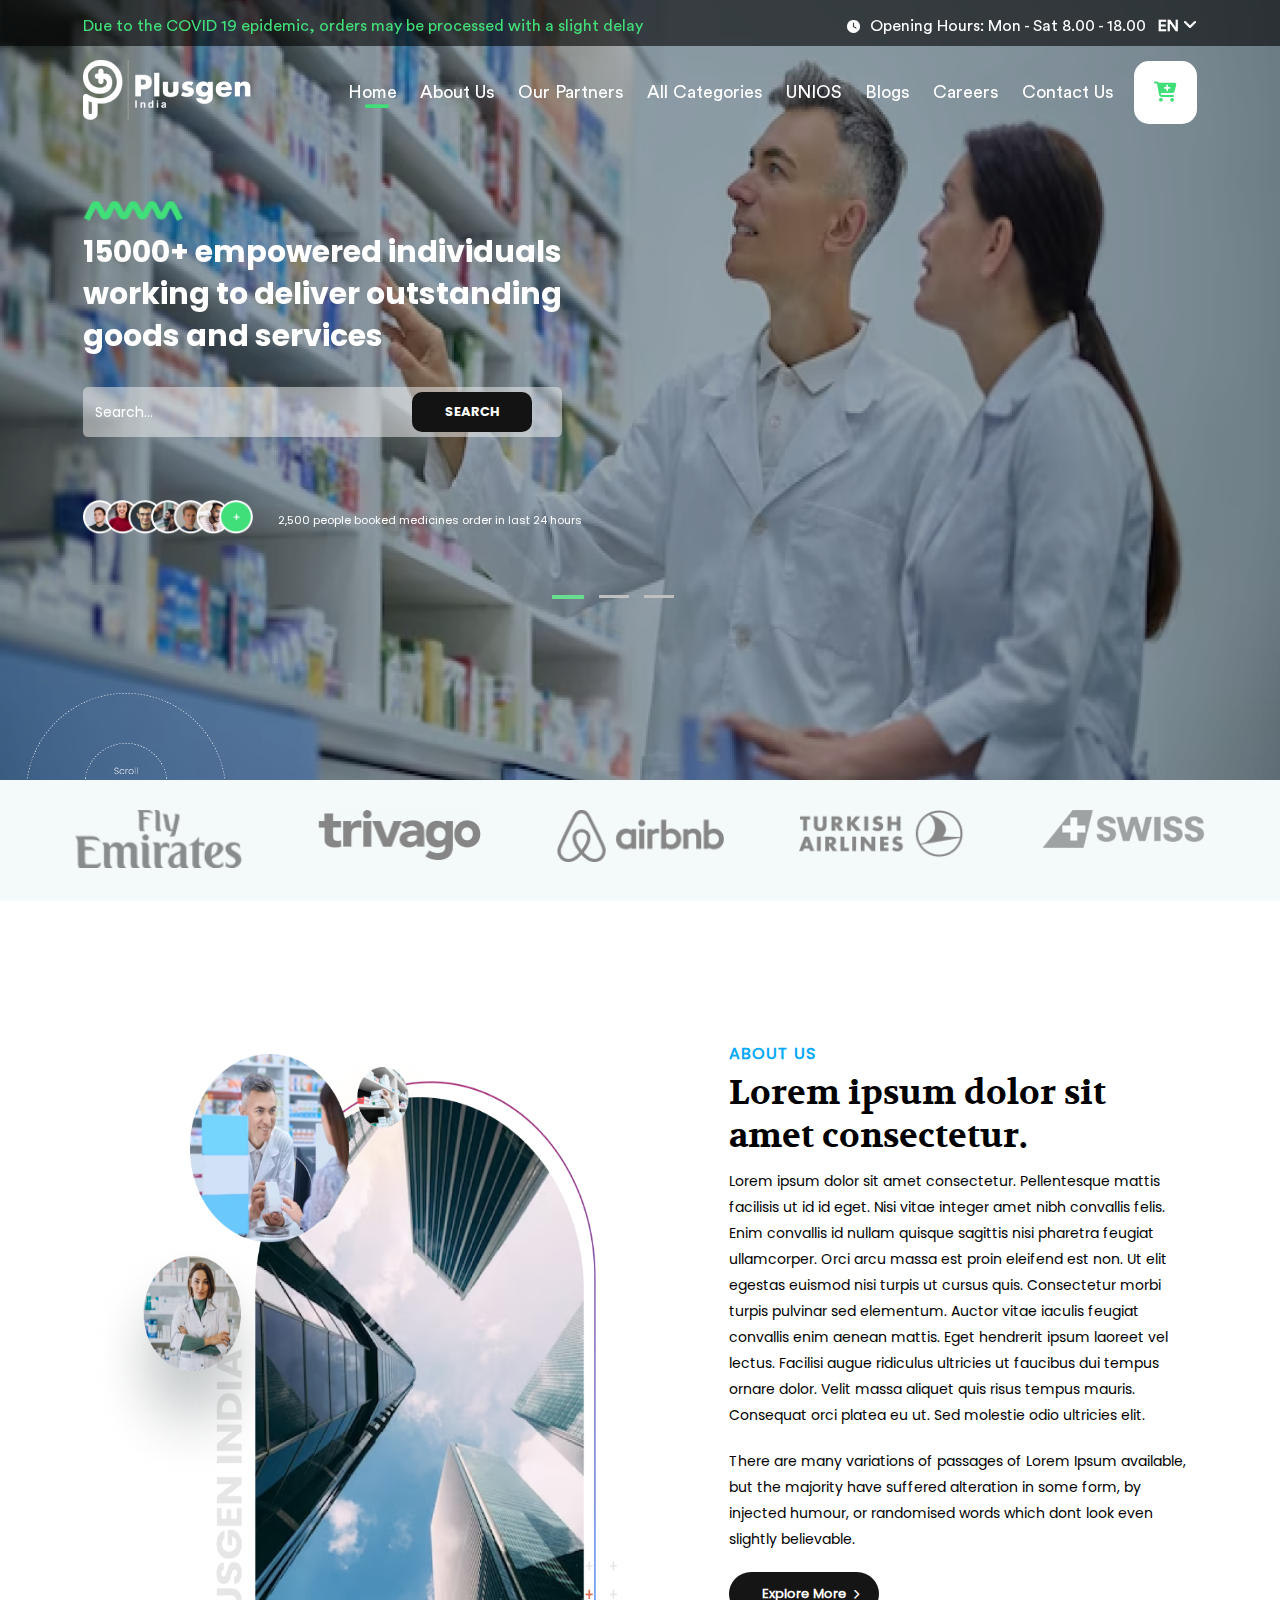
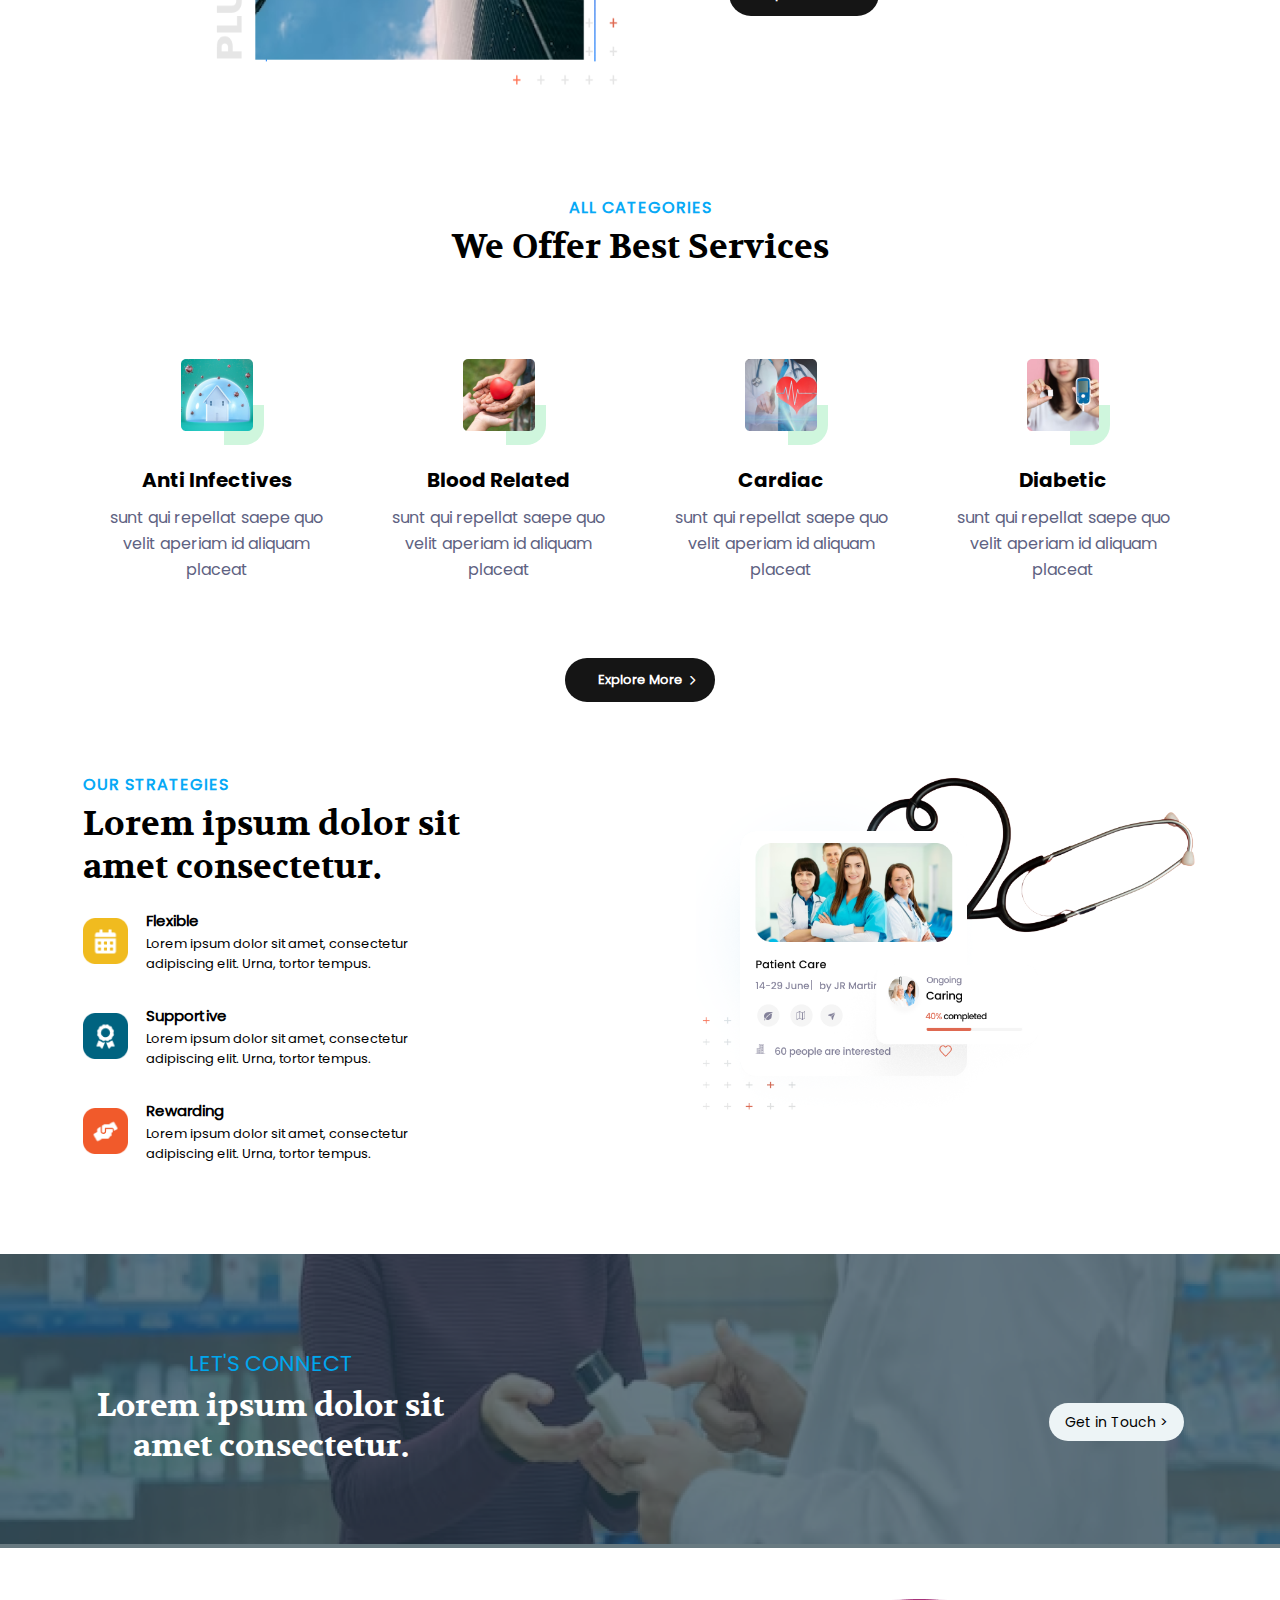
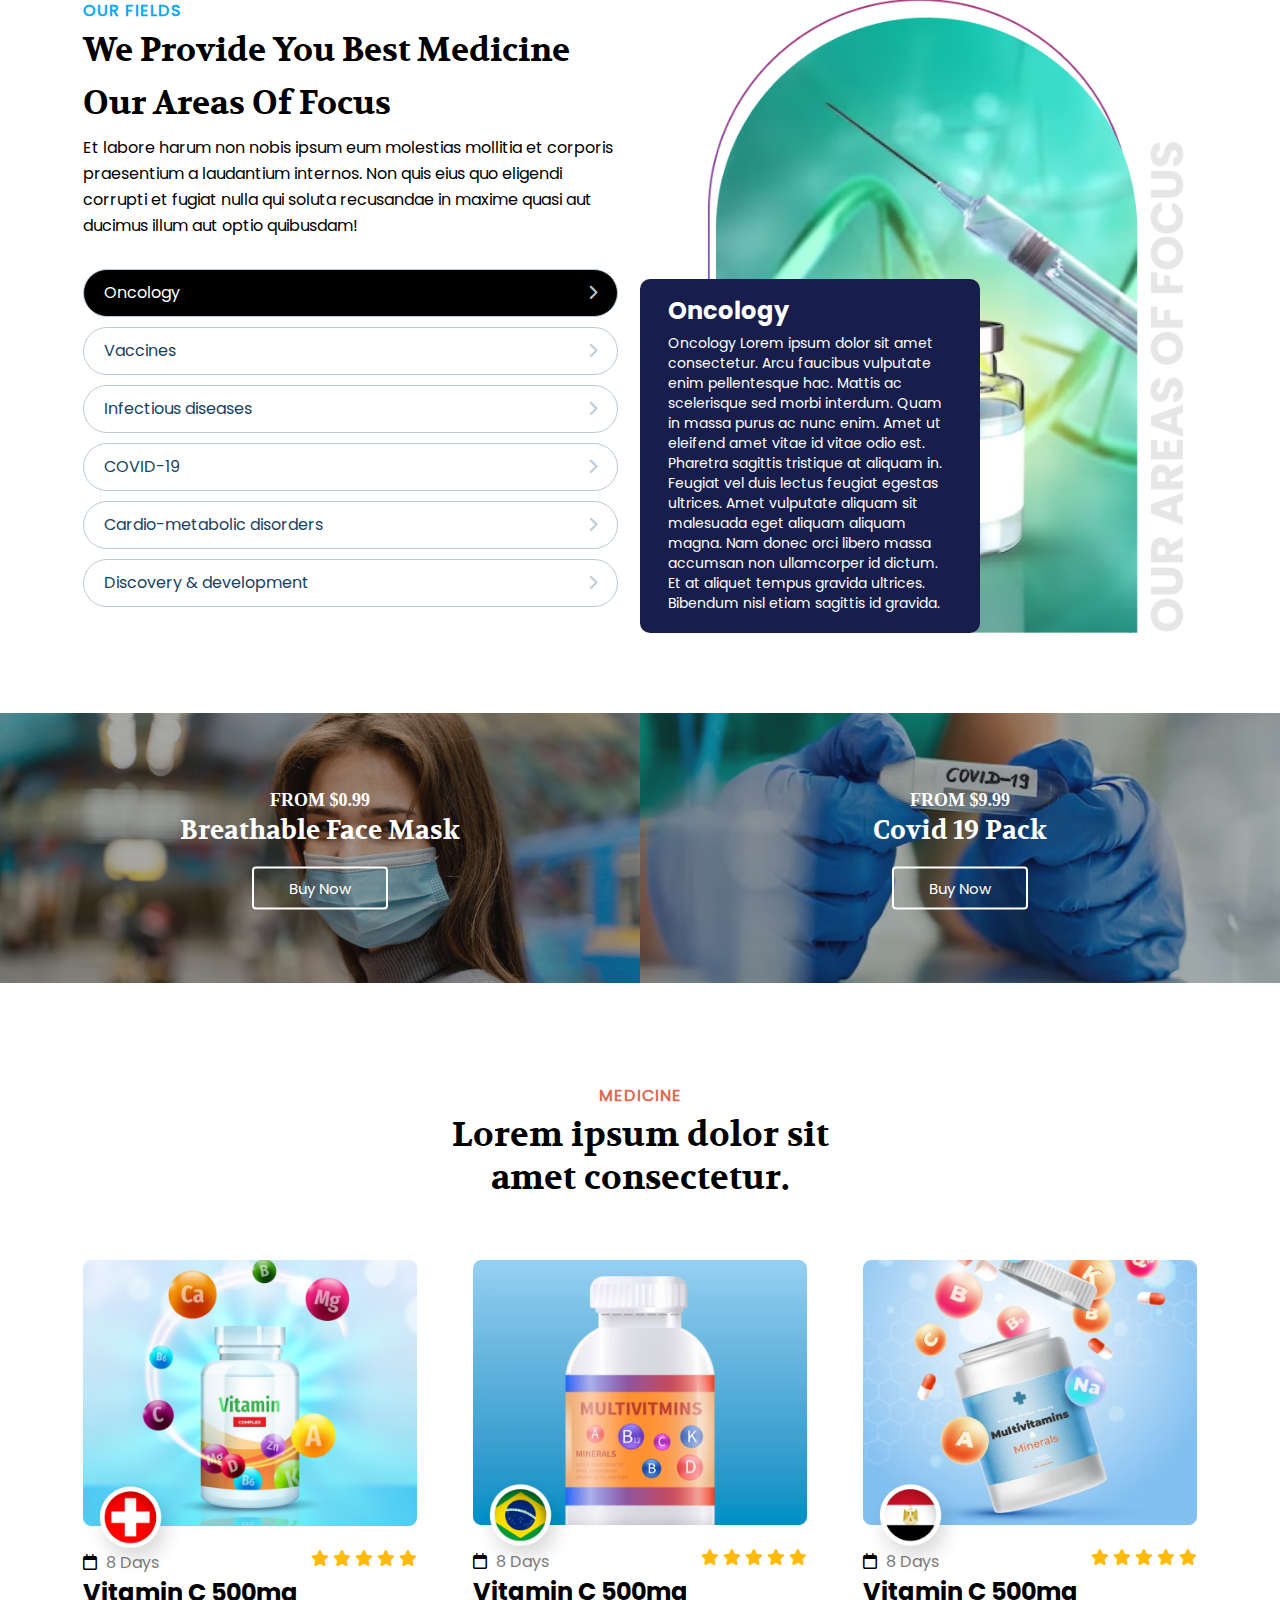
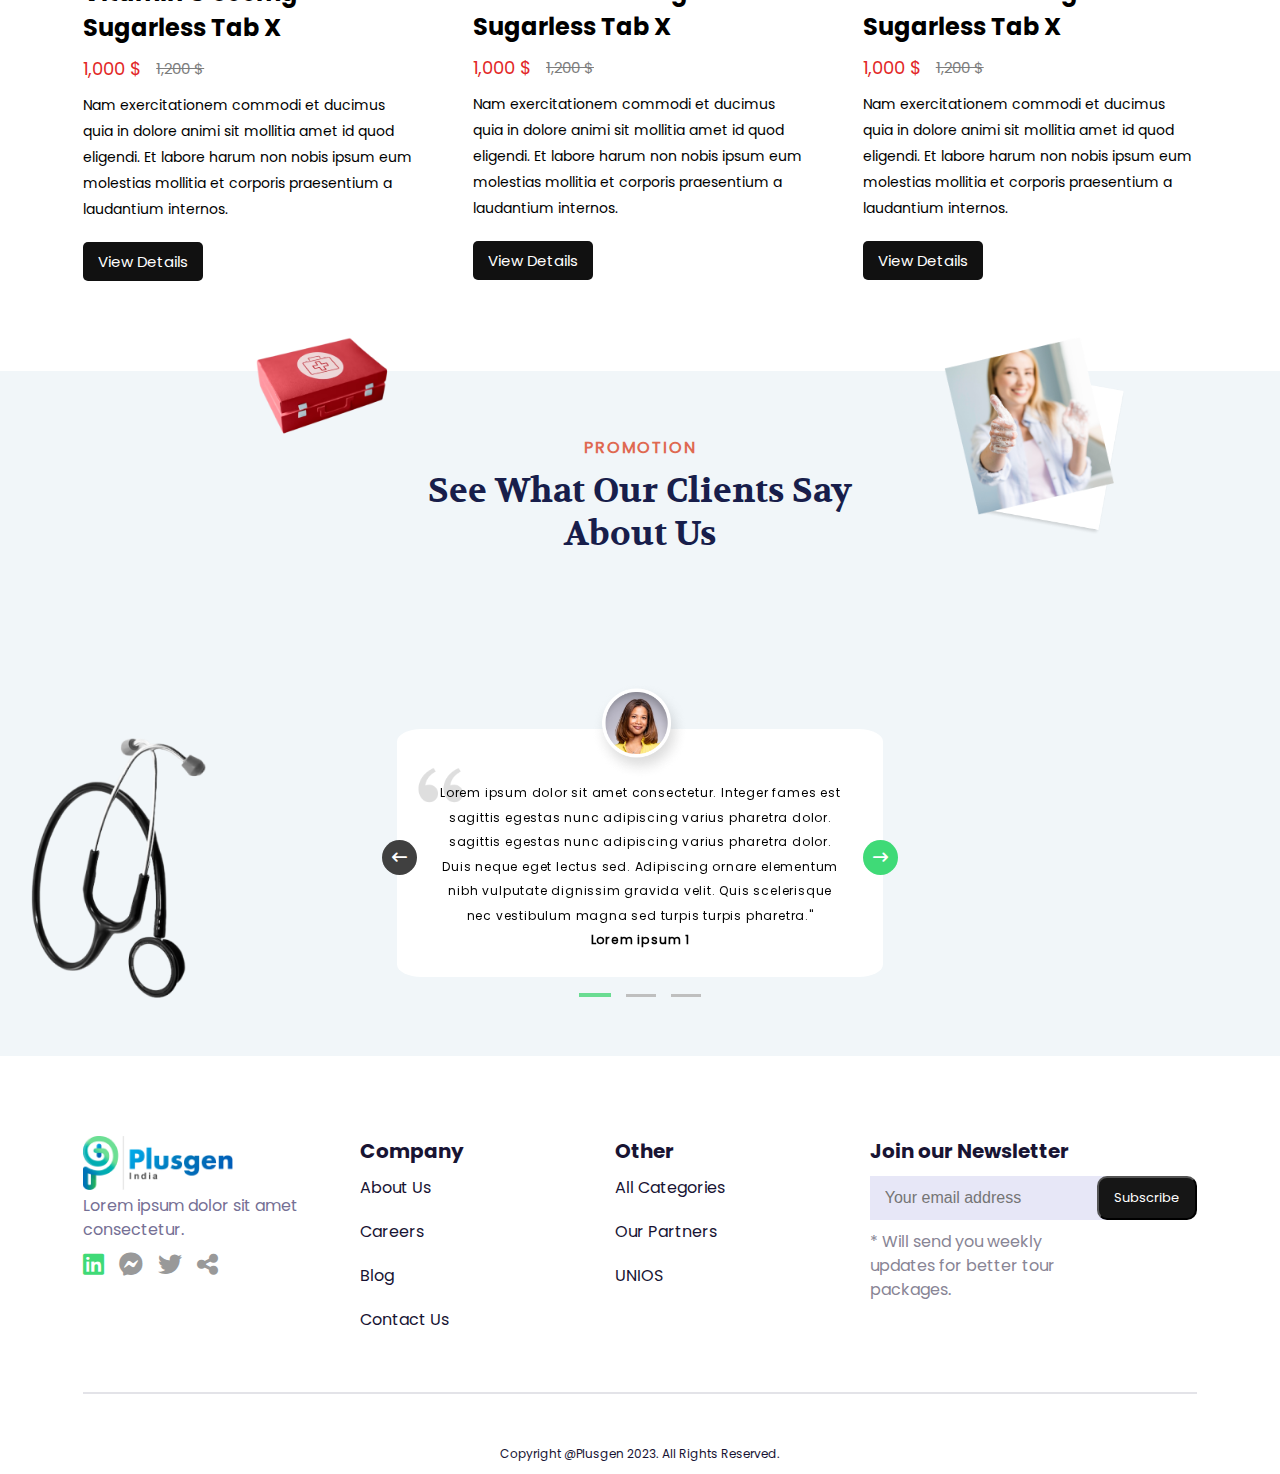
<file: index.html>
<!DOCTYPE html>
<html lang="en">
<head>
    <meta charset="UTF-8">
    <meta name="viewport" content="width=device-width, initial-scale=1.0">
    <title>Home</title>
    <link rel="stylesheet" href="lib/fontawesome/css/all.min.css">
    <link rel="stylesheet" href="lib/slick/slick.css">
    <link rel="stylesheet" href="css/home_pl.css">
</head>
<body>
    <header>
        <div class="head">
            <div class="mainback">
                <div class="background">
                    <img src="images/Home/Banner 1.png"/>
                    <div class="layout">
                        <div class="middlecont">
                            <img src="images/Home/wave.png">
                            <h3><span>15000+ empowered individuals</span>
                                <span>working to deliver outstanding</span>
                                <span>goods and services</span></h3>
                            <form action="">
                                <div class="form_gp">
                                    <input type="text" name="category" placeholder="Search..."/>
                                    <button type="submit">SEARCH</button>
                                </div>
                            </form>
                        </div>
                        <div class="bottom">
                            <img src="images/Home/ppl.png"/>
                            <span>2,500 people booked medicines order in last 24 hours</span>
                        </div>
                    </div>
                </div>
                <div class="background">
                    <img src="images/Home/Banner 2.png"/>
                    <div class="layout">
                        <div class="middlecont">
                            <img src="images/Home/wave.png">
                            <h3><span>15000+ empowered individuals</span>
                                <span>working to deliver outstanding</span>
                                <span>goods and services</span></h3>
                            <form action="">
                                <div class="form_gp">
                                    <input type="text" name="category" placeholder="Search..."/>
                                    <button type="submit">SEARCH</button>
                                </div>
                            </form>
                        </div>
                        <div class="bottom">
                            <img src="images/Home/ppl.png"/>
                            <span>2,500 people booked medicines order in last 24 hours</span>
                        </div>    
                    </div>
                </div>
                <div class="background">
                    <img src="images/Home/Banner 3.png"/>
                    <div class="layout">
                        <div class="middlecont">
                            <img src="images/Home/wave.png">
                            <h3><span>15000+ empowered individuals</span>
                                <span>working to deliver outstanding</span>
                                <span>goods and services</span></h3>
                            <form action="">
                                <div class="form_gp">
                                    <input type="text" name="category" placeholder="Search..."/>
                                    <button type="submit">SEARCH</button>
                                </div>
                            </form>
                        </div>
                        <div class="bottom">
                            <img src="images/Home/ppl.png"/>
                            <span>2,500 people booked medicines order in last 24 hours</span>
                        </div>
                    </div>
                </div>
            </div>
            <div class="black">
                <div class="layout">
                    <div class="cont">
                        <div class="lcont">
                            <p>Due to the COVID 19 epidemic, orders may be processed with a slight delay</p>
                        </div>
                        <div class="rcont">
                            <i class="fa-solid fa-clock"></i>
                            <p>Opening Hours: Mon - Sat 8.00 - 18.00</p>
                            <a>EN <i class="fa-solid fa-angle-down"></i></a>
                        </div>
                    </div>
                </div>
            </div>
            <div class="topcont">
                <div class="layout">
                    <div class="heading">
                        <div class="maincont">
                            <div class="logo">
                                <img src="images/Home/Plusgen_white.png"/>
                            </div>
                            <div class="menu">
                                <ul>
                                    <div class="categ">
                                        <li><a href="">Home</a></li>
                                        <span class="dash"><i class="fa-solid fa-minus"></i></span>
                                    </div>
                                    <li><a href="about-us.html">About Us</a></li>
                                    <li><a href="our-partners.html">Our Partners</a></li>
                                    <li><a href="all-categories.html">All Categories</a></li>
                                    <li><a href="">UNIOS</a></li>
                                    <li><a href="">Blogs</a></li>
                                    <li><a href="">Careers</a></li>
                                    <li><a href="contact-us.html">Contact Us</a></li>
                                </ul>
                                <a href="" class="shop"><i class="fa-solid fa-cart-plus"></i></a>
                            </div>
                            <div class="mob_menu">
                                <a href="" class="shop"><i class="fa-solid fa-cart-plus"></i></a>
                                <i class="fa-solid fa-bars dp"></i>  
                            </div>
                        </div>
                    </div>    
                </div>
            </div>
            <div class="dropdown-content">
                <ul>
                    <li class="active"><a href="">Home</a></li>
                    <li><a href="about-us.html">About Us</a></li>
                    <li><a href="our-partners.html">Our Partners</a></li>
                    <li><a href="all-categories.html">All Categories</a></li>
                    <li><a href="">UNIOS</a></li>
                    <li><a href="">Blogs</a></li>
                    <li><a href="">Careers</a></li>
                    <li><a href="contact-us.html">Contact Us</a></li>
                </ul>
            </div>   
            <div class="scrollimg">
                <img src="images/Home/Scroll.png">
            </div>
        </div>
        <div class="clients">
            <div class="container">
                <div class="sub">
                    <img src="images/Home/Client 1.png">
                </div>
                <div class="sub">
                    <img src="images/Home/Client 2.png">
                </div>
                <div class="sub">
                    <img src="images/Home/Client 3.png">
                </div>
                <div class="sub">
                    <img src="images/Home/Client 4.png">
                </div>
                <div class="sub">
                    <img src="images/Home/Client 5.png">
                </div>
                <div class="sub">
                    <img src="images/Home/Client 6.png">
                </div>
                <div class="sub">
                    <img src="images/Home/Client 7.png">
                </div>
            </div>
        </div>
    </header>
    <section class="aboutus">
        <div class="layout">
            <div class="container">
                <div class="image">
                    <img src="images/Home/abtus.png"/>
                </div>
                <div class="content">
                    <h4>ABOUT US</h4>
                    <h3><span>Lorem ipsum dolor sit</span>
                        <span>amet consectetur.</span></h3>
                    <p>Lorem ipsum dolor sit amet consectetur. Pellentesque mattis facilisis ut
                        id id eget. Nisi vitae integer amet nibh convallis felis. Enim convallis id
                        nullam quisque sagittis nisi pharetra feugiat ullamcorper. Orci arcu
                        massa est proin eleifend est non. Ut elit egestas euismod nisi turpis ut
                        cursus quis. Consectetur morbi turpis pulvinar sed elementum. Auctor
                        vitae iaculis feugiat convallis enim aenean mattis. Eget hendrerit ipsum
                        laoreet vel lectus. Facilisi augue ridiculus ultricies ut faucibus dui tempus
                        ornare dolor. Velit massa aliquet quis risus tempus mauris. Consequat
                        orci platea eu ut. Sed molestie odio ultricies elit.</p>
                    <p>There are many variations of passages of Lorem Ipsum available, but the
                        majority have suffered alteration in some form, by injected humour, or
                        randomised words which dont look even slightly believable.</p>
                    <a href="about-us.html">Explore More</a>
                </div>
            </div>
        </div>
    </section>
    <section class="services layout">
        <h4>ALL CATEGORIES</h4>
        <h3>We Offer Best Services</h3>
        <div class="mc">
            <div class="child">
                <div class="image">
                    <img src="images/Home/Anti infectives.png"/>
                </div>
                <h4>Anti Infectives</h4>
                <p>sunt qui repellat saepe quo velit aperiam id aliquam placeat</p>
            </div>
            <div class="child">
                <div class="image">
                    <img src="images/Home/Blood Related.png"/>
                </div>
                <h4>Blood Related</h4>
                <p>sunt qui repellat saepe quo velit aperiam id aliquam placeat</p>
            </div>
            <div class="child">
                <div class="image">
                    <img src="images/Home/Cardiac.png"/>
                </div>
                <h4>Cardiac</h4>
                <p>sunt qui repellat saepe quo velit aperiam id aliquam placeat</p>
            </div>
            <div class="child">
                <div class="image">
                    <img src="images/Home/Daibetic.png"/>
                </div>
                <h4>Diabetic</h4>
                <p>sunt qui repellat saepe quo velit aperiam id aliquam placeat</p>
            </div>
        </div>
        <div class="nav_link">
            <a href="all-categories.html">Explore More</a>
        </div>
    </section>
    <section class="strategies layout">
        <div class="container">
            <div class="content">
                <h4>OUR STRATEGIES</h4>
                <h3>Lorem ipsum dolor sit amet consectetur.</h3>
                <div class="set">
                    <div class="icon">
                        <img src="images/Home/Group 7.png"/>
                    </div>
                    <div class="cont">
                        <h5>Flexible</h5>
                        <p><span>Lorem ipsum dolor sit amet, consectetur</span>
                            <span>adipiscing elit. Urna, tortor tempus.</span></p>
                    </div>
                </div>
                <div class="set">
                    <div class="icon">
                        <img src="images/Home/Group 11.png"/>
                    </div>
                    <div class="cont">
                        <h5>Supportive</h5>
                        <p><span>Lorem ipsum dolor sit amet, consectetur</span>
                            <span>adipiscing elit. Urna, tortor tempus.</span></p>
                    </div>
                </div>
                <div class="set">
                    <div class="icon">
                        <img src="images/Home/Group 12.png"/>
                    </div>
                    <div class="cont">
                        <h5>Rewarding</h5>
                        <p><span>Lorem ipsum dolor sit amet, consectetur</span>
                            <span>adipiscing elit. Urna, tortor tempus.</span> </p>
                    </div>
                </div>
            </div>
            <div class="image">
                <!-- <img src="images/Home/Rectangle 17.png"/>
                <div class="desc">
                    <h4>Patient Care</h4>
                    <span>14-29 June |</span>
                    <span>by JR Martin</span>
                    <div class="icons">
                        <i class="fa-brands fa-envira fa-rotate-90"></i>
                        <i class="fa-regular fa-map"></i>
                        <i class="fa-solid fa-paper-plane"></i>
                    </div>
                    <div class="bottom">
                        <div class="left">
                            <i class="fa-solid fa-city"></i>
                            <span>60 people are interested</span>
                        </div>
                        <div class="right">
                            <i class="fa-regular fa-heart"></i>
                        </div>
                    </div>
                </div>
                <div class="completed">
                    <div class="parent">
                        <div class="pic">
                            <img src="images/Home/Mask Group.png"/>
                        </div>
                        <div class="text">
                            <h4>Ongoing</h4>
                            <h3>Caring</h3>
                            <p><span>40%</span> completed</p>
                            <div class="b">
                                <button class="b1"></button>
                                <button class="b2"></button>
                            </div>
                        </div>
                    </div>
                </div> -->
                <img src="images/Home/strategies.png"/>
            </div>
        </div>
    </section>
    <section class="connect">
        <div class="background">
            <img src="images/all_categ/Rectangle 19294.png">
            <div class="layout">
                <div class="cont">
                    <div class="lcont">
                        <h4>LET'S CONNECT</h4>
                        <h3><span>Lorem ipsum dolor sit</span>
                            <span>amet consectetur.</span></h3>
                    </div>
                    <div class="rcont">
                        <a href="contact-us.html">Get in Touch ></a>
                    </div>
                </div>
            </div>
        </div>
    </section>
    <section class="fields layout">
        <div class="container">
            <div class="content">
                <h4>OUR FIELDS</h4>
                <h3>We Provide You Best medicine</h3>
                <h3>Our areas of Focus</h3>
                <p>Et labore harum non nobis ipsum eum molestias mollitia et corporis 
                    praesentium a laudantium internos. Non quis eius quo eligendi corrupti
                    et fugiat nulla qui soluta recusandae in maxime quasi aut ducimus
                    illum aut optio quibusdam!</p>
                <ul>
                    <li data-tab="oncology" class="active">Oncology</li>
                    <li data-tab="vaccines">Vaccines</li>
                    <li data-tab="infd">Infectious diseases</li>
                    <li data-tab="c19">COVID-19</li>
                    <li data-tab="cmd">Cardio-metabolic disorders</li>
                    <li data-tab="dd">Discovery & development</li>
                </ul>
            </div>
            <div class='tabcontent'>
                <div id='oncology' class="desc active">
                    <h3>Oncology</h3>
                    <p>Oncology Lorem ipsum dolor sit amet consectetur. 
                        Arcu faucibus vulputate enim pellentesque hac. Mattis ac 
                        scelerisque sed morbi interdum. Quam in massa purus ac nunc enim. 
                        Amet ut eleifend amet vitae id vitae odio est. Pharetra sagittis 
                        tristique at aliquam in. Feugiat vel duis lectus feugiat egestas 
                        ultrices. Amet vulputate aliquam sit malesuada eget aliquam aliquam 
                        magna. Nam donec orci libero massa accumsan non ullamcorper id 
                        dictum. Et at aliquet tempus gravida ultrices. Bibendum nisl 
                        etiam sagittis id gravida.</p>
                </div>
                <div id="vaccines" class="desc">
                    <h3>Vaccines</h3>
                    <p>Vaccines Lorem ipsum dolor sit amet consectetur. 
                        Arcu faucibus vulputate enim pellentesque hac. 
                        Mattis ac scelerisque sed morbi interdum. Quam in 
                        massa purus ac nunc enim. Amet ut eleifend amet 
                        vitae id vitae odio est. Pharetra sagittis 
                        tristique at aliquam in. Feugiat vel duis lectus 
                        feugiat egestas ultrices. Amet vulputate aliquam 
                        sit malesuada eget aliquam aliquam magna. Nam 
                        donec orci libero massa accumsan non ullamcorper 
                        id dictum. Et at aliquet tempus gravida ultrices. 
                        Bibendum nisl etiam sagittis id gravida.</p>
                </div>
                <div id="infd" class="desc">
                    <h3>Infectious diseases</h3>
                    <p>Infectious diseases Lorem ipsum dolor sit amet consectetur. 
                        Arcu faucibus vulputate enim pellentesque hac. 
                        Mattis ac scelerisque sed morbi interdum. Quam in 
                        massa purus ac nunc enim. Amet ut eleifend amet 
                        vitae id vitae odio est. Pharetra sagittis 
                        tristique at aliquam in. Feugiat vel duis lectus 
                        feugiat egestas ultrices. Amet vulputate aliquam 
                        sit malesuada eget aliquam aliquam magna. Nam 
                        donec orci libero massa accumsan non ullamcorper 
                        id dictum. Et at aliquet tempus gravida ultrices. 
                        Bibendum nisl etiam sagittis id gravida.</p>
                </div>
                <div id="c19" class="desc">
                    <h3>COVID-19</h3>
                    <p>COVID-19 Lorem ipsum dolor sit amet consectetur. 
                        Arcu faucibus vulputate enim pellentesque hac. 
                        Mattis ac scelerisque sed morbi interdum. Quam in 
                        massa purus ac nunc enim. Amet ut eleifend amet 
                        vitae id vitae odio est. Pharetra sagittis 
                        tristique at aliquam in. Feugiat vel duis lectus 
                        feugiat egestas ultrices. Amet vulputate aliquam 
                        sit malesuada eget aliquam aliquam magna. Nam 
                        donec orci libero massa accumsan non ullamcorper 
                        id dictum. Et at aliquet tempus gravida ultrices. 
                        Bibendum nisl etiam sagittis id gravida.</p>
                </div>
                <div id="cmd" class="desc">
                    <h3>Cardio-metabolic disorders</h3>
                    <p>Cardio-metabolic disorders Lorem ipsum dolor sit amet consectetur. 
                        Arcu faucibus vulputate enim pellentesque hac. 
                        Mattis ac scelerisque sed morbi interdum. Quam in 
                        massa purus ac nunc enim. Amet ut eleifend amet 
                        vitae id vitae odio est. Pharetra sagittis 
                        tristique at aliquam in. Feugiat vel duis lectus 
                        feugiat egestas ultrices. Amet vulputate aliquam 
                        sit malesuada eget aliquam aliquam magna. Nam 
                        donec orci libero massa accumsan non ullamcorper 
                        id dictum. Et at aliquet tempus gravida ultrices. 
                        Bibendum nisl etiam sagittis id gravida.</p>
                </div>
                <div id="dd" class="desc">
                    <h3>Discovery & development</h3>
                    <p>Discovery & development Lorem ipsum dolor sit amet consectetur. 
                        Arcu faucibus vulputate enim pellentesque hac. 
                        Mattis ac scelerisque sed morbi interdum. Quam in 
                        massa purus ac nunc enim. Amet ut eleifend amet 
                        vitae id vitae odio est. Pharetra sagittis 
                        tristique at aliquam in. Feugiat vel duis lectus 
                        feugiat egestas ultrices. Amet vulputate aliquam 
                        sit malesuada eget aliquam aliquam magna. Nam 
                        donec orci libero massa accumsan non ullamcorper 
                        id dictum. Et at aliquet tempus gravida ultrices. 
                        Bibendum nisl etiam sagittis id gravida.</p>
                </div>
            </div>
            <div class="image">
                <img src="images/Home/Illustration.png"/>
            </div>
        </div>
    </section>
    <section class="buynow">
        <div class="container">
            <div class="card">
                <img src="images/Home/Group 1000001735.png"/>
                <div class="content">
                    <div class="desc">
                        <h4>FROM $0.99</h4>
                        <h3>Breathable Face Mask</h3>
                        <a href="">Buy Now</a>
                    </div>
                </div>
            </div>
            <div class="card">
                <img src="images/Home/Group 1000001734.png"/>
                <div class="content">
                    <div class="desc">
                        <h4>FROM $9.99</h4>
                        <h3>Covid 19 Pack</h3>
                        <a href="#">Buy Now</a>
                    </div>
                </div>
            </div>
        </div>
    </section>
    <section class="medicine">
        <h4>MEDICINE</h4>
        <h3><span>Lorem ipsum dolor sit</span>
            <span>amet consectetur.</span></h3>
        <div class="list layout">
            <div class="item">
                <div class="image">
                    <img src="images/Home/Rectangle 62.png"/>
                    <div class="subimage">
                        <img src="images/Home/Ellipse 623.png"/>
                    </div>
                </div>
                <div class="content">
                    <div class="top">
                        <div class="left">
                            <i class="fa-regular fa-calendar"></i>
                            <span>8 Days</span>
                        </div>
                        <div class="right">
                            <i class="fa-solid fa-star"></i>
                            <i class="fa-solid fa-star"></i>
                            <i class="fa-solid fa-star"></i>
                            <i class="fa-solid fa-star"></i>
                            <i class="fa-solid fa-star"></i>
                        </div>
                    </div>
                    <h3>Vitamin C 500mg Sugarless Tab X</h3>
                    <div class="price">
                        <div class="new">
                            <span>1,000 $</span>
                        </div>
                        <div class="org">
                            <span>1,200 $</span>
                        </div>
                    </div>
                    <p>Nam exercitationem commodi et ducimus quia in dolore
                        animi sit mollitia amet id quod eligendi. Et labore harum
                        non nobis ipsum eum molestias mollitia et corporis
                        praesentium a laudantium internos.</p>
                    <a href="#">View Details</a>
                </div>
            </div>
            <div class="item">
                <div class="image">
                    <img src="images/Home/Rectangle 19306.png"/>
                    <div class="subimage">
                        <img src="images/Home/Ellipse 624.png"/>
                    </div>
                </div>
                <div class="content">
                    <div class="top">
                        <div class="left">
                            <i class="fa-regular fa-calendar"></i>
                            <span>8 Days</span>
                        </div>
                        <div class="right">
                            <i class="fa-solid fa-star"></i>
                            <i class="fa-solid fa-star"></i>
                            <i class="fa-solid fa-star"></i>
                            <i class="fa-solid fa-star"></i>
                            <i class="fa-solid fa-star"></i>
                        </div>
                    </div>
                    <h3>Vitamin C 500mg Sugarless Tab X</h3>
                    <div class="price">
                        <div class="new">
                            <span>1,000 $</span>
                        </div>
                        <div class="org">
                            <span>1,200 $</span>
                        </div>
                    </div>
                    <p>Nam exercitationem commodi et ducimus quia in dolore
                        animi sit mollitia amet id quod eligendi. Et labore harum
                        non nobis ipsum eum molestias mollitia et corporis
                        praesentium a laudantium internos.</p>
                    <a href="#">View Details</a>
                </div>
            </div>
            <div class="item">
                <div class="image">
                    <img src="images/Home/Rectangle 19306-1.png"/>
                    <div class="subimage">
                        <img src="images/Home/Ellipse 625.png"/>
                    </div>
                </div>
                <div class="content">
                    <div class="top">
                        <div class="left">
                            <i class="fa-regular fa-calendar"></i>
                            <span>8 Days</span>
                        </div>
                        <div class="right">
                            <i class="fa-solid fa-star"></i>
                            <i class="fa-solid fa-star"></i>
                            <i class="fa-solid fa-star"></i>
                            <i class="fa-solid fa-star"></i>
                            <i class="fa-solid fa-star"></i>
                        </div>
                    </div>
                    <h3>Vitamin C 500mg Sugarless Tab X</h3>
                    <div class="price">
                        <div class="new">
                            <span>1,000 $</span>
                        </div>
                        <div class="org">
                            <span>1,200 $</span>
                        </div>
                    </div>
                    <p>Nam exercitationem commodi et ducimus quia in dolore
                        animi sit mollitia amet id quod eligendi. Et labore harum
                        non nobis ipsum eum molestias mollitia et corporis
                        praesentium a laudantium internos.</p>
                    <a href="#">View Details</a>
                </div>
            </div>
        </div>
    </section>
    <section class="promotion">
        <div class="background">
            <div class="imgfa">
                <img src="images/all_categ/Healthcare concept word on a first aid box.png"/>
            </div>
            <div class="imgsth">
                <img src="images/all_categ/Travel_Concepts_2 1.png"/>
            </div>
            <div class="imgplain">
                <img src="images/all_categ/Rectangle 19315.png"/>
            </div>
            <div class="imgdoc">
                <img src="images/all_categ/Rectangle 19316.png"/>
            </div> 
            <div class="head_content">
                <h4>PROMOTION</h2>
                <p><span>See What Our Clients Say</span>
                    <span>About Us</span></p>
            </div>
            <div class="parent_box">
                <div class="box">
                    <div class="item">
                        <div class="person">
                            <img src="images/all_categ/Ellipse 624.png"/>
                        </div>
                        <div class="quote">
                            <div class="outlay">
                                <img src="images/all_categ/ri_double-quotes-l.png"/>
                            </div>
                        </div>
                        <div class="content">
                            <p><span>Lorem ipsum dolor sit amet consectetur. Integer fames est </span>                        sagittis egestas nunc adipiscing varius pharetra dolor. 
                                <span>sagittis egestas nunc adipiscing varius pharetra dolor.</span>
                                <span>Duis neque eget lectus sed. Adipiscing ornare elementum </span>
                                <span>nibh vulputate dignissim gravida velit. Quis scelerisque</span>
                                <span>nec vestibulum magna sed turpis turpis pharetra."</span>
                            <h5>Lorem ipsum 1</h5>
                        </div>
                    </div>
                    <div class="item">
                        <div class="person">
                            <img src="images/all_categ/Ellipse 624.png"/>
                        </div>
                        <div class="quote">
                            <div class="outlay">
                                <img src="images/all_categ/ri_double-quotes-l.png"/>
                            </div>
                        </div>
                        <div class="content">
                            <p><span>Mauris dapibus lacus auctor risus. Aenean tempor</span>                        sagittis egestas nunc adipiscing varius pharetra dolor. 
                                <span>ullamcorper leo. Vivamus sed magna quis ligula eleifend.</span>
                                <span>Duis orci. Aliquam sodales tortor vitae ipsum. Aliquam nulla.</span>
                                <span>Duis orci. Aliquamet mauris vel pede varius sollicitudin."</span>
                            <h5>Lorem ipsum 2</h5>
                        </div>
                    </div>
                    <div class="item">
                        <div class="person">
                            <img src="images/all_categ/Ellipse 624.png"/>
                        </div>
                        <div class="quote">
                            <div class="outlay">
                                <img src="images/all_categ/ri_double-quotes-l.png"/>
                            </div>
                        </div>
                        <div class="content">
                            <p><span>Proin elit arcu, rutrum commodo, vehicula tempus,</span>  
                                <span>commodo a, risus Curabitur nec arcu. Donec</span>
                                <span>sollicitudin mi sit amet mauris. Nam elementum</span>
                                <span>quam ullamcorper ante. Etiam aliquet massa et lorem."</span>
                            <h5>Lorem ipsum 3</h5>
                        </div>
                    </div>
                </div> 
            </div>
            </div>
    </section>
    <footer class="footer">
        <div class="layout">
            <div class="menu">
                <div class="left">
                    <img src="images/all_categ/logo_color.png">
                    <p><snap>Lorem ipsum dolor sit amet </snap>
                        <snap>consectetur.</snap></p>
                    <div class="icons">
                        <ul>
                            <li><i class="fa-brands fa-linkedin"></i></li>
                            <li><i class="fa-brands fa-facebook-messenger"></i></li>
                            <li><i class="fa-brands fa-twitter"></i></li>
                            <li><i class="fa-solid fa-share-nodes"></i></li>
                        </ul>
                    </div>
                </div>
                <div class='item i1'>
                    <h5>Company</h5>
                    <div class="lists">
                        <ul>
                            <li><a href='about-us.html'>About Us</a></li>
                            <li><a href=''>Careers</a></li>
                            <li><a href=''>Blog</a></li>
                            <li><a href='contact-us.html'>Contact Us</a></li>
                        </ul>
                    </div>
                </div>
                <div class='item i2'>
                    <h5>Other</h5>
                    <div class="lists">
                        <ul>
                            <li><a href='all-categories.html'>All Categories</a></li>
                            <li><a href='our-partners.html'>Our Partners</a></li>
                            <li><a href=''>UNIOS</a></li>
                        </ul>
                    </div>
                </div>
                <div class="right">
                    <h5>Join our Newsletter</h5>
                    <form  class="form" action="">
                        <input type="text" name="email" placeholder="Your email address"/>
                        <button type="submit">Subscribe</button>
                    </form>
                    <p><snap>* Will send you weekly updates for better</snap>
                    <snap>tour packages.</snap></p>
                </div>
            </div>
        </div>
        <p>Copyright @Plusgen 2023. All Rights Reserved.</p>
    </footer>
    <script src="./lib/jquery/jquery-3.7.1.min.js"></script>
    <script src="./lib/slick/slick.min.js"></script>
    <script src="./js/home_plusgen.js"></script>
</body>
</html>
</file>
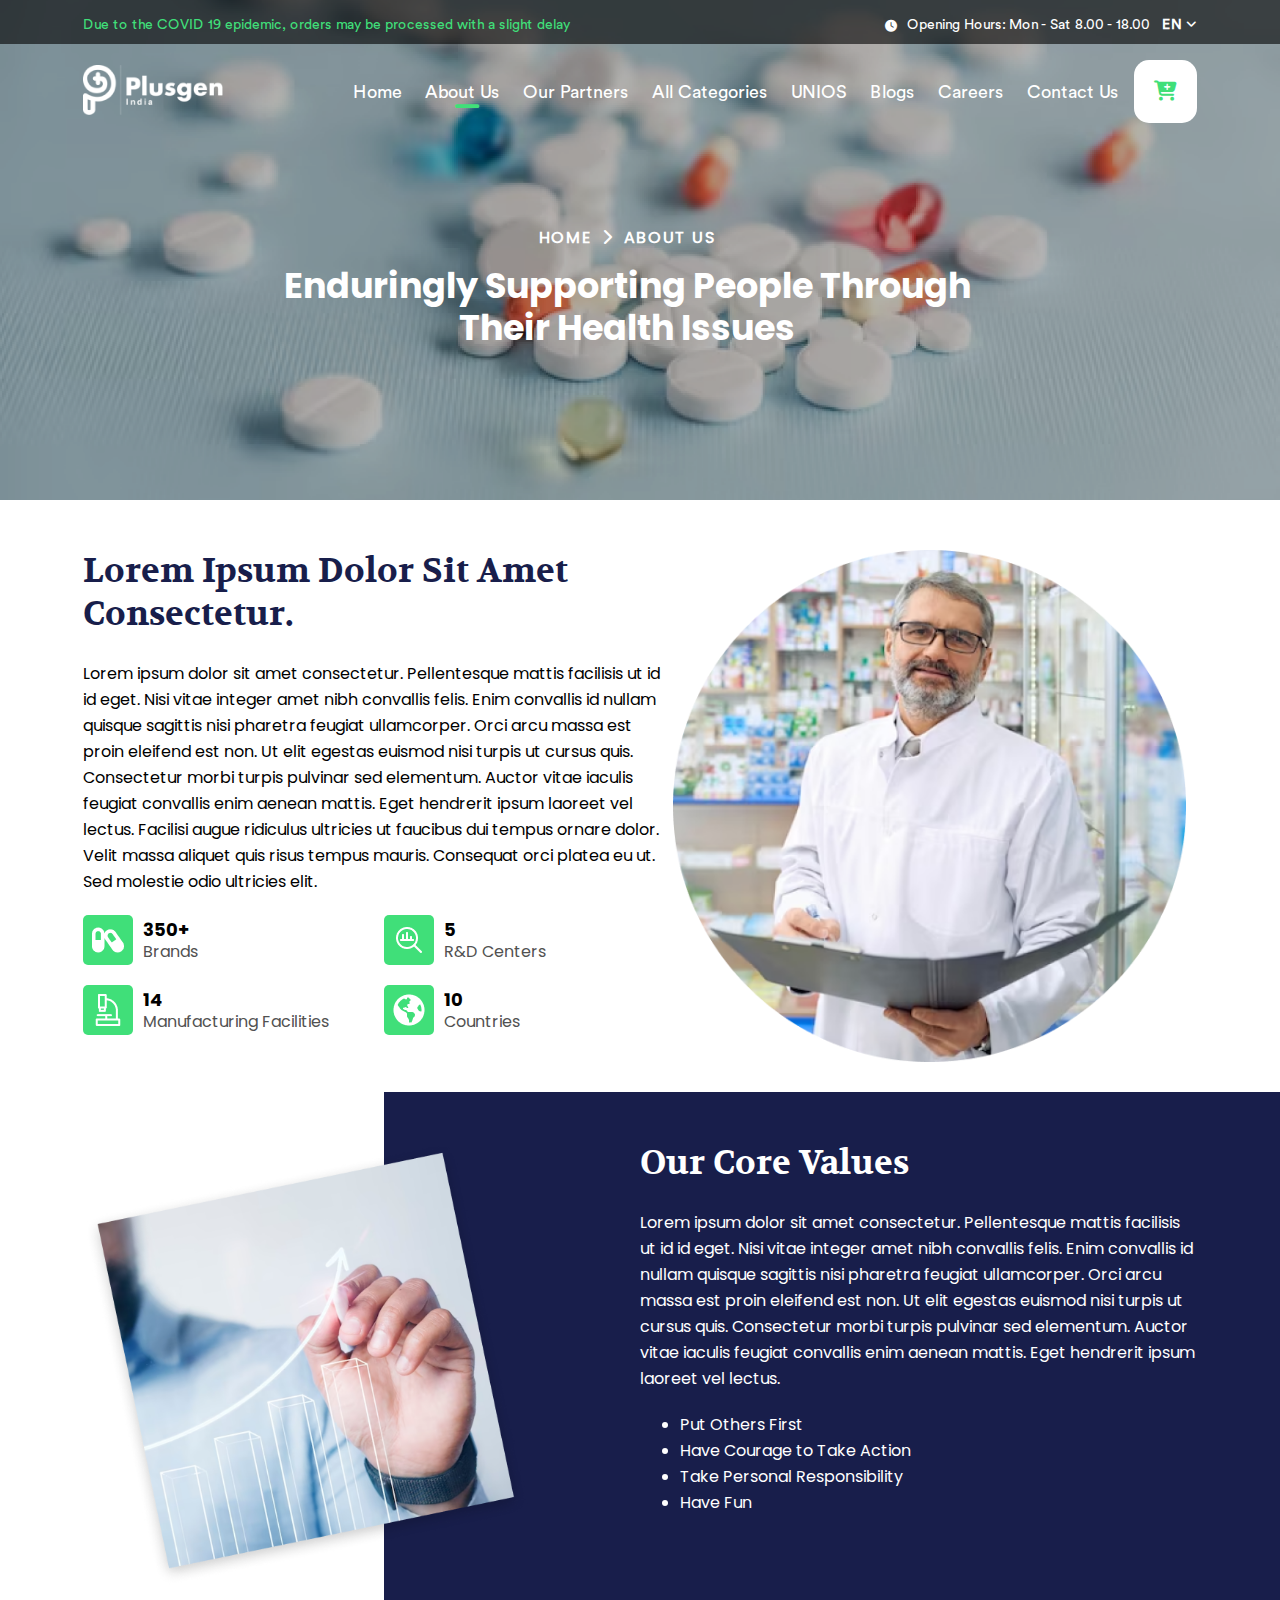
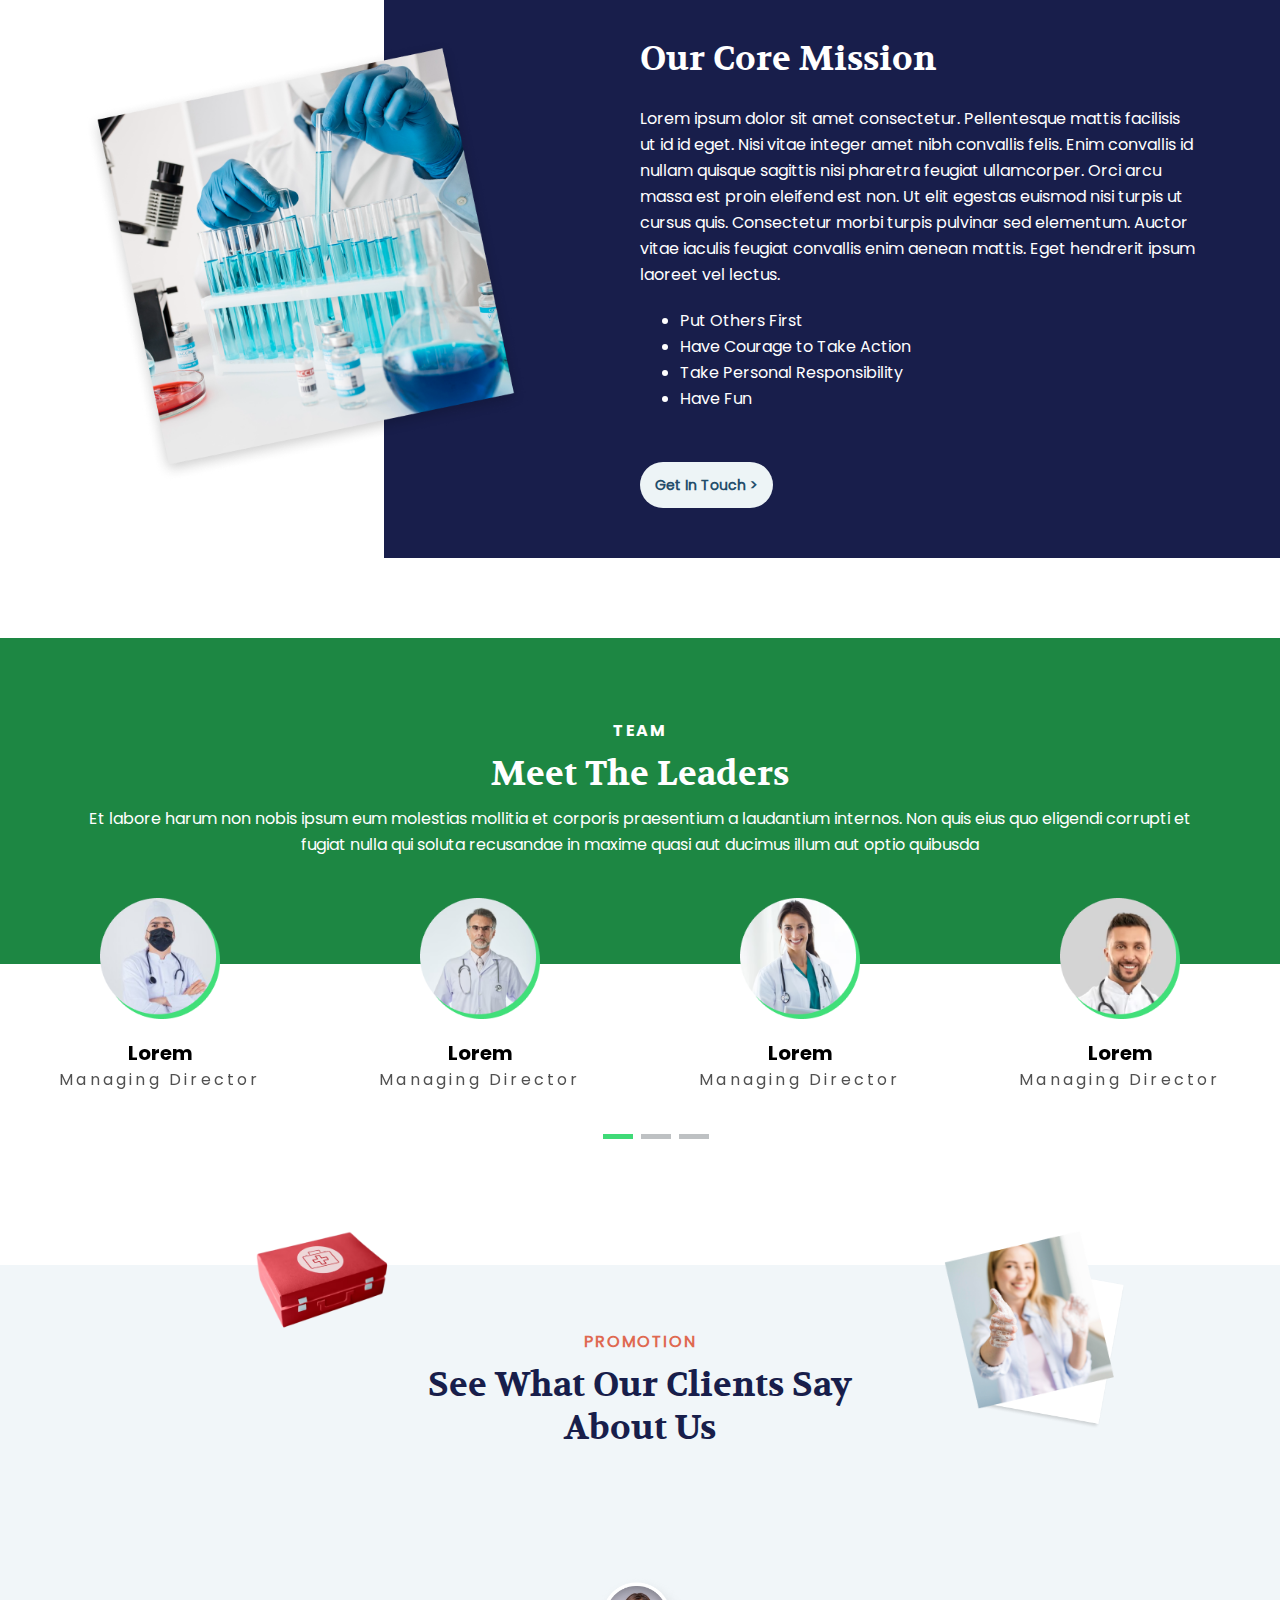
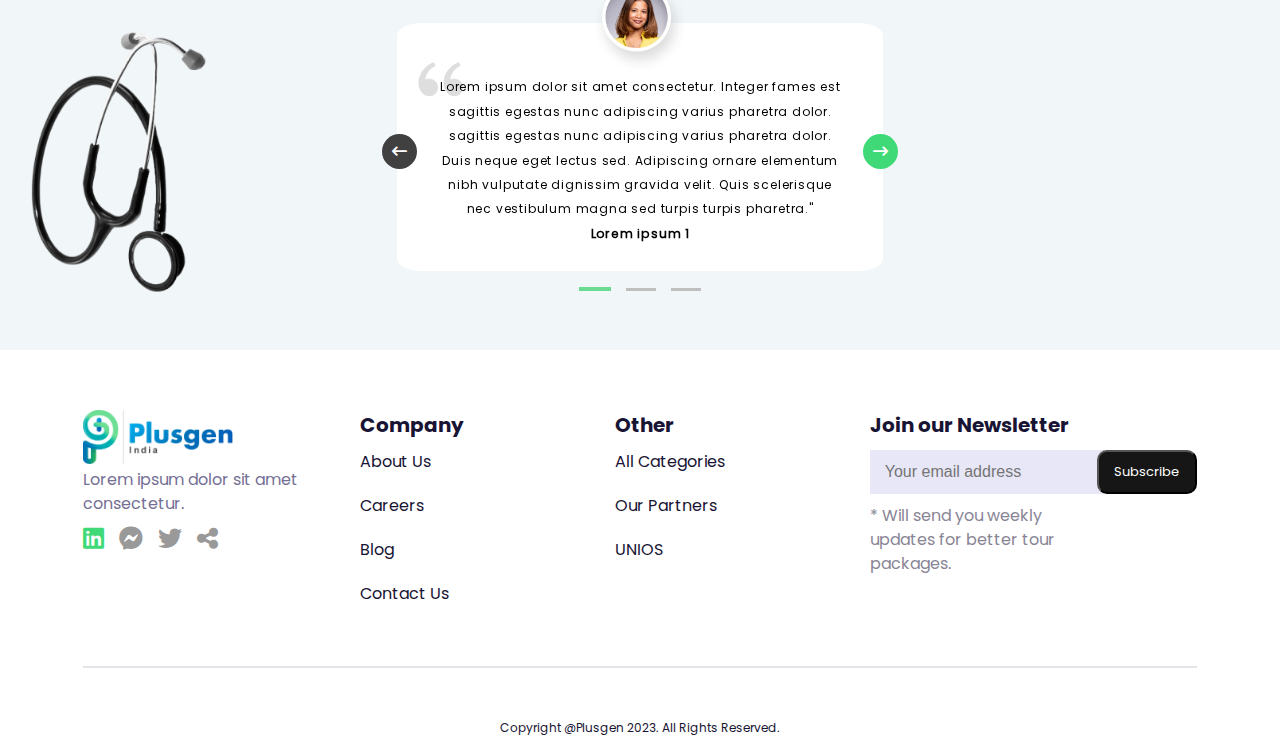
<file: about-us.html>
<!DOCTYPE html>
<html lang="en">
<head>
    <meta charset="UTF-8">
    <meta name="viewport" content="width=device-width, initial-scale=1.0">
    <title>About Us</title>
    <link rel="stylesheet" href="lib/fontawesome/css/all.min.css">
    <link rel="stylesheet" href="lib/slick/slick.css">
    <link rel="stylesheet" href="css/about_us.css">
</head>
<body>
    <header>
            <div id="backgnd" class="backgnd">
                <img src="images/About/Rectangle 19290.png">
                <div id="black"class='black'>
                    <div class="layout">
                        <div class="cont">
                            <div class="left">
                                <p>Due to the COVID 19 epidemic, orders may be processed with a slight delay</p>
                            </div>
                            <div class="right">
                                <i class="fa-solid fa-clock"></i>
                                <p>Opening Hours: Mon - Sat 8.00 - 18.00</p>
                                <a>EN <i class="fa-solid fa-angle-down"></i></a>
                            </div>
                        </div>
                    </div>
                </div>
                <div class="layout">
                    <div class="topcont">
                        <div class="left">
                            <img src="images/all_categ/logo_white.png">
                        </div>
                        <div class="right">
                            <ul>
                                <li><a href="index.html">Home</a></li>
                                <div class="categ">
                                    <li><a href="">About Us</a></li>
                                    <span class="dash"><i class="fa-solid fa-minus"></i></span>
                                </div>
                                <li><a href="our-partners.html">Our Partners</a></li>
                                <li><a href="all-categories.html">All Categories</a></li>
                                <li><a href="">UNIOS</a></li>
                                <li><a href="">Blogs</a></li>
                                <li><a href="">Careers</a></li>
                                <li><a href="contact-us.html">Contact Us</a></li>
                            </ul>
                            <a href="" class="shop"><i class="fa-solid fa-cart-plus"></i></a>
                        </div>
                        <div class="mob_menu">
                            <a href="" class="shop"><i class="fa-solid fa-cart-plus"></i></a>
                            <i class="fa-solid fa-bars dp"></i>
                        </div>
                    </div>
                    <div class="middlecont">
                        <div class="top">
                            <div class="set1">
                                <h3>HOME</h3>
                            </div>
                            <div class="set2">
                                <h3>ABOUT US</h3>
                            </div>
                        </div>
                        <div class="bottom">
                            <p><span>Enduringly Supporting People Through</span>
                            <span>Their Health Issues</span></p>
                        </div>
                    </div>
                </div>         
            </div>
            <div id="myDropdown" class="dropdown-content">
                <ul>
                    <li><a href="index.html">Home</a></li>
                    <li class="active"><a href="">About Us</a></li>
                    <li ><a href="our-partners.html">Our Partners</a></li>
                    <li><a href="all-categories.html">All Categories</a></li>
                    <li><a href="">UNIOS</a></li>
                    <li><a href="">Blogs</a></li>
                    <li><a href="">Careers</a></li>
                    <li ><a href="contact-us.html">Contact Us</a></li>
                </ul>
            </div>    
    </header>
    <section class="journey">
        <div class="layout">
            <div class="container">
                <div class="content">
                    <h2><span>Lorem ipsum dolor sit</span>
                        <span>amet consectetur.</span></h2>
                    <p>Lorem ipsum dolor sit amet consectetur. Pellentesque mattis facilisis ut
                        id id eget. Nisi vitae integer amet nibh convallis felis. Enim convallis id
                        nullam quisque sagittis nisi pharetra feugiat ullamcorper. Orci arcu
                        massa est proin eleifend est non. Ut elit egestas euismod nisi turpis ut
                        cursus quis. Consectetur morbi turpis pulvinar sed elementum. Auctor
                        vitae iaculis feugiat convallis enim aenean mattis. Eget hendrerit ipsum
                        laoreet vel lectus. Facilisi augue ridiculus ultricies ut faucibus dui tempus
                        ornare dolor. Velit massa aliquet quis risus tempus mauris. Consequat
                        orci platea eu ut. Sed molestie odio ultricies elit.</p>
                    <div class="mainset">
                        <div class="set">
                            <div class="image">
                                <img src="images/About/capsules.png">
                            </div>
                            <div class="cont">
                                <h5>350+</h5>
                                <h4>Brands</h4>
                            </div>
                        </div>
                        <div class="set">
                            <div class="image">
                                <img src="images/About/Frame-1.png">
                            </div>
                            <div class="cont">
                                <h5>5</h5>
                                <h4>R&D Centers</h4>
                            </div>
                        </div>
                        <div class="set">
                            <div class="image">
                                <img src="images/About/Frame.png">
                            </div>
                            <div class="cont">
                                <h5>14</h5>
                                <h4>Manufacturing Facilities</h4>
                            </div>
                        </div>
                        <div class="set">
                            <div class="image">
                                <img src="images/About/globe-americas.png">
                            </div>
                            <div class="cont">
                                <h5>10</h5>
                                <h4>Countries</h4>
                            </div>
                        </div>
                    </div>
                </div>
                <div class="picture">
                    <div class="image">
                        <img src="images/About/Ellipse 626.png">
                    </div>
                </div>
            </div>
        </div>
    </section>
    <section class="values">
        <div class="layout">
            <div class="maincont">
                <div class="container">
                    <div class="image">
                        <img src="images/About/Rectangle 19324.png"/>
                    </div>
                    <div class="content">
                        <h3>Our Core Values</h3>
                        <p>Lorem ipsum dolor sit amet consectetur. Pellentesque mattis facilisis ut
                            id id eget. Nisi vitae integer amet nibh convallis felis. Enim convallis id
                            nullam quisque sagittis nisi pharetra feugiat ullamcorper. Orci arcu
                            massa est proin eleifend est non. Ut elit egestas euismod nisi turpis ut
                            cursus quis. Consectetur morbi turpis pulvinar sed elementum. Auctor
                            vitae iaculis feugiat convallis enim aenean mattis. Eget hendrerit ipsum
                            laoreet vel lectus.</p>
                        <ul>
                            <li>Put Others First</li>
                            <li>Have Courage to Take Action</li>
                            <li>Take Personal Responsibility</li>
                            <li>Have Fun</li>
                        </ul>
                    </div>
                </div>
                <div class="container">
                    <div class="image">
                        <img src="images/About/Rectangle 19325.png"/>
                    </div>
                    <div class="content">
                        <h3>Our Core Mission</h3>
                        <p>Lorem ipsum dolor sit amet consectetur. Pellentesque mattis facilisis ut
                            id id eget. Nisi vitae integer amet nibh convallis felis. Enim convallis id
                            nullam quisque sagittis nisi pharetra feugiat ullamcorper. Orci arcu
                            massa est proin eleifend est non. Ut elit egestas euismod nisi turpis ut
                            cursus quis. Consectetur morbi turpis pulvinar sed elementum. Auctor
                            vitae iaculis feugiat convallis enim aenean mattis. Eget hendrerit ipsum
                            laoreet vel lectus.</p>
                        <ul>
                            <li>Put Others First</li>
                            <li>Have Courage to Take Action</li>
                            <li>Take Personal Responsibility</li>
                            <li> Have Fun</li>
                        </ul>
                        <a href="contact-us.html">Get In Touch ></a>
                    </div>
                </div>
            </div>
        </div>
    </section>
    <section class="team">
        <div class="desc layout">
            <h4>TEAM</h4>
            <h3>Meet The Leaders</h5>
            <p>Et labore harum non nobis ipsum eum molestias mollitia et corporis praesentium a laudantium internos. Non quis eius quo
            eligendi corrupti et fugiat nulla qui soluta recusandae in maxime quasi aut ducimus illum aut optio quibusda</p>
        </div>
        <div class="mc">
            <div class="container">
                <div class="item">
                    <img src="images/About/Ellipse 628-3.png">
                    <h5>Lorem</h5>
                    <p>Managing Director</p>
                </div>
                <div class="item">
                    <img src="images/About/Ellipse 628.png">
                    <h5>Lorem</h5>
                    <p>Managing Director</p>
                </div>
                <div class="item">
                    <img src="images/About/Ellipse 628-1.png">
                    <h5>Lorem</h5>
                    <p>Managing Director</p>
                </div>
                <div class="item">
                    <img src="images/About/Ellipse 628-2.png">
                    <h5>Lorem</h5>
                    <p>Managing Director</p>
                </div>
                <div class="item">
                    <img src="images/About/Ellipse 628-3.png">
                    <h5>Lorem</h5>
                    <p>Managing Director</p>
                </div>
                <div class="item">
                    <img src="images/About/Ellipse 628.png">
                    <h5>Lorem</h5>
                    <p>Managing Director</p>
                </div>
                <div class="item">
                    <img src="images/About/Ellipse 628-1.png">
                    <h5>Lorem</h5>
                    <p>Managing Director</p>
                </div>
                <div class="item">
                    <img src="images/About/Ellipse 628-2.png">
                    <h5>Lorem</h5>
                    <p>Managing Director</p>
                </div>
                <div class="item">
                    <img src="images/About/Ellipse 628-3.png">
                    <h5>Lorem</h5>
                    <p>Managing Director</p>
                </div>
                <div class="item">
                    <img src="images/About/Ellipse 628.png">
                    <h5>Lorem</h5>
                    <p>Managing Director</p>
                </div>
                <div class="item">
                    <img src="images/About/Ellipse 628-1.png">
                    <h5>Lorem</h5>
                    <p>Managing Director</p>
                </div>
                <div class="item">
                    <img src="images/About/Ellipse 628-2.png">
                    <h5>Lorem</h5>
                    <p>Managing Director</p>
                </div>
            </div>
        </div>
    </section>
    <section class="promotion">
        <div class="background">
            <div class="imgfa">
                <img src="images/all_categ/Healthcare concept word on a first aid box.png"/>
            </div>
            <div class="imgsth">
                <img src="images/all_categ/Travel_Concepts_2 1.png"/>
            </div>
            <div class="imgplain">
                <img src="images/all_categ/Rectangle 19315.png"/>
            </div>
            <div class="imgdoc">
                <img src="images/all_categ/Rectangle 19316.png"/>
            </div> 
            <div class="head_content">
                <h4>PROMOTION</h2>
                <p><span>See What Our Clients Say</span>
                    <span>About Us</span></p>
            </div>
            <div class="parent_box">
                <div class="box">
                    <div class="item">
                        <div class="person">
                            <img src="images/all_categ/Ellipse 624.png"/>
                        </div>
                        <div class="quote">
                            <div class="outlay">
                                <img src="images/all_categ/ri_double-quotes-l.png"/>
                            </div>
                        </div>
                        <div class="content">
                            <p><span>Lorem ipsum dolor sit amet consectetur. Integer fames est </span>                        sagittis egestas nunc adipiscing varius pharetra dolor. 
                                <span>sagittis egestas nunc adipiscing varius pharetra dolor.</span>
                                <span>Duis neque eget lectus sed. Adipiscing ornare elementum </span>
                                <span>nibh vulputate dignissim gravida velit. Quis scelerisque</span>
                                <span>nec vestibulum magna sed turpis turpis pharetra."</span>
                            <h5>Lorem ipsum 1</h5>
                        </div>
                    </div>
                    <div class="item">
                        <div class="person">
                            <img src="images/all_categ/Ellipse 624.png"/>
                        </div>
                        <div class="quote">
                            <div class="outlay">
                                <img src="images/all_categ/ri_double-quotes-l.png"/>
                            </div>
                        </div>
                        <div class="content">
                            <p><span>Mauris dapibus lacus auctor risus. Aenean tempor</span>                        sagittis egestas nunc adipiscing varius pharetra dolor. 
                                <span>ullamcorper leo. Vivamus sed magna quis ligula eleifend.</span>
                                <span>Duis orci. Aliquam sodales tortor vitae ipsum. Aliquam nulla.</span>
                                <span>Duis orci. Aliquamet mauris vel pede varius sollicitudin."</span>
                            <h5>Lorem ipsum 2</h5>
                        </div>
                    </div>
                    <div class="item">
                        <div class="person">
                            <img src="images/all_categ/Ellipse 624.png"/>
                        </div>
                        <div class="quote">
                            <div class="outlay">
                                <img src="images/all_categ/ri_double-quotes-l.png"/>
                            </div>
                        </div>
                        <div class="content">
                            <p><span>Proin elit arcu, rutrum commodo, vehicula tempus,</span>  
                                <span>commodo a, risus Curabitur nec arcu. Donec</span>
                                <span>sollicitudin mi sit amet mauris. Nam elementum</span>
                                <span>quam ullamcorper ante. Etiam aliquet massa et lorem."</span>
                            <h5>Lorem ipsum 3</h5>
                        </div>
                    </div>
                </div> 
            </div>
            </div>
    </section>
    <footer class="footer">
        <div class="layout">
            <div class="menu">
                <div class="left">
                    <img src="images/all_categ/logo_color.png">
                    <p><snap>Lorem ipsum dolor sit amet </snap>
                        <snap>consectetur.</snap></p>
                    <div class="icons">
                        <ul>
                            <li><i class="fa-brands fa-linkedin"></i></li>
                            <li><i class="fa-brands fa-facebook-messenger"></i></li>
                            <li><i class="fa-brands fa-twitter"></i></li>
                            <li><i class="fa-solid fa-share-nodes"></i></li>
                        </ul>
                    </div>
                </div>
                <div class='item i1'>
                    <h5>Company</h5>
                    <div class="lists">
                        <ul>
                            <li><a href='about-us.html'>About Us</a></li>
                            <li><a href=''>Careers</a></li>
                            <li><a href=''>Blog</a></li>
                            <li><a href='contact-us.html'>Contact Us</a></li>
                        </ul>
                    </div>
                </div>
                <div class='item i2'>
                    <h5>Other</h5>
                    <div class="lists">
                        <ul>
                            <li><a href='all-categories.html'>All Categories</a></li>
                            <li><a href='our-partners.html'>Our Partners</a></li>
                            <li><a href=''>UNIOS</a></li>
                        </ul>
                    </div>
                </div>
                <div class="right">
                    <h5>Join our Newsletter</h5>
                    <form  class="form" action="">
                        <input type="text" name="email" placeholder="Your email address"/>
                        <button type="submit">Subscribe</button>
                    </form>
                    <p><snap>* Will send you weekly updates for better</snap>
                    <snap>tour packages.</snap></p>
                </div>
            </div>
        </div>
        <p>Copyright @Plusgen 2023. All Rights Reserved.</p>
    </footer>
    <script src="./lib/jquery/jquery-3.7.1.min.js"></script>
    <script src="lib/slick/slick.min.js"></script>
    <script src="./js/about.js"></script>
</body>
</html>
</file>
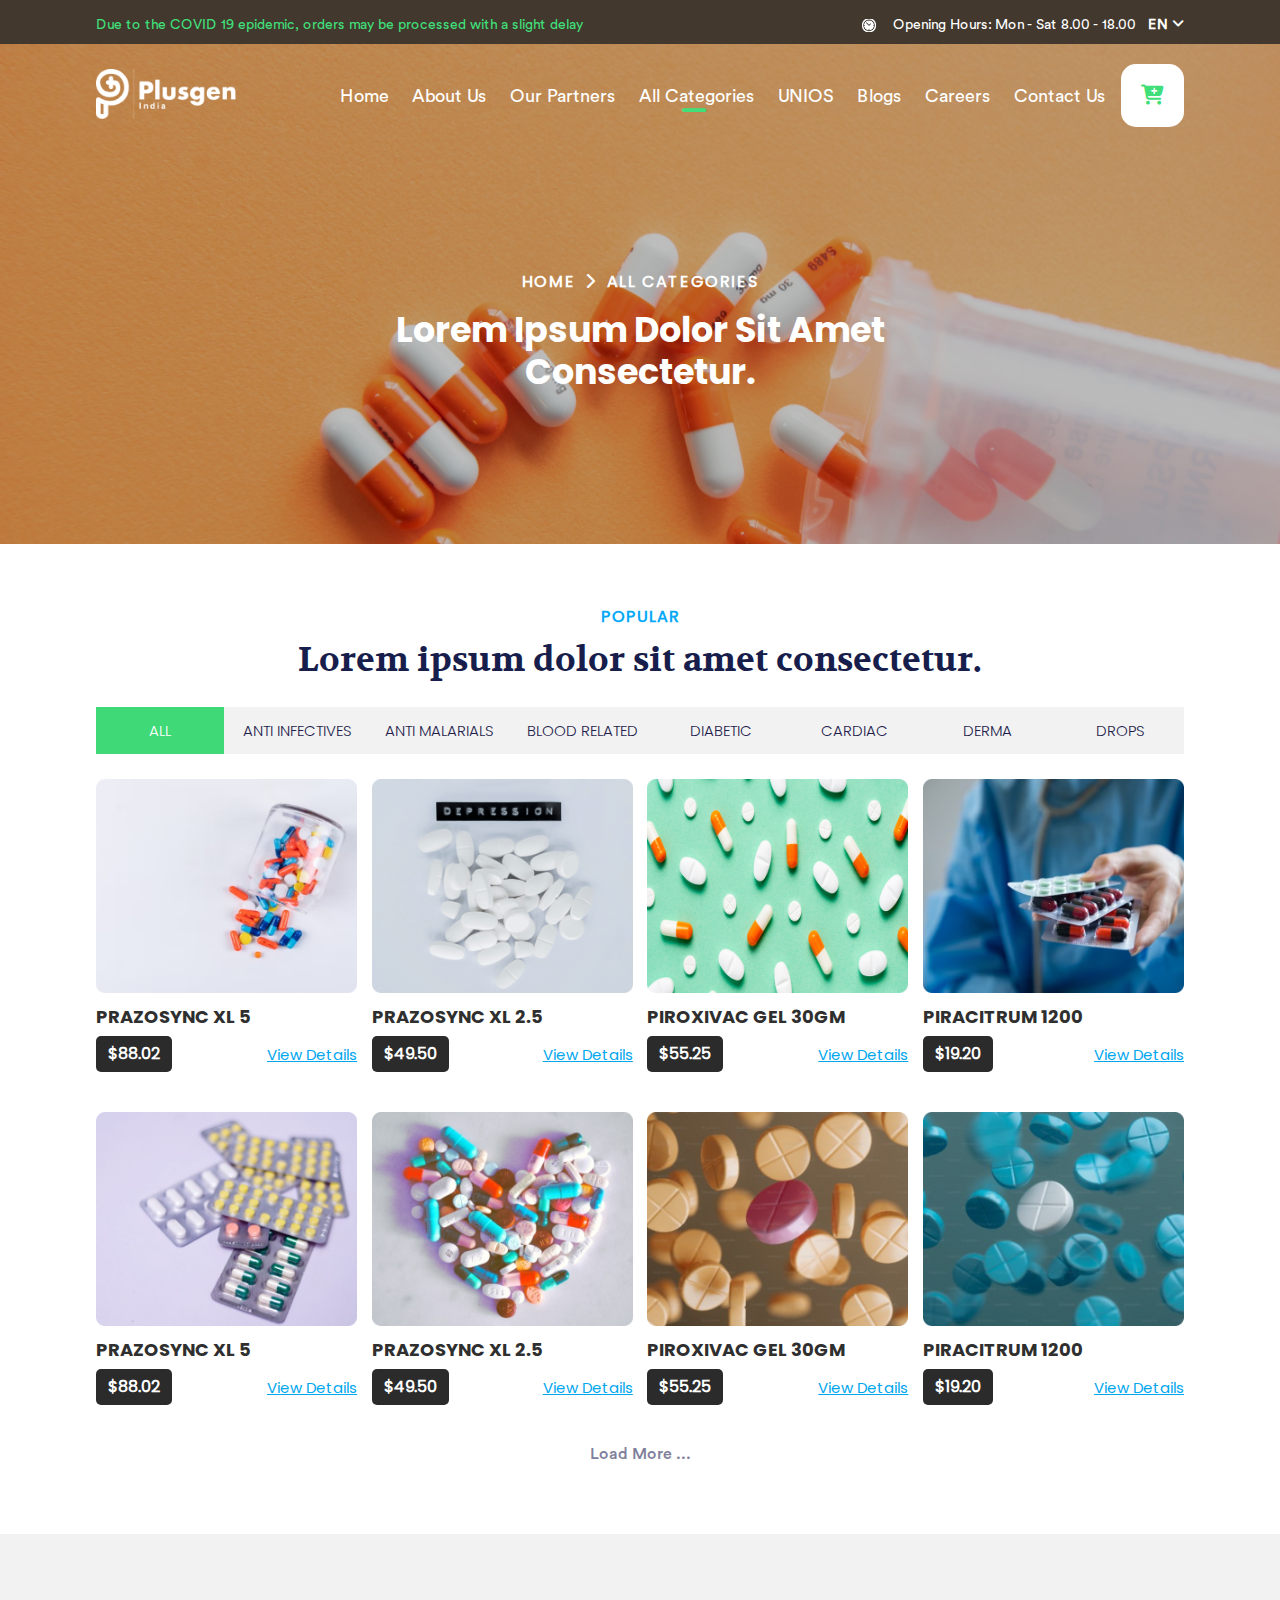
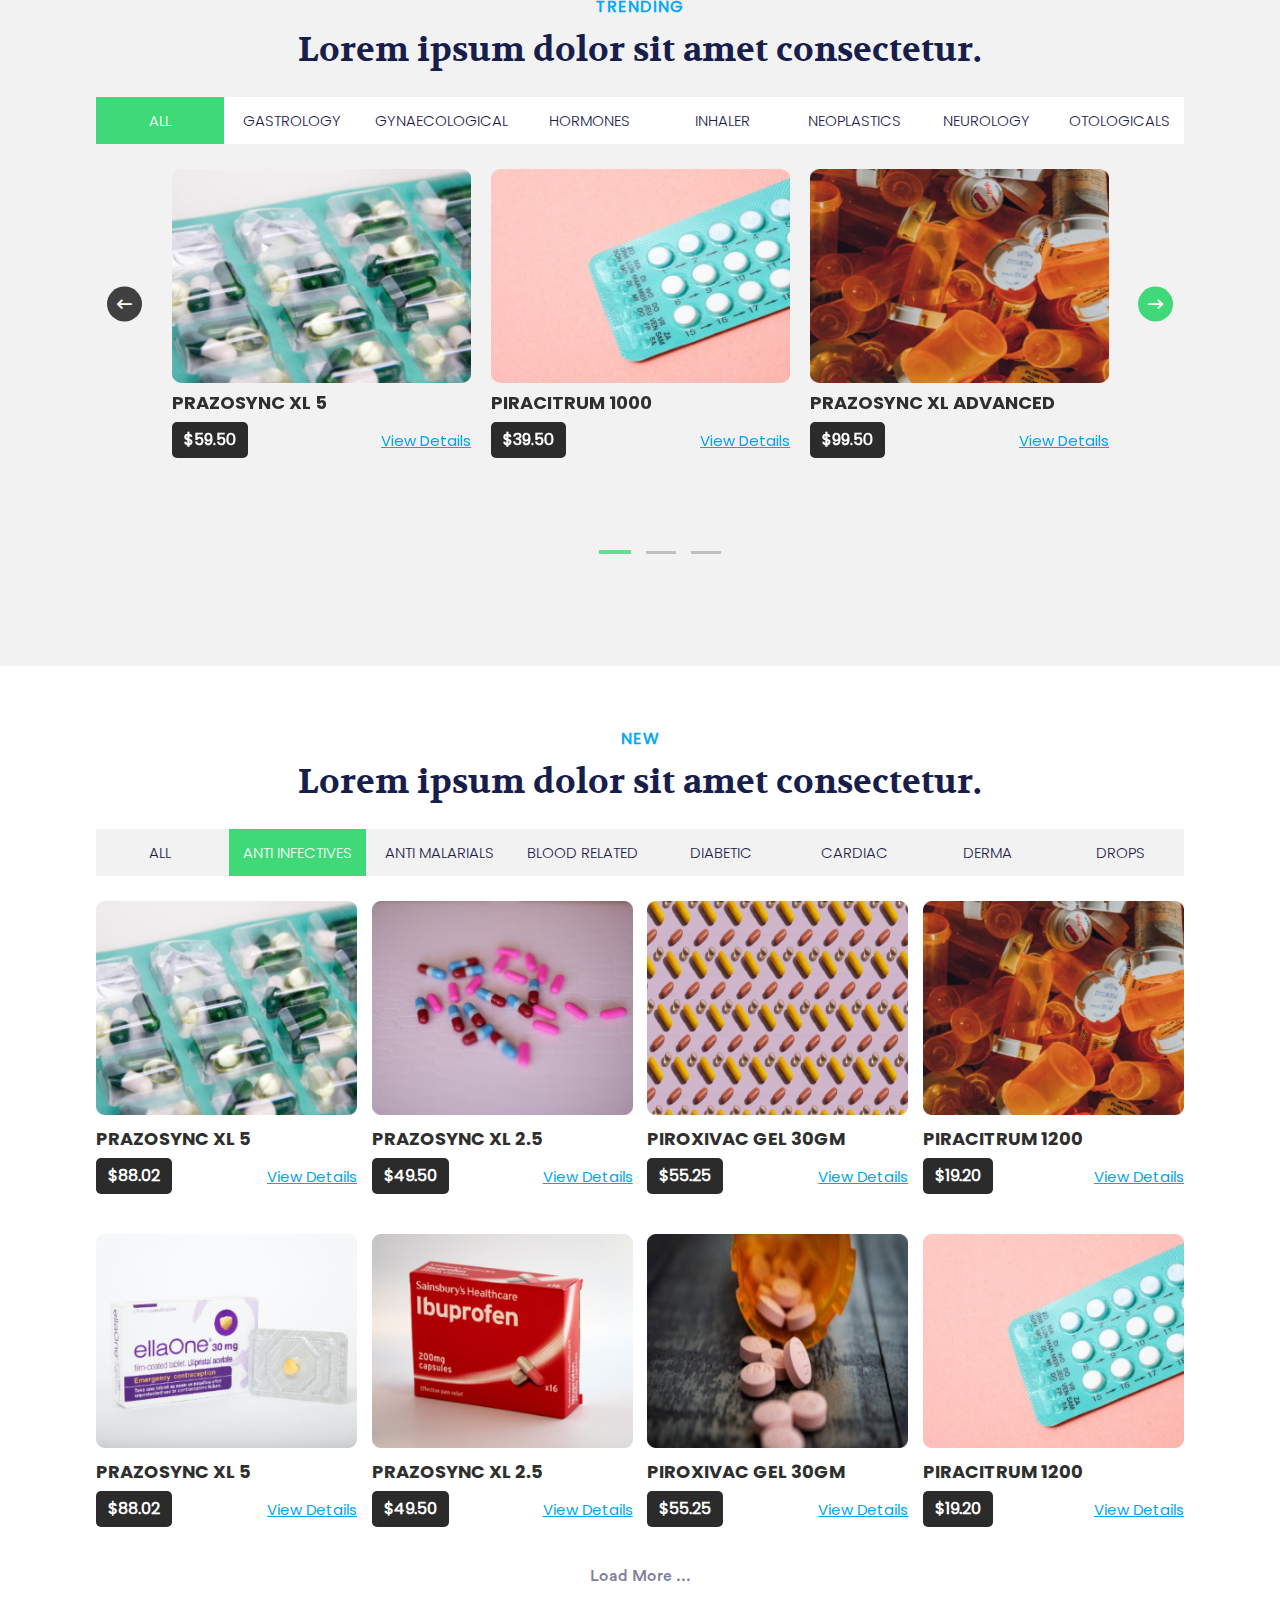
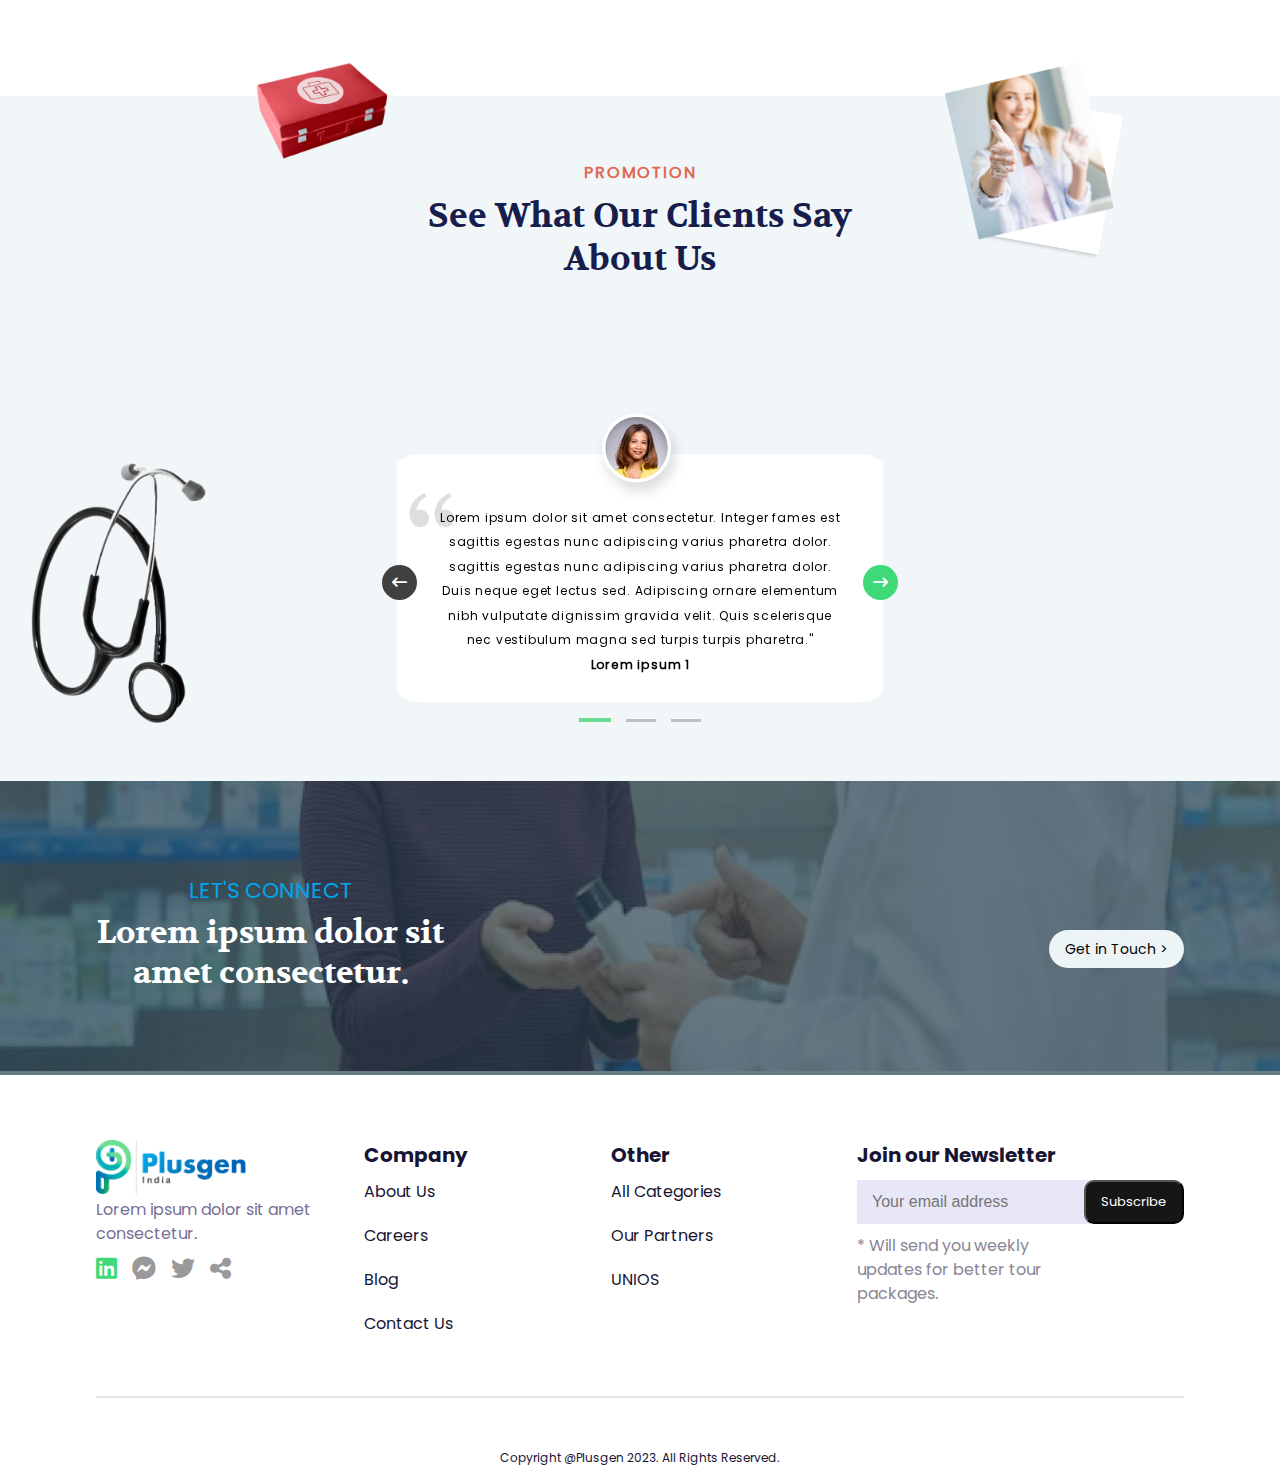
<file: all-categories.html>
<!DOCTYPE html>
<html lang="en">
<head>
    <meta charset="UTF-8">
    <meta name="viewport" content="width=device-width, initial-scale=1.0">
    <title>All Categories</title>
    <link rel="stylesheet" href="lib/fontawesome/css/all.min.css">
    <link rel="stylesheet" href="lib/slick/slick.css">
    <link rel="stylesheet" href="css/all_categ.css">
</head>
<body>
    <header>
        <div id="black"class='black'>
            <div class="layout">
                <div class="cont">
                    <div class="left">
                        <p>Due to the COVID 19 epidemic, orders may be processed with a slight delay</p>
                    </div>
                    <div class="right">
                        <img src="images/all_categ/clock.png">
                        <p>Opening Hours: Mon - Sat 8.00 - 18.00</p>
                        <a>EN <i class="fa-solid fa-angle-down"></i></a>
                    </div>
                </div>
            </div>
        </div>
        <div id="backgnd" class="backgnd">
            <img src="images/all_categ/Rectangle 19290.png">
            <div class="layout">
                <div class="topcont">
                    <div class="left">
                        <img src="images/all_categ/logo_white.png">
                    </div>
                    <div class="right">
                        <ul>
                            <li><a href="index.html">Home</a></li>
                            <li><a href="about-us.html">About Us</a></li>
                            <li><a href="our-partners.html">Our Partners</a></li>
                            <div class="categ">
                                <li><a href="">All Categories</a></li>
                                <span class="dash"><i class="fa-solid fa-minus"></i></span>
                            </div>
                            <li><a href="">UNIOS</a></li>
                            <li><a href="">Blogs</a></li>
                            <li><a href="">Careers</a></li>
                            <li><a href="contact-us.html">Contact Us</a></li>
                        </ul>
                        <a href="" class="shop"><i class="fa-solid fa-cart-plus"></i></a>
                    </div>
                    <div class="mob_menu">
                        <a href="" class="shop"><i class="fa-solid fa-cart-plus"></i></a>
                        <i class="fa-solid fa-bars dp"></i>    
                    </div>
                </div>
                <div class="middlecont">
                    <div class="top">
                        <div class="set1">
                            <h3>HOME</h3>
                        </div>
                        <div class="set2">
                            <h3>ALL CATEGORIES</h3>
                        </div>
                    </div>
                    <div class="bottom">
                        <p><span>Lorem ipsum dolor sit amet</span>
                        <span>consectetur.</span></p>
                    </div>
                </div>
            </div>         
        </div>
        <div id="myDropdown" class="dropdown-content">
            <ul>
                <li><a href="index.html">Home</a></li>
                <li><a href="about-us.html">About Us</a></li>
                <li><a href="our-partners.html">Our Partners</a></li>
                <li class="active"><a href="">All Categories</a></li>
                <li><a href="">UNIOS</a></li>
                <li><a href="">Blogs</a></li>
                <li><a href="">Careers</a></li>
                <li><a href="contact-us.html">Contact Us</a></li>
            </ul>
        </div>
    </header>
    <section class="popular">
        <div class="layout">
            <h2>POPULAR</h2>
            <p>Lorem ipsum dolor sit amet consectetur.</p>
            <div class="pop_tabs">
                <ul>
                    <li data-tab='all' class="active_tab">ALL</li>
                    <li data-tab='anti_infectives'>ANTI INFECTIVES</li>
                    <li data-tab='anti_malarials'>ANTI MALARIALS</li>
                    <li data-tab='blood'>BLOOD RELATED</li>
                    <li data-tab='diabetic'>DIABETIC</li>
                    <li data-tab='cardiac'>CARDIAC</li>
                    <li data-tab='derma'>DERMA</li>
                    <li data-tab='drops'>DROPS</li>
                </ul>
            </div>
            <div id='all' class="list actv">
                <div class="container">
                    <div class="item">
                        <div class="image">
                            <img src="images/all_categ/Rectangle 62.png">
                        </div>
                        <h4>PRAZOSYNC XL 5</h4>
                        <div class="bottom">
                            <p>$88.02</p>
                            <a href="">View Details</a>
                        </div>
                    </div>
                    <div class="item">
                        <div class="image">
                            <img src="images/all_categ/Rectangle 62-4.png">
                        </div>
                        <h4>PRAZOSYNC XL 2.5</h4>
                        <div class="bottom">
                            <p>$49.50</p>
                            <a href="">View Details</a>
                        </div>
                    </div>
                    <div class="item">
                        <div class="image">
                            <img src="images/all_categ/Rectangle 62-2.png">
                        </div>
                        <h4>PIROXIVAC GEL 30GM</h4>
                        <div class="bottom">
                            <p>$55.25</p>
                            <a href="">View Details</a>
                        </div>
                    </div>
                    <div class="item">
                        <div class="image">
                            <img src="images/all_categ/Rectangle 62-6.png">
                        </div>
                        <h4>PIRACITRUM 1200</h4>
                        <div class="bottom">
                            <p>$19.20</p>
                            <a href="">View Details</a>
                        </div>
                    </div>
                    <div class="item">
                        <div class="image">
                            <img src="images/all_categ/Rectangle 62-1.png">
                        </div>
                        <h4>PRAZOSYNC XL 5</h4>
                        <div class="bottom">
                            <p>$88.02</p>
                            <a href="">View Details</a>
                        </div>
                    </div>
                    <div class="item">
                        <div class="image">
                            <img src="images/all_categ/Rectangle 62-5.png">
                        </div>
                        <h4>PRAZOSYNC XL 2.5</h4>
                        <div class="bottom">
                            <p>$49.50</p>
                            <a href="">View Details</a>
                        </div>
                    </div>
                    <div class="item">
                        <div class="image">
                            <img src="images/all_categ/Rectangle 62-3.png">
                        </div>
                        <h4>PIROXIVAC GEL 30GM</h4>
                        <div class="bottom">
                            <p>$55.25</p>
                            <a href="">View Details</a>
                        </div>
                    </div>
                    <div class="item">
                        <div class="image">
                            <img src="images/all_categ/Rectangle 62-7.png">
                        </div>
                        <h4>PIRACITRUM 1200</h4>
                        <div class="bottom">
                            <p>$19.20</p>
                            <a href="">View Details</a>
                        </div>
                    </div>
                </div>    
                <div class="loading_things">
                    <div class="load_item">
                        <div class="image">
                            <img src="images/all_categ/Rectangle 62-9.png">
                        </div>
                        <h4>PRAZOSYNC XL 5</h4>
                        <div class="bottom">
                            <p>$88.02</p>
                            <a href="">View Details</a>
                        </div>
                    </div>
                    <div class="load_item">
                        <div class="image">
                            <img src="images/all_categ/Rectangle 62-8.png">
                        </div>
                        <h4>PRAZOSYNC XL 2.5</h4>
                        <div class="bottom">
                            <p>$50.00</p>
                            <a href="">View Details</a>
                        </div>
                    </div>
                    <div class="load_item">
                        <div class="image">
                            <img src="images/all_categ/Rectangle 62-10.png">
                        </div>
                        <h4>PIROXIVAC GEL 30GM</h4>
                        <div class="bottom">
                            <p>$60.00</p>
                            <a href="">View Details</a>
                        </div>
                    </div>
                    <div class="load_item">
                        <div class="image">
                            <img src="images/all_categ/Rectangle 62-18.png">
                        </div>
                        <h4>PIRACITRUM 1200</h4>
                        <div class="bottom">
                            <p>$90.00</p>
                            <a href="">View Details</a>
                        </div>
                    </div> 
                </div>
                <a class="load">Load More ...</a>
                <a class="load1">Load Less ...</a>    
            </div>
            <div id='anti_infectives' class="list">
                <div class="container">
                    <div class="item">
                        <div class="image">
                            <img src="images/all_categ/Rectangle 62.png">
                        </div>
                        <h4>PRAZOSYNC XL 5</h4>
                        <div class="bottom">
                            <p>$88.02</p>
                            <a href="">View Details</a>
                        </div>
                    </div>
                    <div class="item">
                        <div class="image">
                            <img src="images/all_categ/Rectangle 62-18.png">
                        </div>
                        <h4>PRAZOSYNC XL 2.5</h4>
                        <div class="bottom">
                            <p>$49.50</p>
                            <a href="">View Details</a>
                        </div>
                    </div>
                    <div class="item">
                        <div class="image">
                            <img src="images/all_categ/Rectangle 62-2.png">
                        </div>
                        <h4>PIROXIVAC GEL 30GM</h4>
                        <div class="bottom">
                            <p>$55.25</p>
                            <a href="">View Details</a>
                        </div>
                    </div>
                    <div class="item">
                        <div class="image">
                            <img src="images/all_categ/Rectangle 62-7.png">
                        </div>
                        <h4>PIRACITRUM 1200</h4>
                        <div class="bottom">
                            <p>$19.20</p>
                            <a href="">View Details</a>
                        </div>
                    </div>
                    <div class="item">
                        <div class="image">
                            <img src="images/all_categ/Rectangle 62-9.png">
                        </div>
                        <h4>PRAZOSYNC XL 5</h4>
                        <div class="bottom">
                            <p>$88.02</p>
                            <a href="">View Details</a>
                        </div>
                    </div>
                    <div class="item">
                        <div class="image">
                            <img src="images/all_categ/Rectangle 62-10.png">
                        </div>
                        <h4>PIROXIVAC GEL 30GM</h4>
                        <div class="bottom">
                            <p>$60.00</p>
                            <a href="">View Details</a>
                        </div>
                    </div>
                </div>
            </div>
            <div id='anti_malarials' class="list">
                <div class="container">
                    <div class="item">
                        <div class="image">
                            <img src="images/all_categ/Rectangle 62-1.png">
                        </div>
                        <h4>PRAZOSYNC XL 5</h4>
                        <div class="bottom">
                            <p>$88.02</p>
                            <a href="">View Details</a>
                        </div>
                    </div>
                    <div class="item">
                        <div class="image">
                            <img src="images/all_categ/Rectangle 62-5.png">
                        </div>
                        <h4>PRAZOSYNC XL 2.5</h4>
                        <div class="bottom">
                            <p>$49.50</p>
                            <a href="">View Details</a>
                        </div>
                    </div>
                    <div class="item">
                        <div class="image">
                            <img src="images/all_categ/Rectangle 62-2.png">
                        </div>
                        <h4>PIROXIVAC GEL 30GM</h4>
                        <div class="bottom">
                            <p>$55.25</p>
                            <a href="">View Details</a>
                        </div>
                    </div>
                    <div class="item">
                        <div class="image">
                            <img src="images/all_categ/Rectangle 62-7.png">
                        </div>
                        <h4>PIRACITRUM 1200</h4>
                        <div class="bottom">
                            <p>$19.20</p>
                            <a href="">View Details</a>
                        </div>
                    </div>
                    <div class="item">
                        <div class="image">
                            <img src="images/all_categ/Rectangle 62-14.png">
                        </div>
                        <h4>PRAZOSYNC XL 5</h4>
                        <div class="bottom">
                            <p>$88.02</p>
                            <a href="">View Details</a>
                        </div>
                    </div>
                    <div class="item">
                        <div class="image">
                            <img src="images/all_categ/Rectangle 62-11.png">
                        </div>
                        <h4>PIROXIVAC GEL 30GM</h4>
                        <div class="bottom">
                            <p>$55.25</p>
                            <a href="">View Details</a>
                        </div>
                    </div>
                    <div class="item">
                        <div class="image">
                            <img src="images/all_categ/Rectangle 62-13.png">
                        </div>
                        <h4>PIRACITRUM 1200</h4>
                        <div class="bottom">
                            <p>$12.20</p>
                            <a href="">View Details</a>
                        </div>
                    </div>
                </div>
            </div>
            <div id='blood' class="list">
                <div class="container">
                    <div class="item">
                        <div class="image">
                            <img src="images/all_categ/Rectangle 62-17.png">
                        </div>
                        <h4>PRAZOSYNC XL 5</h4>
                        <div class="bottom">
                            <p>$88.02</p>
                            <a href="">View Details</a>
                        </div>
                    </div>
                    <div class="item">
                        <div class="image">
                            <img src="images/all_categ/Rectangle 62-15.png">
                        </div>
                        <h4>PRAZOSYNC XL 2.5</h4>
                        <div class="bottom">
                            <p>$49.50</p>
                            <a href="">View Details</a>
                        </div>
                    </div>
                    <div class="item">
                        <div class="image">
                            <img src="images/all_categ/Rectangle 62-14.png">
                        </div>
                        <h4>PRAZOSYNC XL 7.5</h4>
                        <div class="bottom">
                            <p>$66.02</p>
                            <a href="">View Details</a>
                        </div>
                    </div>
                </div>
            </div>   
            <div id='diabetic' class="list">
                <div class="container">
                    <div class="item">
                        <div class="image">
                            <img src="images/all_categ/Rectangle 62-10.png">
                        </div>
                        <h4>PRAZOSYNC XL 5</h4>
                        <div class="bottom">
                            <p>$88.02</p>
                            <a href="">View Details</a>
                        </div>
                    </div>
                    <div class="item">
                        <div class="image">
                            <img src="images/all_categ/Rectangle 62-13.png">
                        </div>
                        <h4>PRAZOSYNC XL 2.5</h4>
                        <div class="bottom">
                            <p>$49.50</p>
                            <a href="">View Details</a>
                        </div>
                    </div>
                    <div class="item">
                        <div class="image">
                            <img src="images/all_categ/Rectangle 62-6.png">
                        </div>
                        <h4>PRAZOSYNC XL 7.5</h4>
                        <div class="bottom">
                            <p>$66.02</p>
                            <a href="">View Details</a>
                        </div>
                    </div>
                    <div class="item">
                        <div class="image">
                            <img src="images/all_categ/Rectangle 62-11.png">
                        </div>
                        <h4>PANCREOTE ADVANCE</h4>
                        <div class="bottom">
                            <p>$49.50</p>
                            <a href="">View Details</a>
                        </div>
                    </div>
                </div>
            </div>
            <div id='cardiac' class="list">
                <div class="container">
                    <div class="item">
                        <div class="image">
                            <img src="images/all_categ/Rectangle 62-1.png">
                        </div>
                        <h4>PANCREOTE 25000</h4>
                        <div class="bottom">
                            <p>$88.02</p>
                            <a href="">View Details</a>
                        </div>
                    </div>
                    <div class="item">
                        <div class="image">
                            <img src="images/all_categ/Rectangle 62-11.png">
                        </div>
                        <h4>PRAZOSYNC XL 2.5</h4>
                        <div class="bottom">
                            <p>$49.50</p>
                            <a href="">View Details</a>
                        </div>
                    </div>
                </div>
            </div>  
            <div id='derma' class="list">
                <div class="container">
                    <div class="item">
                        <div class="image">
                            <img src="images/all_categ/Rectangle 62-10.png">
                        </div>
                        <h4>PIROXIVAC GEL 30GM</h4>
                        <div class="bottom">
                            <p>$88.02</p>
                            <a href="">View Details</a>
                        </div>
                    </div>
                    <div class="item">
                        <div class="image">
                            <img src="images/all_categ/Rectangle 62-13.png">
                        </div>
                        <h4>PRAZOSYNC XL 2.5</h4>
                        <div class="bottom">
                            <p>$49.50</p>
                            <a href="">View Details</a>
                        </div>
                    </div>
                    <div class="item">
                        <div class="image">
                            <img src="images/all_categ/Rectangle 62-7.png">
                        </div>
                        <h4>PRAZOSYNC XL 5</h4>
                        <div class="bottom">
                            <p>$55.50</p>
                            <a href="">View Details</a>
                        </div>
                    </div>
                </div>
            </div>
            <div id='drops' class="list">
                <div class="container">
                    <div class="item">
                        <div class="image">
                            <img src="images/all_categ/Rectangle 62-12.png">
                        </div>
                        <h4>PIROXIVAC GEL 30GM</h4>
                        <div class="bottom">
                            <p>$88.02</p>
                            <a href="">View Details</a>
                        </div>
                    </div>
                    <div class="item">
                        <div class="image">
                            <img src="images/all_categ/Rectangle 62-15.png">
                        </div>
                        <h4>PRAZOSYNC XL 2.5</h4>
                        <div class="bottom">
                            <p>$4.58</p>
                            <a href="">View Details</a>
                        </div>
                    </div>
                    <div class="item">
                        <div class="image">
                            <img src="images/all_categ/Rectangle 62-2.png">
                        </div>
                        <h4>PRAZOSYNC XL 5</h4>
                        <div class="bottom">
                            <p>$5.00</p>
                            <a href="">View Details</a>
                        </div>
                    </div>
                    <div class="item">
                        <div class="image">
                            <img src="images/all_categ/Rectangle 62-17.png">
                        </div>
                        <h4>PANCREOTE 25000</h4>
                        <div class="bottom">
                            <p>$8.50</p>
                            <a href="">View Details</a>
                        </div>
                    </div>
                </div>
            </div>                              
        </div>
    </section>
    <section class="trending">
        <div class="layout">
            <h2>TRENDING</h2>
            <p>Lorem ipsum dolor sit amet consectetur.</p>
            <div class="trend_tabs">
                <ul>
                    <li data-tab="all" class="active_tab">ALL</li>
                    <li data-tab="gastrology">GASTROLOGY</li>
                    <li data-tab="gynaecological">GYNAECOLOGICAL</li>
                    <li data-tab="hormones">HORMONES</li>
                    <li data-tab="inhaler">INHALER</li>
                    <li data-tab='neoplastics'>NEOPLASTICS</li>
                    <li data-tab="neurology">NEUROLOGY</li>
                    <li data-tab="otologicals">OTOLOGICALS</li>
                </ul>
            </div>
            <div class="tr_content">
                <div id='all' class="list actv">
                    <div class="container">
                        <div class="item">
                            <div class="image">
                                <img src="images/all_categ/Rectangle 62-11.png">
                            </div>
                            <h4>PRAZOSYNC XL 5</h4>
                            <div class="bottom">
                                <p>$59.50</p>
                                <a href="">View Details</a>
                            </div>
                        </div>
                        <div class="item">
                            <div class="image">
                                <img src="images/all_categ/Rectangle 62-18.png">
                            </div>
                            <h4>PIRACITRUM 1000</h4>
                            <div class="bottom">
                                <p>$39.50</p>
                                <a href="">View Details</a>
                            </div>
                        </div>
                        <div class="item">
                            <div class="image">
                                <img src="images/all_categ/Rectangle 62-17.png">
                            </div>
                            <h4>PRAZOSYNC XL ADVANCED</h4>
                            <div class="bottom">
                                <p>$99.50</p>
                                <a href="">View Details</a>
                            </div>
                        </div>
                        <div class="item">
                            <div class="image">
                                <img src="images/all_categ/Rectangle 62-8.png">
                            </div>
                            <h4>PRAZOSYNC XL 2.5</h4>
                            <div class="bottom">
                                <p>$49.50</p>
                                <a href="">View Details</a>
                            </div>
                        </div>
                        <div class="item">
                            <div class="image">
                                <img src="images/all_categ/Rectangle 62-9.png">
                            </div>
                            <h4>PANCREOTE ADVANCE</h4>
                            <div class="bottom">
                                <p>$99.00</p>
                                <a href="">View Details</a>
                            </div>
                        </div>
                        <div class="item">
                            <div class="image">
                                <img src="images/all_categ/Rectangle 62-10.png">
                            </div>
                            <h4>PANCREOTE 25000</h4>
                            <div class="bottom">
                                <p>$49.50</p>
                                <a href="">View Details</a>
                            </div>
                        </div>
                        <div class="item">
                            <div class="image">
                                <img src="images/all_categ/Rectangle 62-7.png">
                            </div>
                            <h4>PRAZOSYNC XL 5</h4>
                            <div class="bottom">
                                <p>$59.50</p>
                                <a href="">View Details</a>
                            </div>
                        </div>
                        <div class="item">
                            <div class="image">
                                <img src="images/all_categ/Rectangle 62-14.png">
                            </div>
                            <h4>PIRACITRUM 1000</h4>
                            <div class="bottom">
                                <p>$39.50</p>
                                <a href="">View Details</a>
                            </div>
                        </div>
                        <div class="item">
                            <div class="image">
                                <img src="images/all_categ/Rectangle 62-15.png">
                            </div>
                            <h4>PRAZOSYNC XL ADVANCED</h4>
                            <div class="bottom">
                                <p>$99.50</p>
                                <a href="">View Details</a>
                            </div>
                        </div>
                    </div>
                </div>
                <div id='gastrology' class="list">
                    <div class="container">
                        <div class="item">
                            <div class="image">
                                <img src="images/all_categ/Rectangle 62-11.png">
                            </div>
                            <h4>PRAZOSYNC XL 5</h4>
                            <div class="bottom">
                                <p>$59.50</p>
                                <a href="">View Details</a>
                            </div>
                        </div>
                        <div class="item">
                            <div class="image">
                                <img src="images/all_categ/Rectangle 62-18.png">
                            </div>
                            <h4>PIRACITRUM 1000</h4>
                            <div class="bottom">
                                <p>$39.50</p>
                                <a href="">View Details</a>
                            </div>
                        </div>
                        <div class="item">
                            <div class="image">
                                <img src="images/all_categ/Rectangle 62-17.png">
                            </div>
                            <h4>PRAZOSYNC XL ADVANCED</h4>
                            <div class="bottom">
                                <p>$99.50</p>
                                <a href="">View Details</a>
                            </div>
                        </div>
                        <div class="item">
                            <div class="image">
                                <img src="images/all_categ/Rectangle 62-7.png">
                            </div>
                            <h4>PRAZOSYNC XL 5</h4>
                            <div class="bottom">
                                <p>$59.50</p>
                                <a href="">View Details</a>
                            </div>
                        </div>
                        <div class="item">
                            <div class="image">
                                <img src="images/all_categ/Rectangle 62-14.png">
                            </div>
                            <h4>PIRACITRUM 1000</h4>
                            <div class="bottom">
                                <p>$39.50</p>
                                <a href="">View Details</a>
                            </div>
                        </div>
                        <div class="item">
                            <div class="image">
                                <img src="images/all_categ/Rectangle 62-15.png">
                            </div>
                            <h4>PRAZOSYNC XL ADVANCED</h4>
                            <div class="bottom">
                                <p>$99.50</p>
                                <a href="">View Details</a>
                            </div>
                        </div>
                    </div>
                </div>
                <div id='gynaecological' class="list">
                    <div class="container">
                        <div class="item">
                            <div class="image">
                                <img src="images/all_categ/Rectangle 62.png">
                            </div>
                            <h4>PRAZOSYNC XL 5</h4>
                            <div class="bottom">
                                <p>$59.50</p>
                                <a href="">View Details</a>
                            </div>
                        </div>
                        <div class="item">
                            <div class="image">
                                <img src="images/all_categ/Rectangle 62-1.png">
                            </div>
                            <h4>PIRACITRUM 1000</h4>
                            <div class="bottom">
                                <p>$39.50</p>
                                <a href="">View Details</a>
                            </div>
                        </div>
                        <div class="item">
                            <div class="image">
                                <img src="images/all_categ/Rectangle 62-2.png">
                            </div>
                            <h4>PRAZOSYNC XL ADVANCED</h4>
                            <div class="bottom">
                                <p>$99.50</p>
                                <a href="">View Details</a>
                            </div>
                        </div>
                        <div class="item">
                            <div class="image">
                                <img src="images/all_categ/Rectangle 62-3.png">
                            </div>
                            <h4>PRAZOSYNC XL 5</h4>
                            <div class="bottom">
                                <p>$59.50</p>
                                <a href="">View Details</a>
                            </div>
                        </div>
                        <div class="item">
                            <div class="image">
                                <img src="images/all_categ/Rectangle 62-4.png">
                            </div>
                            <h4>PIRACITRUM 1000</h4>
                            <div class="bottom">
                                <p>$39.50</p>
                                <a href="">View Details</a>
                            </div>
                        </div>
                        <div class="item">
                            <div class="image">
                                <img src="images/all_categ/Rectangle 62-5.png">
                            </div>
                            <h4>PRAZOSYNC XL ADVANCED</h4>
                            <div class="bottom">
                                <p>$99.50</p>
                                <a href="">View Details</a>
                            </div>
                        </div>
                    </div>
                </div>
                <div id='hormones' class="list">
                    <div class="container">
                        <div class="item">
                            <div class="image">
                                <img src="images/all_categ/Rectangle 62-6.png">
                            </div>
                            <h4>PRAZOSYNC XL 5</h4>
                            <div class="bottom">
                                <p>$59.50</p>
                                <a href="">View Details</a>
                            </div>
                        </div>
                        <div class="item">
                            <div class="image">
                                <img src="images/all_categ/Rectangle 62-7.png">
                            </div>
                            <h4>PIRACITRUM 1000</h4>
                            <div class="bottom">
                                <p>$39.50</p>
                                <a href="">View Details</a>
                            </div>
                        </div>
                        <div class="item">
                            <div class="image">
                                <img src="images/all_categ/Rectangle 62-8.png">
                            </div>
                            <h4>PRAZOSYNC XL ADVANCED</h4>
                            <div class="bottom">
                                <p>$99.50</p>
                                <a href="">View Details</a>
                            </div>
                        </div>
                        <div class="item">
                            <div class="image">
                                <img src="images/all_categ/Rectangle 62-9.png">
                            </div>
                            <h4>PRAZOSYNC XL 5</h4>
                            <div class="bottom">
                                <p>$59.50</p>
                                <a href="">View Details</a>
                            </div>
                        </div>
                        <div class="item">
                            <div class="image">
                                <img src="images/all_categ/Rectangle 62-10.png">
                            </div>
                            <h4>PIRACITRUM 1000</h4>
                            <div class="bottom">
                                <p>$39.50</p>
                                <a href="">View Details</a>
                            </div>
                        </div>
                        <div class="item">
                            <div class="image">
                                <img src="images/all_categ/Rectangle 62-11.png">
                            </div>
                            <h4>PRAZOSYNC XL ADVANCED</h4>
                            <div class="bottom">
                                <p>$99.50</p>
                                <a href="">View Details</a>
                            </div>
                        </div>
                    </div>
                </div>
                <div id='inhaler' class="list">
                    <div class="container">
                        <div class="item">
                            <div class="image">
                                <img src="images/all_categ/Rectangle 62-12.png">
                            </div>
                            <h4>PRAZOSYNC XL 5</h4>
                            <div class="bottom">
                                <p>$59.50</p>
                                <a href="">View Details</a>
                            </div>
                        </div>
                        <div class="item">
                            <div class="image">
                                <img src="images/all_categ/Rectangle 62-13.png">
                            </div>
                            <h4>PIRACITRUM 1000</h4>
                            <div class="bottom">
                                <p>$39.50</p>
                                <a href="">View Details</a>
                            </div>
                        </div>
                        <div class="item">
                            <div class="image">
                                <img src="images/all_categ/Rectangle 62-14.png">
                            </div>
                            <h4>PRAZOSYNC XL ADVANCED</h4>
                            <div class="bottom">
                                <p>$99.50</p>
                                <a href="">View Details</a>
                            </div>
                        </div>
                        <div class="item">
                            <div class="image">
                                <img src="images/all_categ/Rectangle 62-15.png">
                            </div>
                            <h4>PRAZOSYNC XL 5</h4>
                            <div class="bottom">
                                <p>$59.50</p>
                                <a href="">View Details</a>
                            </div>
                        </div>
                        <div class="item">
                            <div class="image">
                                <img src="images/all_categ/Rectangle 62-16.png">
                            </div>
                            <h4>PIRACITRUM 1000</h4>
                            <div class="bottom">
                                <p>$39.50</p>
                                <a href="">View Details</a>
                            </div>
                        </div>
                        <div class="item">
                            <div class="image">
                                <img src="images/all_categ/Rectangle 62-17.png">
                            </div>
                            <h4>PRAZOSYNC XL ADVANCED</h4>
                            <div class="bottom">
                                <p>$99.50</p>
                                <a href="">View Details</a>
                            </div>
                        </div>
                    </div>
                </div>
                <div id='neoplastics' class="list">
                    <div class="container">
                        <div class="item">
                            <div class="image">
                                <img src="images/all_categ/Rectangle 62-10.png">
                            </div>
                            <h4>PRAZOSYNC XL 5</h4>
                            <div class="bottom">
                                <p>$59.50</p>
                                <a href="">View Details</a>
                            </div>
                        </div>
                        <div class="item">
                            <div class="image">
                                <img src="images/all_categ/Rectangle 62-13.png">
                            </div>
                            <h4>PIRACITRUM 1000</h4>
                            <div class="bottom">
                                <p>$39.50</p>
                                <a href="">View Details</a>
                            </div>
                        </div>
                        <div class="item">
                            <div class="image">
                                <img src="images/all_categ/Rectangle 62-8.png">
                            </div>
                            <h4>PRAZOSYNC XL ADVANCED</h4>
                            <div class="bottom">
                                <p>$99.50</p>
                                <a href="">View Details</a>
                            </div>
                        </div>
                        <div class="item">
                            <div class="image">
                                <img src="images/all_categ/Rectangle 62-15.png">
                            </div>
                            <h4>PRAZOSYNC XL 5</h4>
                            <div class="bottom">
                                <p>$59.50</p>
                                <a href="">View Details</a>
                            </div>
                        </div>
                        <div class="item">
                            <div class="image">
                                <img src="images/all_categ/Rectangle 62-5.png">
                            </div>
                            <h4>PIRACITRUM 1000</h4>
                            <div class="bottom">
                                <p>$39.50</p>
                                <a href="">View Details</a>
                            </div>
                        </div>
                    </div>
                </div>
                <div id='neurology' class="list">
                    <div class="container">
                        <div class="item">
                            <div class="image">
                                <img src="images/all_categ/Rectangle 62-18.png">
                            </div>
                            <h4>PRAZOSYNC XL 5</h4>
                            <div class="bottom">
                                <p>$59.50</p>
                                <a href="">View Details</a>
                            </div>
                        </div>
                        <div class="item">
                            <div class="image">
                                <img src="images/all_categ/Rectangle 62-2.png">
                            </div>
                            <h4>PIRACITRUM 1000</h4>
                            <div class="bottom">
                                <p>$39.50</p>
                                <a href="">View Details</a>
                            </div>
                        </div>
                        <div class="item">
                            <div class="image">
                                <img src="images/all_categ/Rectangle 62-6.png">
                            </div>
                            <h4>PRAZOSYNC XL ADVANCED</h4>
                            <div class="bottom">
                                <p>$99.50</p>
                                <a href="">View Details</a>
                            </div>
                        </div>
                        <div class="item">
                            <div class="image">
                                <img src="images/all_categ/Rectangle 62-14.png">
                            </div>
                            <h4>PRAZOSYNC XL 5</h4>
                            <div class="bottom">
                                <p>$59.50</p>
                                <a href="">View Details</a>
                            </div>
                        </div>
                    </div>
                </div>
                <div id='otologicals' class="list">
                    <div class="container">
                        <div class="item">
                            <div class="image">
                                <img src="images/all_categ/Rectangle 62-14.png">
                            </div>
                            <h4>PRAZOSYNC XL 5</h4>
                            <div class="bottom">
                                <p>$59.50</p>
                                <a href="">View Details</a>
                            </div>
                        </div>
                        <div class="item">
                            <div class="image">
                                <img src="images/all_categ/Rectangle 62-15.png">
                            </div>
                            <h4>PRAZOSYNC XL 7.5</h4>
                            <div class="bottom">
                                <p>$59.50</p>
                                <a href="">View Details</a>
                            </div>
                        </div>
                        <div class="item">
                            <div class="image">
                                <img src="images/all_categ/Rectangle 62-12.png">
                            </div>
                            <h4>PIRACITRUM 1000</h4>
                            <div class="bottom">
                                <p>$39.50</p>
                                <a href="">View Details</a>
                            </div>
                        </div>
                        <div class="item">
                            <div class="image">
                                <img src="images/all_categ/Rectangle 62-7.png">
                            </div>
                            <h4>PRAZOSYNC XL ADVANCED</h4>
                            <div class="bottom">
                                <p>$99.50</p>
                                <a href="">View Details</a>
                            </div>
                        </div>
                        <div class="item">
                            <div class="image">
                                <img src="images/all_categ/Rectangle 62-9.png">
                            </div>
                            <h4>PRAZOSYNC XL 5</h4>
                            <div class="bottom">
                                <p>$59.50</p>
                                <a href="">View Details</a>
                            </div>
                        </div>
                    </div>
                </div>
            </div>
        </div>
    </section>
    <section class="new">
        <div class="layout">
            <h2>NEW</h2>
            <p>Lorem ipsum dolor sit amet consectetur.</p>
            <div class="pop_tabs">
                <ul>
                    <li data-tab='all'>ALL</li>
                    <li data-tab='anti_infectives' class="active_tab">ANTI INFECTIVES</li>
                    <li data-tab='anti_malarials'>ANTI MALARIALS</li>
                    <li data-tab='blood'>BLOOD RELATED</li>
                    <li data-tab='diabetic'>DIABETIC</li>
                    <li data-tab='cardiac'>CARDIAC</li>
                    <li data-tab='derma'>DERMA</li>
                    <li data-tab='drops'>DROPS</li>
                </ul>
            </div>
            <div id='anti_infectives' class="list actv">
                <div class="container">
                    <div class="item">
                        <div class="image">
                            <img src="images/all_categ/Rectangle 62-11.png">
                        </div>
                        <h4>PRAZOSYNC XL 5</h4>
                        <div class="bottom">
                            <p>$88.02</p>
                            <a href="">View Details</a>
                        </div>
                    </div>
                    <div class="item">
                        <div class="image">
                            <img src="images/all_categ/Rectangle 62-15.png">
                        </div>
                        <h4>PRAZOSYNC XL 2.5</h4>
                        <div class="bottom">
                            <p>$49.50</p>
                            <a href="">View Details</a>
                        </div>
                    </div>
                    <div class="item">
                        <div class="image">
                            <img src="images/all_categ/Rectangle 62-13.png">
                        </div>
                        <h4>PIROXIVAC GEL 30GM</h4>
                        <div class="bottom">
                            <p>$55.25</p>
                            <a href="">View Details</a>
                        </div>
                    </div>
                    <div class="item">
                        <div class="image">
                            <img src="images/all_categ/Rectangle 62-17.png">
                        </div>
                        <h4>PIRACITRUM 1200</h4>
                        <div class="bottom">
                            <p>$19.20</p>
                            <a href="">View Details</a>
                        </div>
                    </div>
                    <div class="item">
                        <div class="image">
                            <img src="images/all_categ/Rectangle 62-12.png">
                        </div>
                        <h4>PRAZOSYNC XL 5</h4>
                        <div class="bottom">
                            <p>$88.02</p>
                            <a href="">View Details</a>
                        </div>
                    </div>
                    <div class="item">
                        <div class="image">
                            <img src="images/all_categ/Rectangle 62-16.png">
                        </div>
                        <h4>PRAZOSYNC XL 2.5</h4>
                        <div class="bottom">
                            <p>$49.50</p>
                            <a href="">View Details</a>
                        </div>
                    </div>
                    <div class="item">
                        <div class="image">
                            <img src="images/all_categ/Rectangle 62-14.png">
                        </div>
                        <h4>PIROXIVAC GEL 30GM</h4>
                        <div class="bottom">
                            <p>$55.25</p>
                            <a href="">View Details</a>
                        </div>
                    </div>
                    <div class="item">
                        <div class="image">
                            <img src="images/all_categ/Rectangle 62-18.png">
                        </div>
                        <h4>PIRACITRUM 1200</h4>
                        <div class="bottom">
                            <p>$19.20</p>
                            <a href="">View Details</a>
                        </div>
                    </div>
                </div>    
                <div class="loading_things">
                    <div class="load_item">
                        <div class="image">
                            <img src="images/all_categ/Rectangle 62-2.png">
                        </div>
                        <h4>PRAZOSYNC XL 5</h4>
                        <div class="bottom">
                            <p>$88.02</p>
                            <a href="">View Details</a>
                        </div>
                    </div>
                    <div class="load_item">
                        <div class="image">
                            <img src="images/all_categ/Rectangle 62-4.png">
                        </div>
                        <h4>PRAZOSYNC XL 2.5</h4>
                        <div class="bottom">
                            <p>$50.00</p>
                            <a href="">View Details</a>
                        </div>
                    </div>
                    <div class="load_item">
                        <div class="image">
                            <img src="images/all_categ/Rectangle 62-7.png">
                        </div>
                        <h4>PIROXIVAC GEL 30GM</h4>
                        <div class="bottom">
                            <p>$60.00</p>
                            <a href="">View Details</a>
                        </div>
                    </div>
                    <div class="load_item">
                        <div class="image">
                            <img src="images/all_categ/Rectangle 62-10.png">
                        </div>
                        <h4>PIRACITRUM 1200</h4>
                        <div class="bottom">
                            <p>$90.00</p>
                            <a href="">View Details</a>
                        </div>
                    </div> 
                </div>
                <a class="load">Load More ...</a>
                <a class="load1">Load Less ...</a>    
            </div>
            <div id='all' class="list">
                <div class="container">
                    <div class="item">
                        <div class="image">
                            <img src="images/all_categ/Rectangle 62.png">
                        </div>
                        <h4>PRAZOSYNC XL 5</h4>
                        <div class="bottom">
                            <p>$88.02</p>
                            <a href="">View Details</a>
                        </div>
                    </div>
                    <div class="item">
                        <div class="image">
                            <img src="images/all_categ/Rectangle 62-18.png">
                        </div>
                        <h4>PRAZOSYNC XL 2.5</h4>
                        <div class="bottom">
                            <p>$49.50</p>
                            <a href="">View Details</a>
                        </div>
                    </div>
                    <div class="item">
                        <div class="image">
                            <img src="images/all_categ/Rectangle 62-2.png">
                        </div>
                        <h4>PIROXIVAC GEL 30GM</h4>
                        <div class="bottom">
                            <p>$55.25</p>
                            <a href="">View Details</a>
                        </div>
                    </div>
                    <div class="item">
                        <div class="image">
                            <img src="images/all_categ/Rectangle 62-7.png">
                        </div>
                        <h4>PIRACITRUM 1200</h4>
                        <div class="bottom">
                            <p>$19.20</p>
                            <a href="">View Details</a>
                        </div>
                    </div>
                    <div class="item">
                        <div class="image">
                            <img src="images/all_categ/Rectangle 62-9.png">
                        </div>
                        <h4>PRAZOSYNC XL 5</h4>
                        <div class="bottom">
                            <p>$88.02</p>
                            <a href="">View Details</a>
                        </div>
                    </div>
                    <div class="item">
                        <div class="image">
                            <img src="images/all_categ/Rectangle 62-10.png">
                        </div>
                        <h4>PIROXIVAC GEL 30GM</h4>
                        <div class="bottom">
                            <p>$60.00</p>
                            <a href="">View Details</a>
                        </div>
                    </div>
                </div>
            </div>
            <div id='anti_malarials' class="list">
                <div class="container">
                    <div class="item">
                        <div class="image">
                            <img src="images/all_categ/Rectangle 62-1.png">
                        </div>
                        <h4>PRAZOSYNC XL 5</h4>
                        <div class="bottom">
                            <p>$88.02</p>
                            <a href="">View Details</a>
                        </div>
                    </div>
                    <div class="item">
                        <div class="image">
                            <img src="images/all_categ/Rectangle 62-5.png">
                        </div>
                        <h4>PRAZOSYNC XL 2.5</h4>
                        <div class="bottom">
                            <p>$49.50</p>
                            <a href="">View Details</a>
                        </div>
                    </div>
                    <div class="item">
                        <div class="image">
                            <img src="images/all_categ/Rectangle 62-2.png">
                        </div>
                        <h4>PIROXIVAC GEL 30GM</h4>
                        <div class="bottom">
                            <p>$55.25</p>
                            <a href="">View Details</a>
                        </div>
                    </div>
                    <div class="item">
                        <div class="image">
                            <img src="images/all_categ/Rectangle 62-7.png">
                        </div>
                        <h4>PIRACITRUM 1200</h4>
                        <div class="bottom">
                            <p>$19.20</p>
                            <a href="">View Details</a>
                        </div>
                    </div>
                    <div class="item">
                        <div class="image">
                            <img src="images/all_categ/Rectangle 62-14.png">
                        </div>
                        <h4>PRAZOSYNC XL 5</h4>
                        <div class="bottom">
                            <p>$88.02</p>
                            <a href="">View Details</a>
                        </div>
                    </div>
                    <div class="item">
                        <div class="image">
                            <img src="images/all_categ/Rectangle 62-11.png">
                        </div>
                        <h4>PIROXIVAC GEL 30GM</h4>
                        <div class="bottom">
                            <p>$55.25</p>
                            <a href="">View Details</a>
                        </div>
                    </div>
                    <div class="item">
                        <div class="image">
                            <img src="images/all_categ/Rectangle 62-13.png">
                        </div>
                        <h4>PIRACITRUM 1200</h4>
                        <div class="bottom">
                            <p>$12.20</p>
                            <a href="">View Details</a>
                        </div>
                    </div>
                </div>
            </div>
            <div id='blood' class="list">
                <div class="container">
                    <div class="item">
                        <div class="image">
                            <img src="images/all_categ/Rectangle 62-17.png">
                        </div>
                        <h4>PRAZOSYNC XL 5</h4>
                        <div class="bottom">
                            <p>$88.02</p>
                            <a href="">View Details</a>
                        </div>
                    </div>
                    <div class="item">
                        <div class="image">
                            <img src="images/all_categ/Rectangle 62-15.png">
                        </div>
                        <h4>PRAZOSYNC XL 2.5</h4>
                        <div class="bottom">
                            <p>$49.50</p>
                            <a href="">View Details</a>
                        </div>
                    </div>
                    <div class="item">
                        <div class="image">
                            <img src="images/all_categ/Rectangle 62-14.png">
                        </div>
                        <h4>PRAZOSYNC XL 7.5</h4>
                        <div class="bottom">
                            <p>$66.02</p>
                            <a href="">View Details</a>
                        </div>
                    </div>
                </div>
            </div>   
            <div id='diabetic' class="list">
                <div class="container">
                    <div class="item">
                        <div class="image">
                            <img src="images/all_categ/Rectangle 62-10.png">
                        </div>
                        <h4>PRAZOSYNC XL 5</h4>
                        <div class="bottom">
                            <p>$88.02</p>
                            <a href="">View Details</a>
                        </div>
                    </div>
                    <div class="item">
                        <div class="image">
                            <img src="images/all_categ/Rectangle 62-13.png">
                        </div>
                        <h4>PRAZOSYNC XL 2.5</h4>
                        <div class="bottom">
                            <p>$49.50</p>
                            <a href="">View Details</a>
                        </div>
                    </div>
                    <div class="item">
                        <div class="image">
                            <img src="images/all_categ/Rectangle 62-6.png">
                        </div>
                        <h4>PRAZOSYNC XL 7.5</h4>
                        <div class="bottom">
                            <p>$66.02</p>
                            <a href="">View Details</a>
                        </div>
                    </div>
                    <div class="item">
                        <div class="image">
                            <img src="images/all_categ/Rectangle 62-11.png">
                        </div>
                        <h4>PANCREOTE ADVANCE</h4>
                        <div class="bottom">
                            <p>$49.50</p>
                            <a href="">View Details</a>
                        </div>
                    </div>
                </div>
            </div>
            <div id='cardiac' class="list">
                <div class="container">
                    <div class="item">
                        <div class="image">
                            <img src="images/all_categ/Rectangle 62-1.png">
                        </div>
                        <h4>PANCREOTE 25000</h4>
                        <div class="bottom">
                            <p>$88.02</p>
                            <a href="">View Details</a>
                        </div>
                    </div>
                    <div class="item">
                        <div class="image">
                            <img src="images/all_categ/Rectangle 62-11.png">
                        </div>
                        <h4>PRAZOSYNC XL 2.5</h4>
                        <div class="bottom">
                            <p>$49.50</p>
                            <a href="">View Details</a>
                        </div>
                    </div>
                </div>
            </div>  
            <div id='derma' class="list">
                <div class="container">
                    <div class="item">
                        <div class="image">
                            <img src="images/all_categ/Rectangle 62-10.png">
                        </div>
                        <h4>PIROXIVAC GEL 30GM</h4>
                        <div class="bottom">
                            <p>$88.02</p>
                            <a href="">View Details</a>
                        </div>
                    </div>
                    <div class="item">
                        <div class="image">
                            <img src="images/all_categ/Rectangle 62-13.png">
                        </div>
                        <h4>PRAZOSYNC XL 2.5</h4>
                        <div class="bottom">
                            <p>$49.50</p>
                            <a href="">View Details</a>
                        </div>
                    </div>
                    <div class="item">
                        <div class="image">
                            <img src="images/all_categ/Rectangle 62-7.png">
                        </div>
                        <h4>PRAZOSYNC XL 5</h4>
                        <div class="bottom">
                            <p>$55.50</p>
                            <a href="">View Details</a>
                        </div>
                    </div>
                </div>
            </div>
            <div id='drops' class="list">
                <div class="container">
                    <div class="item">
                        <div class="image">
                            <img src="images/all_categ/Rectangle 62-12.png">
                        </div>
                        <h4>PIROXIVAC GEL 30GM</h4>
                        <div class="bottom">
                            <p>$88.02</p>
                            <a href="">View Details</a>
                        </div>
                    </div>
                    <div class="item">
                        <div class="image">
                            <img src="images/all_categ/Rectangle 62-15.png">
                        </div>
                        <h4>PRAZOSYNC XL 2.5</h4>
                        <div class="bottom">
                            <p>$4.58</p>
                            <a href="">View Details</a>
                        </div>
                    </div>
                    <div class="item">
                        <div class="image">
                            <img src="images/all_categ/Rectangle 62-2.png">
                        </div>
                        <h4>PRAZOSYNC XL 5</h4>
                        <div class="bottom">
                            <p>$5.00</p>
                            <a href="">View Details</a>
                        </div>
                    </div>
                    <div class="item">
                        <div class="image">
                            <img src="images/all_categ/Rectangle 62-17.png">
                        </div>
                        <h4>PANCREOTE 25000</h4>
                        <div class="bottom">
                            <p>$8.50</p>
                            <a href="">View Details</a>
                        </div>
                    </div>
                </div>
            </div>                              
        </div>
    </section>
    <section class="promotion">
        <div class="background">
            <div class="imgfa">
                <img src="images/all_categ/Healthcare concept word on a first aid box.png"/>
            </div>
            <div class="imgsth">
                <img src="images/all_categ/Travel_Concepts_2 1.png"/>
            </div>
            <div class="imgplain">
                <img src="images/all_categ/Rectangle 19315.png"/>
            </div>
            <div class="imgdoc">
                <img src="images/all_categ/Rectangle 19316.png"/>
            </div> 
            <div class="head_content">
                <h4>PROMOTION</h2>
                <p><span>See What Our Clients Say</span>
                    <span>About Us</span></p>
            </div>
            <div class="parent_box">
                <div class="box">
                    <div class="item">
                        <div class="person">
                            <img src="images/all_categ/Ellipse 624.png"/>
                        </div>
                        <div class="quote">
                            <div class="outlay">
                                <img src="images/all_categ/ri_double-quotes-l.png"/>
                            </div>
                        </div>
                        <div class="content">
                            <p><span>Lorem ipsum dolor sit amet consectetur. Integer fames est </span>                        sagittis egestas nunc adipiscing varius pharetra dolor. 
                                <span>sagittis egestas nunc adipiscing varius pharetra dolor.</span>
                                <span>Duis neque eget lectus sed. Adipiscing ornare elementum </span>
                                <span>nibh vulputate dignissim gravida velit. Quis scelerisque</span>
                                <span>nec vestibulum magna sed turpis turpis pharetra."</span>
                            <h5>Lorem ipsum 1</h5>
                        </div>
                    </div>
                    <div class="item">
                        <div class="person">
                            <img src="images/all_categ/Ellipse 624.png"/>
                        </div>
                        <div class="quote">
                            <div class="outlay">
                                <img src="images/all_categ/ri_double-quotes-l.png"/>
                            </div>
                        </div>
                        <div class="content">
                            <p><span>Mauris dapibus lacus auctor risus. Aenean tempor</span>                        sagittis egestas nunc adipiscing varius pharetra dolor. 
                                <span>ullamcorper leo. Vivamus sed magna quis ligula eleifend.</span>
                                <span>Duis orci. Aliquam sodales tortor vitae ipsum. Aliquam nulla.</span>
                                <span>Duis orci. Aliquamet mauris vel pede varius sollicitudin."</span>
                            <h5>Lorem ipsum 2</h5>
                        </div>
                    </div>
                    <div class="item">
                        <div class="person">
                            <img src="images/all_categ/Ellipse 624.png"/>
                        </div>
                        <div class="quote">
                            <div class="outlay">
                                <img src="images/all_categ/ri_double-quotes-l.png"/>
                            </div>
                        </div>
                        <div class="content">
                            <p><span>Proin elit arcu, rutrum commodo, vehicula tempus,</span>  
                                <span>commodo a, risus Curabitur nec arcu. Donec</span>
                                <span>sollicitudin mi sit amet mauris. Nam elementum</span>
                                <span>quam ullamcorper ante. Etiam aliquet massa et lorem."</span>
                            <h5>Lorem ipsum 3</h5>
                        </div>
                    </div>
                </div> 
            </div>
            </div>
    </section>
    <section class="connect">
        <div class="background">
            <img src="images/all_categ/Rectangle 19294.png">
            <div class="layout">
                <div class="cont">
                    <div class="lcont">
                        <h4>LET'S CONNECT</h4>
                        <h3><span>Lorem ipsum dolor sit</span>
                            <span>amet consectetur.</span></h3>
                    </div>
                    <div class="rcont">
                        <a href="contact-us.html">Get in Touch ></a>
                    </div>
                </div>
            </div>
        </div>
    </section>
    <section class="footer">
        <div class="layout">
            <div class="menu">
                <div class="left">
                    <img src="images/all_categ/logo_color.png">
                    <p><snap>Lorem ipsum dolor sit amet </snap>
                        <snap>consectetur.</snap></p>
                    <div class="icons">
                        <ul>
                            <li><i class="fa-brands fa-linkedin"></i></li>
                            <li><i class="fa-brands fa-facebook-messenger"></i></li>
                            <li><i class="fa-brands fa-twitter"></i></li>
                            <li><i class="fa-solid fa-share-nodes"></i></li>
                        </ul>
                    </div>
                </div>
                <div class='item i1'>
                    <h5>Company</h5>
                    <div class="lists">
                        <ul>
                            <li><a href='about-us.html'>About Us</a></li>
                            <li><a href=''>Careers</a></li>
                            <li><a href=''>Blog</a></li>
                            <li><a href='contact-us.html'>Contact Us</a></li>
                        </ul>
                    </div>
                </div>
                <div class='item i2'>
                    <h5>Other</h5>
                    <div class="lists">
                        <ul>
                            <li><a href='all-categories.html'>All Categories</a></li>
                            <li><a href='our-partners.html'>Our Partners</a></li>
                            <li><a href=''>UNIOS</a></li>
                        </ul>
                    </div>
                </div>
                <div class="right">
                    <h5>Join our Newsletter</h5>
                    <form  class="form" action="">
                        <input type="text" name="email" placeholder="Your email address"/>
                        <button type="submit">Subscribe</button>
                    </form>
                    <p><snap>* Will send you weekly updates for better</snap>
                    <snap>tour packages.</snap></p>
                </div>
            </div>
        </div>
        <p>Copyright @Plusgen 2023. All Rights Reserved.</p>
    </section>
<script src="./lib/jquery/jquery-3.7.1.min.js"></script>
<script src="./lib/slick/slick.min.js"></script>
<script src="./js/all_categ.js"></script>
</body>
</html>
</file>
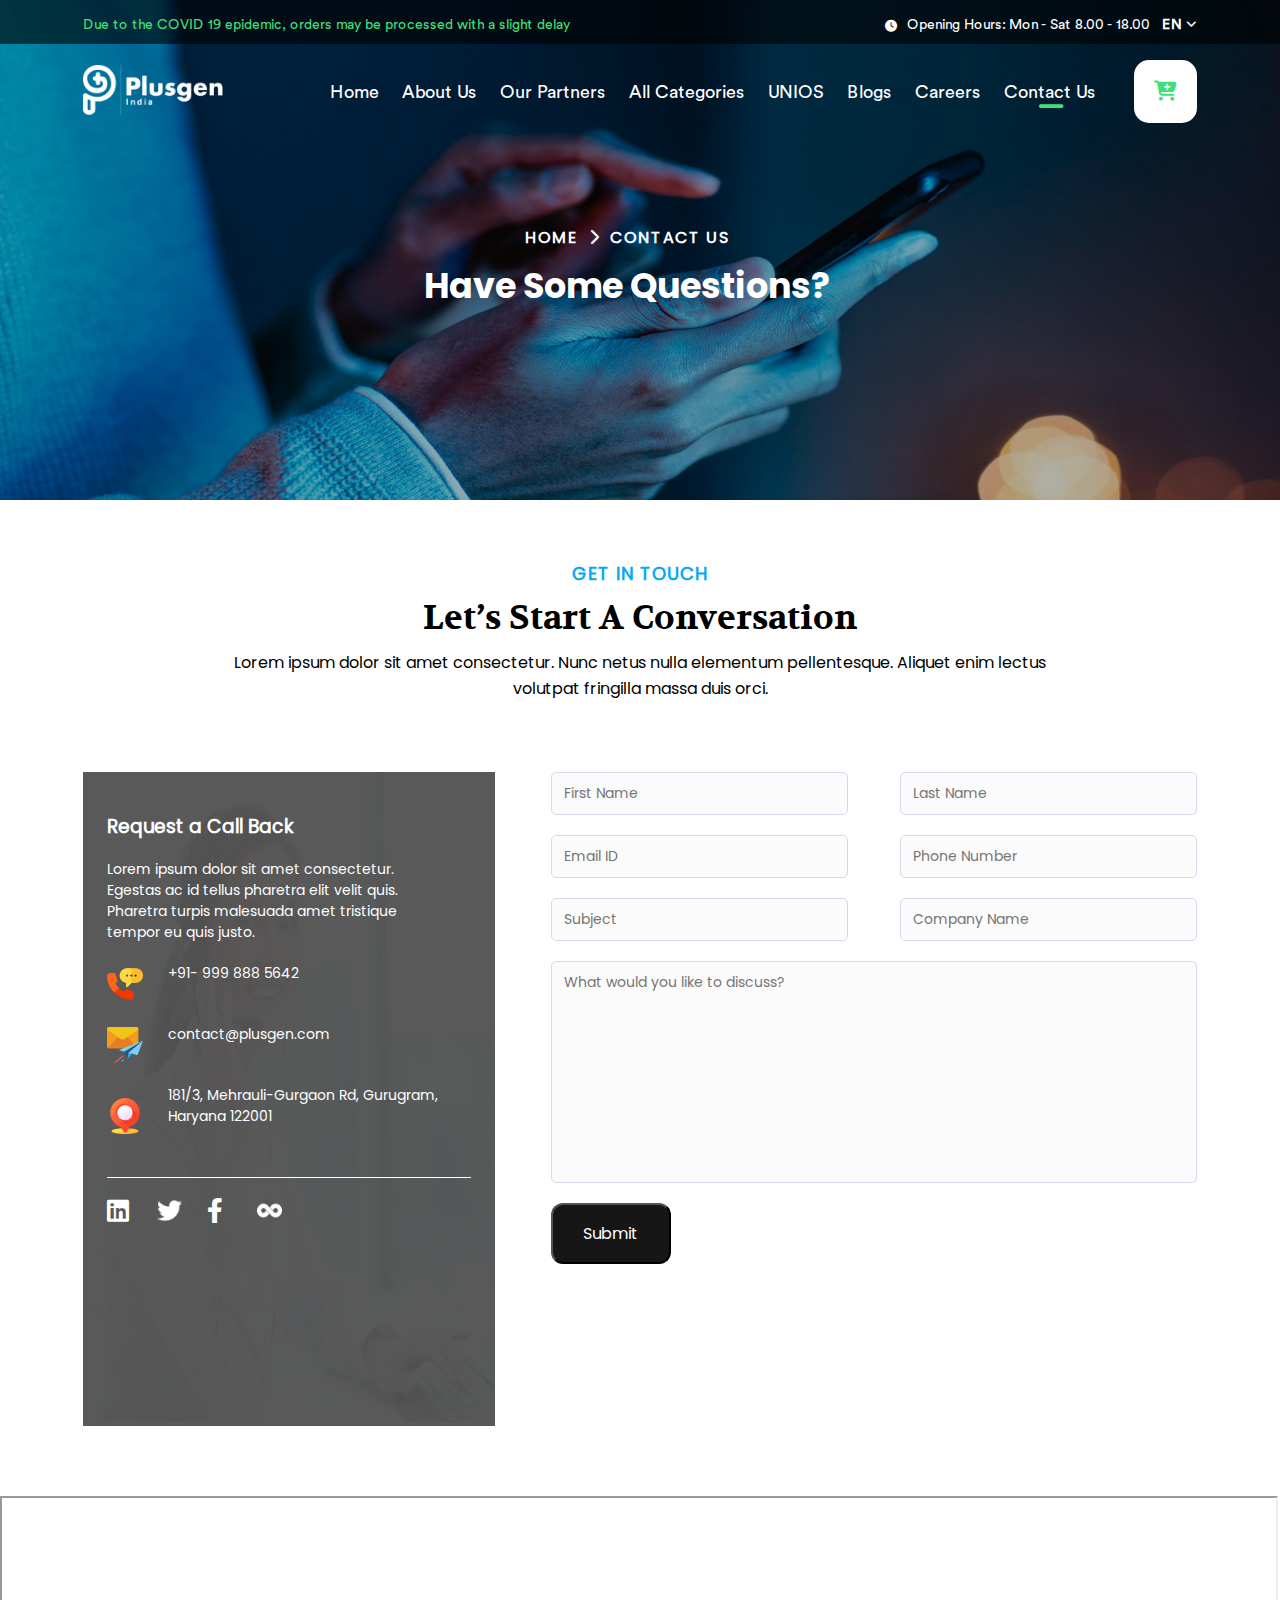
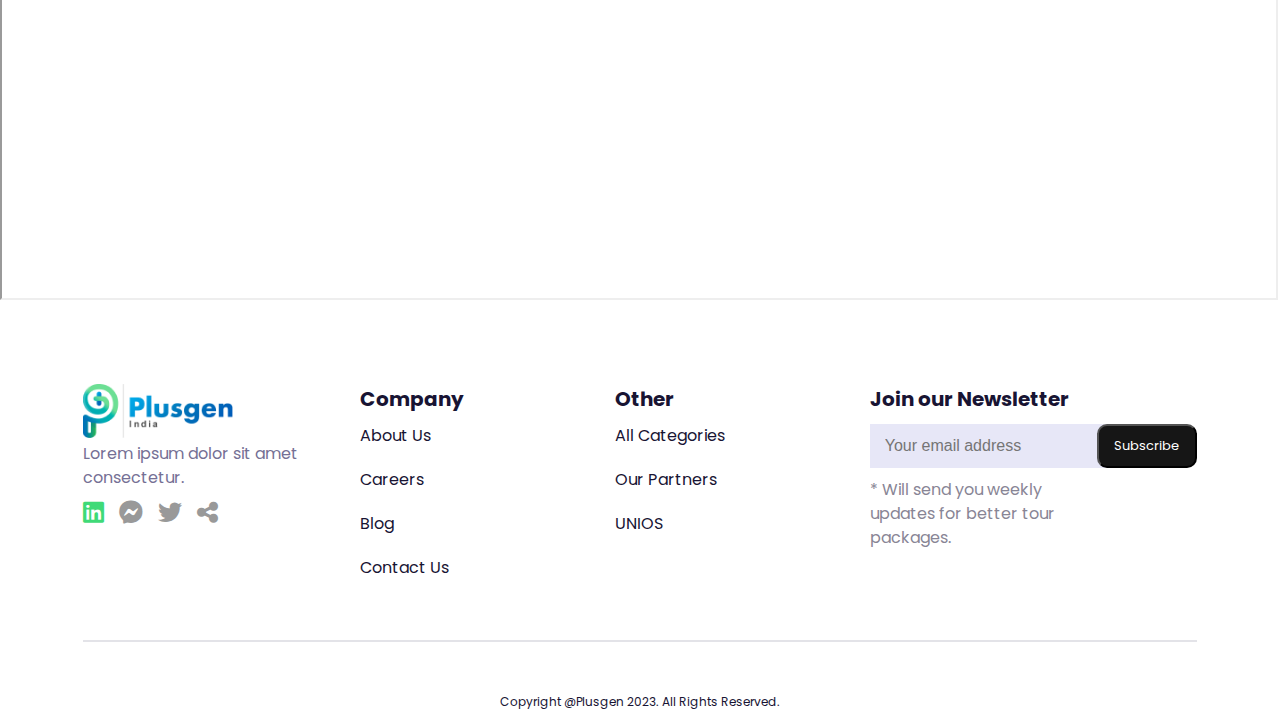
<file: contact-us.html>
<!DOCTYPE html>
<html lang="en">
<head>
    <meta charset="UTF-8">
    <meta name="viewport" content="width=device-width, initial-scale=1.0">
    <title>Contact Us</title>
    <link rel="stylesheet" href="lib/fontawesome/css/all.min.css">
    <link rel="stylesheet" href="css/contact.css">
</head>
<body>
    <header>
            <div id="backgnd" class="backgnd">
                <img src="images/contact/Rectangle 19290.png">
                <div id="black"class='black'>
                    <div class="layout">
                        <div class="cont">
                            <div class="left">
                                <p>Due to the COVID 19 epidemic, orders may be processed with a slight delay</p>
                            </div>
                            <div class="right">
                                <i class="fa-solid fa-clock"></i>
                                <p>Opening Hours: Mon - Sat 8.00 - 18.00</p>
                                <a>EN <i class="fa-solid fa-angle-down"></i></a>
                            </div>
                        </div>
                    </div>
                </div>
                <div class="layout">
                    <div class="topcont">
                        <div class="left">
                            <img src="images/all_categ/logo_white.png">
                        </div>
                        <div class="right">
                            <ul>
                                <li><a href="index.html">Home</a></li>
                                <li><a href="about-us.html">About Us</a></li>
                                <li><a href="our-partners.html">Our Partners</a></li>
                                <li><a href="all-categories.html">All Categories</a></li>
                                <li><a href="">UNIOS</a></li>
                                <li><a href="">Blogs</a></li>
                                <li><a href="">Careers</a></li>
                                <div class="categ">
                                    <li><a href="">Contact Us</a></li>
                                    <span class="dash"><i class="fa-solid fa-minus"></i></span>
                                </div>
                            </ul>
                            <a href="" class="shop"><i class="fa-solid fa-cart-plus"></i></a>
                        </div>
                        <div class="mob_menu">
                            <a href="" class="shop"><i class="fa-solid fa-cart-plus"></i></a>
                            <i class="fa-solid fa-bars dp"></i>
                        </div>
                    </div> 
                    <div class="middlecont">
                        <div class="top">
                            <div class="set1">
                                <h3>HOME</h3>
                            </div>
                            <div class="set2">
                                <h3>CONTACT US</h3>
                            </div>
                        </div>
                        <div class="bottom">
                            <p>Have Some Questions?</p>
                        </div>
                    </div>
                </div>         
            </div>
            <div id="myDropdown" class="dropdown-content">
                <ul>
                    <li><a href="index.html">Home</a></li>
                    <li><a href="about-us.html">About Us</a></li>
                    <li><a href="our-partners.html">Our Partners</a></li>
                    <li><a href="all-categories.html">All Categories</a></li>
                    <li><a href="">UNIOS</a></li>
                    <li><a href="">Blogs</a></li>
                    <li><a href="">Careers</a></li>
                    <li class="active"><a href="">Contact Us</a></li>
                </ul>
            </div>   
    </header>
    <section class="touch">
        <h3>GET IN TOUCH</h2>
        <h5>Let’s Start A Conversation</h5>
        <p>Lorem ipsum dolor sit amet consectetur. Nunc netus nulla elementum pellentesque. Aliquet
        enim lectus volutpat fringilla massa duis orci.</p>
    </section>
    <section class="info">
        <div class="layout">
            <div class="container">
                <div class="call">
                    <img src="images/contact/Rectangle 23923.png"/>
                    <div class="contentarea">
                        <div class="content">
                            <h3>Request a Call Back</h3>
                            <p>Lorem ipsum dolor sit amet consectetur. Egestas
                                ac id tellus pharetra elit velit quis. Pharetra turpis
                                malesuada amet tristique tempor eu quis justo.</p>
                            <div class="row">
                                <img src="images/contact/Frame-1.png"/>
                                <p>+91- 999 888 5642</p>
                            </div>
                            <div class="row1">
                                <img src="images/contact/Frame.png"/>
                                <p>contact@plusgen.com</p>
                            </div>
                            <div class="row2">
                                <img src="images/contact/Frame-2.png"/>
                                <p>181/3, Mehrauli-Gurgaon Rd, Gurugram,
                                    Haryana 122001</p>
                            </div>
                        </div>
                        <div class="icons">
                            <i class="fa-brands fa-linkedin"></i>
                            <img src="images/contact/096-twitter.png"/>
                            <i class="fa-brands fa-facebook-f"></i>
                            <img src="images/contact/097-twoo.png"/>
                        </div>
                    </div>
                </div>
                <div class="form">
                    <form action="">
                        <div class="form_cont">
                            <input type="text" name="fname" placeholder="First Name"/>
                            <input type="text" name="lname" placeholder="Last Name"/>
                            <input type="email" name="email" placeholder="Email ID"/>
                            <input type="text" name="phno" placeholder="Phone Number"/>
                            <input type="text" name="subject" placeholder="Subject"/>
                            <input type="text" name="'company" placeholder="Company Name"/>
                            <textarea name="message" rows="50" cols="40" placeholder="What would you like to discuss?" class="msg"></textarea>
                            <button type="submit">Submit</button>
                        </div>
                    </form>
                </div>
            </div>
        </div>
    </section>
    <section class="location">
        <iframe src="https://www.google.com/maps/embed?pb=!1m18!1m12!1m3!1d248756.1313116749!2d80.04419915343976!3d13.047473316843673!2m3!1f0!2f0!3f0!3m2!1i1024!2i768!4f13.1!3m3!1m2!1s0x3a5265ea4f7d3361%3A0x6e61a70b6863d433!2sChennai%2C%20Tamil%20Nadu!5e0!3m2!1sen!2sin!4v1694608817484!5m2!1sen!2sin">
        </iframe>
    </section>
    <section class="footer">
        <div class="layout">
            <div class="menu">
                <div class="left">
                    <img src="images/all_categ/logo_color.png">
                    <p><snap>Lorem ipsum dolor sit amet </snap>
                        <snap>consectetur.</snap></p>
                    <div class="icons">
                        <ul>
                            <li><i class="fa-brands fa-linkedin"></i></li>
                            <li><i class="fa-brands fa-facebook-messenger"></i></li>
                            <li><i class="fa-brands fa-twitter"></i></li>
                            <li><i class="fa-solid fa-share-nodes"></i></li>
                        </ul>
                    </div>
                </div>
                <div class='item i1'>
                    <h5>Company</h5>
                    <div class="lists">
                        <ul>
                            <li><a href='about-us.html'>About Us</a></li>
                            <li><a href=''>Careers</a></li>
                            <li><a href=''>Blog</a></li>
                            <li><a href='contact-us.html'>Contact Us</a></li>
                        </ul>
                    </div>
                </div>
                <div class='item i2'>
                    <h5>Other</h5>
                    <div class="lists">
                        <ul>
                            <li><a href='all-categories.html'>All Categories</a></li>
                            <li><a href='our-partners.html'>Our Partners</a></li>
                            <li><a href=''>UNIOS</a></li>
                        </ul>
                    </div>
                </div>
                <div class="right">
                    <h5>Join our Newsletter</h5>
                    <form  class="form" action="">
                        <input type="text" name="email" placeholder="Your email address"/>
                        <button type="submit">Subscribe</button>
                    </form>
                    <p><snap>* Will send you weekly updates for better</snap>
                    <snap>tour packages.</snap></p>
                </div>
            </div>
        </div>
        <p>Copyright @Plusgen 2023. All Rights Reserved.</p>
    </section>
    <script src="/lib/jquery/jquery-3.7.1.min.js"></script>
    <script src="/js/contact.js"></script>
</body>
</html>
</file>
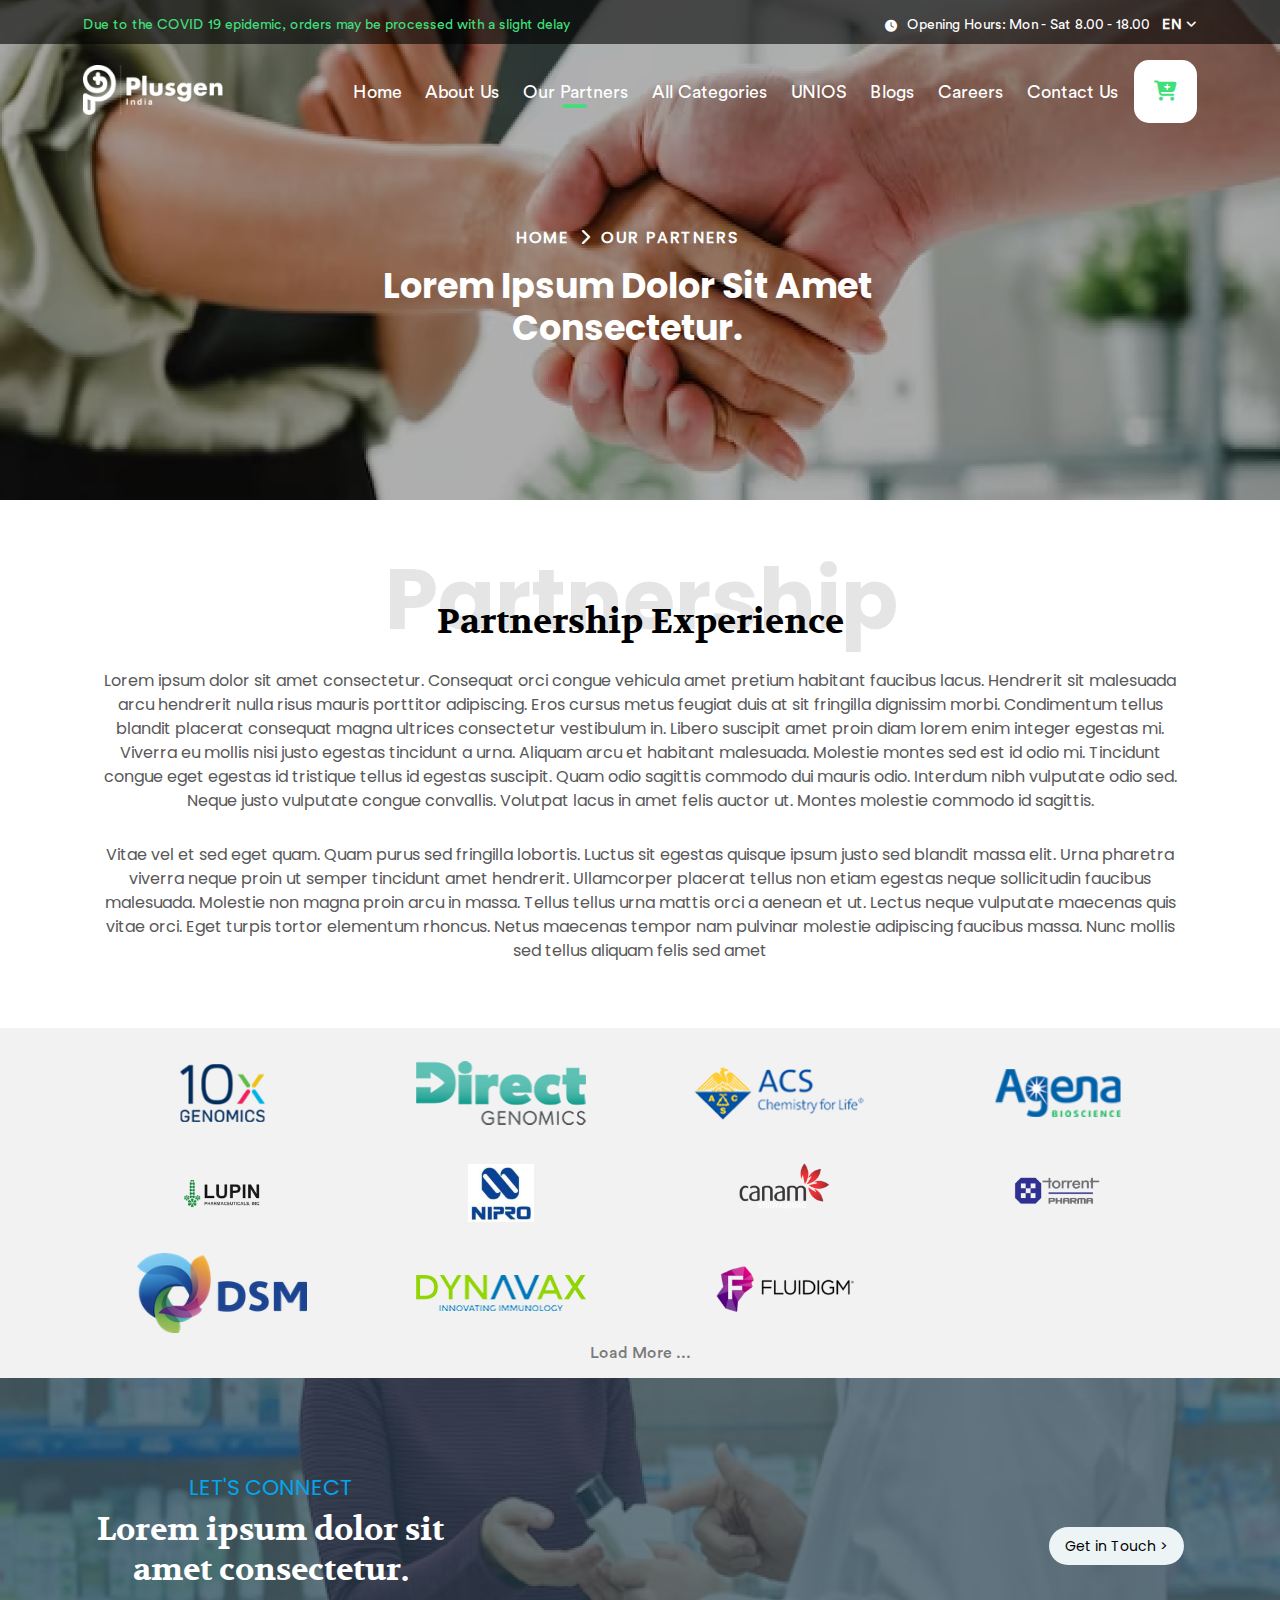
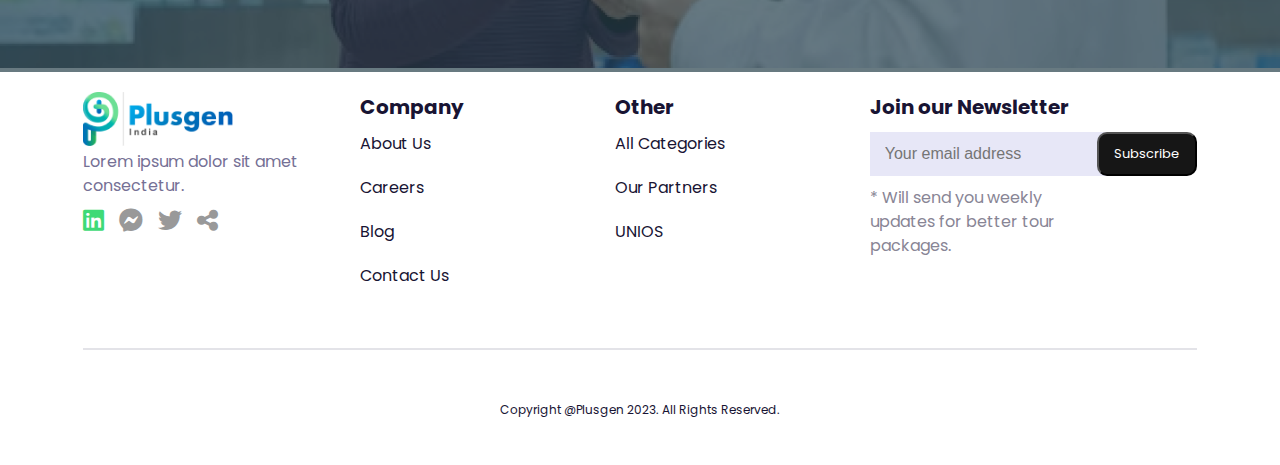
<file: our-partners.html>
<!DOCTYPE html>
<html lang="en">
<head>
    <meta charset="UTF-8">
    <meta name="viewport" content="width=device-width, initial-scale=1.0">
    <title>Our Partners</title>
    <link rel="stylesheet" href="lib/fontawesome/css/all.min.css">
    <link rel="stylesheet" href="css/our_partners.css">
</head>
<body>
    <header>
        <div id="backgnd" class="backgnd">
            <img src="images/Partners/Rectangle 19290.png">
            <div id="black"class='black'>
                <div class="layout">
                    <div class="cont">
                        <div class="left">
                            <p>Due to the COVID 19 epidemic, orders may be processed with a slight delay</p>
                        </div>
                        <div class="right">
                            <i class="fa-solid fa-clock"></i>
                            <p>Opening Hours: Mon - Sat 8.00 - 18.00</p>
                            <a>EN <i class="fa-solid fa-angle-down"></i></a>
                        </div>
                    </div>
                </div>
            </div>
            <div class="layout">
                <div class="topcont">
                    <div class="left">
                        <img src="images/all_categ/logo_white.png">
                    </div>
                    <div class="right">
                        <ul>
                            <li><a href="index.html">Home</a></li>
                            <li><a href="about-us.html">About Us</a></li>
                            <div class="categ">
                                <li><a href="">Our Partners</a></li>
                                <span class="dash"><i class="fa-solid fa-minus"></i></span>
                            </div>
                            <li><a href="all-categories.html">All Categories</a></li>
                            <li><a href="">UNIOS</a></li>
                            <li><a href="">Blogs</a></li>
                            <li><a href="">Careers</a></li>
                            <li><a href="contact-us.html">Contact Us</a></li>
                        </ul>
                        <a href="" class="shop"><i class="fa-solid fa-cart-plus"></i></a>
                    </div>
                    <div class="mob_menu">
                        <a href="" class="shop"><i class="fa-solid fa-cart-plus"></i></a>
                        <i class="fa-solid fa-bars dp"></i>
                    </div>
                </div>
                <div class="middlecont">
                    <div class="top">
                        <div class="set1">
                            <h3>HOME</h3>
                        </div>
                        <div class="set2">
                            <h3>OUR PARTNERS</h3>
                        </div>
                    </div>
                    <div class="bottom">
                        <p><span>Lorem ipsum dolor sit amet</span>
                        <span>consectetur.</span></p>
                    </div>
                </div>
            </div>         
        </div>
        <div id="myDropdown" class="dropdown-content">
            <ul>
                <li><a href="index.html">Home</a></li>
                <li><a href="about-us.html">About Us</a></li>
                <li class="active"><a href="">Our Partners</a></li>
                <li><a href="all-categories.html">All Categories</a></li>
                <li><a href="">UNIOS</a></li>
                <li><a href="">Blogs</a></li>
                <li><a href="">Careers</a></li>
                <li ><a href="contact-us.html">Contact Us</a></li>
            </ul>
        </div>    
</header>
 <section class="partnership">
    <h3>Partnership Experience</h3>
    <p class="p1">Lorem ipsum dolor sit amet consectetur. Consequat orci congue vehicula amet pretium habitant faucibus lacus. Hendrerit sit
        malesuada arcu hendrerit nulla risus mauris porttitor adipiscing. Eros cursus metus feugiat duis at sit fringilla dignissim morbi.
        Condimentum tellus blandit placerat consequat magna ultrices consectetur vestibulum in. Libero suscipit amet proin diam lorem
        enim integer egestas mi. Viverra eu mollis nisi justo egestas tincidunt a urna. Aliquam arcu et habitant malesuada. Molestie montes
        sed est id odio mi. Tincidunt congue eget egestas id tristique tellus id egestas suscipit. Quam odio sagittis commodo dui mauris
        odio. Interdum nibh vulputate odio sed. Neque justo vulputate congue convallis. Volutpat lacus in amet felis auctor ut. Montes
        molestie commodo id sagittis.</p>
    <p class="p2">Vitae vel et sed eget quam. Quam purus sed fringilla lobortis. Luctus sit egestas quisque ipsum justo sed blandit massa elit. Urna
        pharetra viverra neque proin ut semper tincidunt amet hendrerit. Ullamcorper placerat tellus non etiam egestas neque sollicitudin
        faucibus malesuada. Molestie non magna proin arcu in massa. Tellus tellus urna mattis orci a aenean et ut. Lectus neque vulputate
        maecenas quis vitae orci. Eget turpis tortor elementum rhoncus. Netus maecenas tempor nam pulvinar molestie adipiscing
        faucibus massa. Nunc mollis sed tellus aliquam felis sed amet</p>
</section>
<section id="partners">
    <div class="partners">
        <div class='layout'>
            <div class="logo_parent">
                <div class="logo">
                    <img src="images/Partners/l_1.png">
                </div>
                <div class="logo">
                    <img src="images/Partners/l_2.png">
                </div>
                <div class="logo">
                    <img src="images/Partners/l_3.png">
                </div>
                <div class="logo">
                    <img src="images/Partners/l_4.png">
                </div>
                <div class="logo">
                    <img src="images/Partners/l_5.png">
                </div>
                <div class="logo">
                    <img src="images/Partners/l_6.png">
                </div>
                <div class="logo">
                    <img src="images/Partners/l_7.png">
                </div>
                <div class="logo">
                    <img src="images/Partners/l_8.png">
                </div>
                <div class="logo">
                    <img src="images/Partners/l_9.png">
                </div>
                <div class="logo">
                    <img src="images/Partners/l_10.png">
                </div>
                <div class="logo">
                    <img src="images/Partners/l_11.png">
                </div>
            </div>
            <div class="loading">
                <div class="load_parent">
                    <div class="load_logo">
                        <img src="images/Partners/load_1.svg">
                    </div>
                    <div class="load_logo">
                        <img src="images/Partners/load_2.svg">
                    </div>
                    <div class="load_logo">
                        <img src="images/Partners/load_3.svg">
                    </div>
                    <div class="load_logo">
                        <img src="images/Partners/load_4.png">
                    </div>
                </div>
            </div>
            <div class="load">
                <a class="l1">Load More ...</a>
                <a  class="l2">Load Less ...</a>
            </div>
        </div>
    </div>
</section> 
<section class="connect">
    <div class="background">
        <img src="images/all_categ/Rectangle 19294.png">
        <div class="layout">
            <div class="cont">
                <div class="lcont">
                    <h4>LET'S CONNECT</h4>
                    <h3><span>Lorem ipsum dolor sit</span>
                        <span>amet consectetur.</span></h3>
                </div>
                <div class="rcont">
                    <a href="Contact_Us.html">Get in Touch ></a>
                </div>
            </div>
        </div>
    </div>
</section>
<section class="footer">
    <div class="layout">
        <div class="menu">
            <div class="left">
                <img src="images/all_categ/logo_color.png">
                <p><snap>Lorem ipsum dolor sit amet </snap>
                    <snap>consectetur.</snap></p>
                <div class="icons">
                    <ul>
                        <li><i class="fa-brands fa-linkedin"></i></li>
                        <li><i class="fa-brands fa-facebook-messenger"></i></li>
                        <li><i class="fa-brands fa-twitter"></i></li>
                        <li><i class="fa-solid fa-share-nodes"></i></li>
                    </ul>
                </div>
            </div>
            <div class='item1'>
                <h5>Company</h5>
                <div class="lists">
                    <ul>
                        <li><a href='About_Us.html'>About Us</a></li>
                        <li><a href=''>Careers</a></li>
                        <li><a href=''>Blog</a></li>
                        <li><a href='Contact_Us.html'>Contact Us</a></li>
                    </ul>
                </div>
            </div>
            <div class='item2'>
                <h5>Other</h5>
                <div class="lists">
                    <ul>
                        <li><a href='All_Categories.html'>All Categories</a></li>
                        <li><a href='Our_Partners.html'>Our Partners</a></li>
                        <li><a href=''>UNIOS</a></li>
                    </ul>
                </div>
            </div>
            <div class="right">
                <h5>Join our Newsletter</h5>
                <form  class="form" action="">
                    <input type="text" name="email" placeholder="Your email address"/>
                    <button type="submit">Subscribe</button>
                </form>
                <p><snap>* Will send you weekly updates for better</snap>
                <snap>tour packages.</snap></p>
            </div>
        </div>
    </div>
    <p>Copyright @Plusgen 2023. All Rights Reserved.</p>
</section>
<script src="/lib/jquery/jquery-3.7.1.min.js"></script>
<script src="/js/our_partners.js"></script>
</body>
</html>
</file>
<file: css/home_pl.css>
@font-face {
    font-family:'circularstdbold' ;
    src: url('../fonts/CircularStd-Bold.ttf');
}
@font-face {
    font-family: 'circularstdbook';
    src: url('../fonts/CircularStd-Book.ttf');
}
@font-face {
    font-family: 'circularstdmed';
    src: url('../fonts/CircularStd-Medium.ttf');
}
@font-face {
    font-family: 'poppinsregular';
    src: url('../fonts/Poppins-Regular.ttf');
}
@font-face{
    src:url('../fonts/Poppins-Bold.ttf');
    font-family:'poppinsbold';
}
@font-face {
    font-family: 'volkhovbold';
    src: url('../fonts/Volkhov-Bold.ttf');
}
@font-face {
    font-family: 'poppinslight';
    src: url('../fonts/Poppins-Light.ttf');
}
*{
    margin:0;
    box-sizing: border-box;
  }
.head{
    position:relative;
}
.background{
    position:relative;
}
.background img{
    width:100%;
    height:100%;
}
.head .background{
    height:650px;
}
.head .background .middlecont{
    position:absolute;
    top:200px;
}
.head .background .middlecont >img{
    width:100px;
}
.head .background .middlecont h3{
    font-family: 'poppinsbold';
    font-size: 36px;
    line-height: 42px;
    font-weight: normal;
    color: #fff;
    margin-top: 10px;
}
.head .background .middlecont h3 span{
    display:block;
}
.head .background .middlecont .form_gp{
    position:relative;
}
.head .background .middlecont .form_gp input{
    width:100%;
    padding: 10px 12px;
    background: #F3F3F380;
    color: #fff;
    font-family: 'poppinsregular';
    font-size: 14px;
    line-height: 18.21px;
    border-radius: 5.22px;
    border:0;
    height:50px;
    margin-top:30px;
    margin-bottom:30px;
}
.head .background .middlecont .form_gp input::placeholder{
    color:#fff;
}
.head .background .middlecont .form_gp button{
    background:#131313;
    color:#fff;
    border:0;
    border-radius:10px;
    font-family: 'poppinsbold';
    padding:10px 12px;
    max-width:120px;
    width:100%;
    font-size:13px;
    position:absolute;
    top:50%;
    transform:translateY(-50%);
    right:30px;
}
.head .background .bottom{
    display:flex;
    align-items:center;
    width:100%;
    z-index:2;
    position:absolute;
    top:500px;
    left:0;
    padding:0;
}
.head .background  .bottom span{
    display:inline-flex;
    font-family: 'poppinsregular';
    font-size: 12.54px;
    color: #fff;
    font-weight: 500;
    line-height: 20px;
    margin-left:25px;
}
.head .background  .bottom img{
    width:150px;
}
.head .slick-dots{
    position:absolute;
    bottom:10%;
    list-style-type: none;
    display: flex;
    justify-content: center;
}
.head .slick-dots  >li {
    margin-right:15px;
}
.head .slick-dots >li:last-child{
    margin-right: 0;
}
.head .slick-dots li button{
    width:30px;
    height:3px;
    font-size: 0;
    background-color: #bfbfbf;
    border:0;
}

.head .slick-dots .slick-active button{
    background-color:#6adc92;
    width:32px;
    height:4px;
}
.head .black{
    position:absolute;
    top:0;
    background-color:rgba(0,0,0,0.6);
    width:100%;
}
.head .black .layout .cont{
    display:flex;
    align-items: center;
    justify-content: space-between;
    padding:17px 0 10px;
    flex-wrap: wrap;
}
.head .black .cont .rcont{
    display:flex;
    flex-wrap:wrap;
    align-items: center;
}
.head .black .cont .lcont p{
    color: #40df79;
    font-family:'circularstdbook' ;
}
.head .black .cont .rcont p{
    color:#fff;
    font-family:'circularstdbook' ;
    margin-right:10px;
}
.head .black .cont .rcont a{
    color:#fff;
    font-family:'circularstdbook' ;
    font-weight: bold;
}
.head .black .cont .rcont >i{
    color:#fff;
    display:inline-flex;
    margin-right: 10px;
}
.head .topcont{
    position:absolute;
    top:0;
    width:100%;
}
.head .topcont .layout .heading .maincont{
    display:flex;
    justify-content: space-between;
    align-items: center;
}
.head .topcont .menu{
    display:flex;
    align-items: center;
    justify-content: space-between;
}
.head .topcont .menu ul{
    display:flex;
    list-style-type:none;
    justify-content: space-between;
}
.head .topcont .maincont .menu ul li a{
    text-decoration: none;
    font-family:'circularstdbook' ;
    color: #fff;
    cursor:pointer;
}
.head .topcont .maincont .menu ul li:last-child a{
    margin-right:0;
}
.head .topcont .maincont .menu .categ{
    position:relative;
}
.head .topcont .maincont .menu .dash{
    position:absolute;
    display:block;
    color:#40df79;
}
.head .topcont .maincont .menu .shop{
    color:#40df79;
    background-color: #fff;
}
.head .mob_menu .shop{
    color:#40df79;
    background-color: #fff;
    margin-right:10px;
    padding:20px;
    font-size: 20px;
    border-radius: 15px;
}
.head .mob_menu >i{
    cursor:pointer;
    color:#fff;
    font-size:20px;
}
.dropdown-content{
    position:absolute;
    z-index:2;
    width:100%;
}
.dropdown-content ul{
    padding-left:0;
}
.dropdown-content ul li a{
    text-decoration: none;
    margin-right: 0px;
    padding: 2px 10px;
    width: 100%;
    color: #000;
    display: inline-block;
    font-family: 'CircularStd-Book';
    font-size: 16px;
    line-height: 20.24px;
    text-decoration: none;
}
 .dropdown-content ul li{
    list-style-type: none;
    border-bottom: 1px solid #ccc;
    background-color: #fff;
    padding:4px 10px;
}
 .dropdown-content .active{
    background-color:#40df79;;
}
.head .scrollimg{
    position:absolute;
    bottom:-20%;
    left:2%;
}
.head .scrollimg img{
    width:250px;
}
.clients{
    background-color: #f4f9fa;
    margin-bottom:70px;
}
.clients .container{
    padding-top:30px;
    padding-bottom:30px;
    padding-right:3%;
    padding-left:3%;
}
.clients .container .sub img{
    width:167px;
    margin:0 auto;
}
.aboutus{
    padding:70px 0 50px;
}
.aboutus .container{
    display:flex;
    flex-wrap:wrap;
    justify-content: space-between;
    align-items: stretch;
}
.aboutus .container .image img{
    width:100%;
    height:650px;
}
.aboutus .container .content h4{
    margin-bottom: 6px;
    font-family: 'poppinsregular';
    font-size: 16px;
    letter-spacing: 1px;
    color: #06A9F6;
}
.aboutus .container .content h3{
    font-family: 'volkhovbold';
    font-weight: normal;
    font-size: 34px;
    line-height: normal;
    margin-bottom: 10px;
}
.aboutus .container .content p{
    font-family: 'poppinsregular';
    font-size: 14px;
    line-height: 26px;
    margin-bottom: 20px;
}
.aboutus .container .content a,.services .nav_link a{
    display: inline-block;
    color: #fff;
    background: #151515;
    text-decoration: none;
    padding: 14px 12px;
    min-width: 150px;
    border-radius: 34px;
    font-family: 'poppinsregular';
    font-size: 13px;
    line-height: 16px;
    position: relative;
    cursor:pointer;
    text-align: center;
    font-weight: bold;
}
.aboutus .container .content a::after,.services .nav_link a::after{
    content: '\f054';
    position: absolute;
    right: 20px;
    top: 50%;
    transform: translateY(-50%);
    font-family: 'FontAwesome';
    font-size: 10px;
    line-height: 14px;
}
.services{
    padding:50px 0 70px;
}
.services >h4{
    margin-bottom: 6px;
    font-family: 'poppinsregular';
    font-size: 16px;
    letter-spacing: 1px;
    color: #06A9F6;
    text-align: center;
}
.services >h3{
    font-family: 'volkhovbold';
    font-weight: normal;
    font-size: 34px;
    line-height: normal;
    margin-bottom: 10px;
    text-align: center;
}
.services .mc{
    margin-top: 40px;
    display:flex;
    flex-wrap: wrap;
    justify-content: space-between;
}
.services .mc .child{
    margin-bottom: 25px;
    padding: 50px 24px;
    border-radius: 36px;
    text-align: center;
}
.services .mc .child .image{
    position:relative;
}
.services .mc .child .image::before{
    content:'';
    position: absolute;
    width: 40px;
    height: 40px;
    border-top-left-radius: 20px;
    background:#cff6dd;
    z-index: -1;
    bottom: -10px;
    left: 65%;
    transform: translateX(-65%);
    border-bottom-right-radius: 20px;
}
.services .mc .child h4{
    margin-top:30px;
    font-family: 'poppinsbold';
    font-size: 20px;
    line-height: normal;
    font-weight: normal;
    text-align: center;
    margin-bottom: 10px;
}
.services .mc .child p{
    font-family: 'poppinsregular';
    text-align: center;
    font-size: 16px;
    line-height: 26px;
    color: #5E6282;
}
.services .mc .child:hover{
    box-shadow:0 0 20px rgba(0, 0, 0, 0.125);
    position:relative;
    background-color: #fff;
}
.services .mc .child:hover .image::before {
    z-index: 1;
    left:37%;
    top:20%;
    border-top-right-radius: 20px;
    border-top-left-radius:0;
    border-bottom-right-radius: 0;
    border-bottom-left-radius: 20px;
 }
 
 .services .mc .child:hover .image img {
    position: relative;
    z-index: 1;
 }
.services .mc .child:hover::before{
    content:'';
    position:absolute;
    width:80px;
    height:80px;
    border-top-left-radius:20px;
    border-top-right-radius:10px;
    border-bottom-left-radius: 10px;
    border-bottom-right-radius: 20px;
    background:#40de78;
    bottom:0;
    left:-18%;
    transform: translateY(25%);
    z-index:-2;
}

.services .nav_link{
    text-align: center;
}
.strategies .container{
    display:flex;
    flex-wrap:wrap;
    justify-content: space-between;
    align-items: stretch;
    margin-bottom:40px;
    position:relative;
}

.strategies .container .content h4{
    margin-bottom: 6px;
    font-family: 'poppinsregular';
    font-size: 16px;
    letter-spacing: 1px;
    color: #06A9F6;
}
.strategies .container .content h3{
    font-family: 'volkhovbold';
    font-weight: normal;
    font-size: 34px;
    line-height: normal;
    margin-bottom: 20px;
}
.strategies .container .content .set{
    display:flex;
    align-items: center;
    margin-bottom:30px;
}
.strategies .container .content .set .icon img{
    display: block;
    width: 45px;
    margin-right: 18px;
}
.strategies .container .content .set .cont h5{
    font-family: 'poppinsregular';
    font-size: 15px;
    line-height: inherit;
    margin-bottom: 2px;
}
.strategies .container .content .set .cont p{
    font-family: 'poppinsregular';
    font-size: 13px;
    line-height: 20px;
}
.strategies .container .content .set .cont p span{
    display:block;
}
.strategies .container .image img{
    width:100%;
}
.strategies .container .image{
    margin-left:0;
    margin-right:0;
}
/* .strategies .container .image{
    box-shadow:0 0 20px rgba(0, 0, 0, 0.125);
    position:relative;
    z-index: 2;
    height:90%;
    margin-top:35px;
    border-radius:10px;
    background-color: #fff;
}
.strategies .container .image >img{
    width:85%;
    display:block;
    margin:20px auto 0;
}
.strategies .container .image .desc{
    padding:7.5% 7.5% 5% 7.5%;
    background-color: #fff;
}
.strategies .container .image .desc h4{
    font-family: 'poppinsregular';
    font-size:16px;
    margin-bottom:10px;
}
.strategies .container .image .desc span{
    font-family: 'poppinsregular';
    font-size:13px;
    margin-bottom:10px;
    display:inline-flex;
}
.strategies .container .image .desc .icons i{
    background-color: #f5f5f5;
    color:#84829a;
    font-size: 15px;
    padding:10px;
    border-radius: 50%;
    margin-right:10px;
    margin-bottom:15px;
}
.strategies .container .image .desc .bottom{
    color:#84829a;
}
.strategies .container .image .desc .bottom i{
    display:inline-flex;
    margin-right: 5px;
}
.strategies .container .image .desc .bottom{
    display:flex;
    justify-content: space-between;
}
.strategies .container .image .desc .bottom .right i{
    font-size:20px;
    color:red;
}
.strategies .container .image::before{
    content:url('../images/Home/Background\ Element.png');
    position:absolute;
    z-index:-1;
    bottom:-17%;
    left:-15%;
}
.strategies .container .image .completed{
    position:absolute;
    box-shadow: 0 0 20px rgba(0, 0, 0, 0.125);
    background-color: #fff;
    padding:15px 15px 0 15px;
    border-radius: 5px;
    top:45%;
    right:-30%;
}
.strategies .container .image .completed .parent{
    display:flex;
    justify-content: space-between;
}
.strategies .container .image .completed .parent .pic{
    margin-right:10px;
}
.strategies .container .image .completed .parent .text h4{
    font-family: 'poppinsregular';
    font-size: 13px;
    color:#84829a;
    margin-bottom:5px;
}
.strategies .container .image .completed .parent .text h3{
    font-family: 'poppinsregular';
    font-size: 15px;
    color:#000;
    margin-bottom:10px;
}
.strategies .container .image .completed .parent .text p{
    font-family: 'poppinsregular';
    font-size: 13px;
    color:#000;
    font-weight: 600;
}
.strategies .container .image .completed .parent .text p span{
    color:#df6951;
}
.strategies .container .image .completed .parent .text .b{
    position:relative;
    margin-bottom: 20px;
}
.strategies .container .image .completed .parent .text .b1{
    width:100%;
    height:5px;
    border-radius:2px;
    border:0;
    background-color:#f5f5f5;
    position:absolute;
    top:0;
    left:0;
}
.strategies .container .image .completed .parent .text .b2{
    position:absolute;
    top:0;
    left:0;
    width:40%;
    background-color:#df6951;
    border:0;
}
/* .strategies .container .image .sth{
    position:absolute;
    top:-50%;
    left:-20%;
    width:60%;
    z-index:-3;
} */
/* .strategies .container::before{
    content: url('../images/Home/image\ 872.png');
    height:70%;
    position:absolute;
} */ 
.connect .background{
    position:relative;
}
.connect .background img{
    width:100%;
}
.connect .background::before{
    content:'';
    width:100%;
    height:100%;
    position:absolute;
    background-color: rgba(40,65,76,0.7);
} 
.connect .background .layout{
    position:absolute;
    top:0;
}
.connect .background .layout .cont{
    width:100%;
    display:flex;
    justify-content: space-between;
    align-items: center;
    flex-wrap: wrap;
}
.connect .cont .lcont h4{
    color: #00A6EE;
    text-transform: uppercase;
    font-family: 'poppinsregular';
    font-weight: normal;
    font-size: 22px;
    margin-bottom: 6px;
}
.connect .cont .lcont h3{
    font-family: 'volkhovbold';
    font-size: 32px;
    line-height: normal;
    color: #fff;
}
.connect .cont .lcont h3 span{
    display:block;
}
.connect .cont .rcont a{
    background-color: #edf4f6;
    text-decoration: none;
    color: #000;
    padding: 12px 16px;
    border-radius: 24px;
    font-family: 'poppinsregular';
    font-size: 14px;
    line-height: 14px;
    display: inline-block;
    align-items: center;
    justify-content: center;
    text-align: center;
    cursor:pointer;
}
.fields{
    padding:50px 0 70px;
}
.fields .container .content{
    margin-bottom:30px;
}
.fields .container .content h4{
    margin-bottom: 6px;
    font-family: 'poppinsregular';
    font-size: 16px;
    letter-spacing: 1px;
    color: #06A9F6;
}
.fields .container .content h3{
    font-family: 'volkhovbold';
    font-weight: normal;
    font-size: 33px;
    line-height: normal;
    margin-bottom: 10px;
    text-transform: capitalize;
}
.fields .container .content p{
    font-family: 'poppinsregular';
    font-size: 16px;
    line-height: 26px;
    margin-bottom: 30px;
}
.fields .container .content ul{
    list-style-type: none;
    padding:0;
}
.fields .container .content ul li{
    padding: 15px 20px;
    border: 1px solid #BDCAD4;
    border-radius: 34px;
    position: relative;
    margin-bottom: 10px;
    color: #184363;
    font-family: 'poppinsregular';
    font-size: 16px;
    line-height: 16px;
    cursor: pointer;
}
.fields .container .content ul li.active{
    padding: 15px 20px;
    border: 1px solid #BDCAD4;
    border-radius: 34px;
    position: relative;
    margin-bottom: 10px;
    color:#fff;
    font-family: 'poppinsregular';
    font-size: 16px;
    line-height: 16px;
    cursor: pointer;
    background-color: #000;
}
.fields .container .content ul li::after{
    content: '\f054';
    position: absolute;
    right: 20px;
    font-family: 'FontAwesome';
    display: inline-block;
    font-size: 15px;
    color: #BDCAD4;
}
.fields .container .tabcontent{
    margin-bottom:30px;
}
.fields .container .tabcontent .desc{
    background: #181E4B;
    color: #fff;
    padding: 20px 28px;
    border-radius: 10px;
}
.fields .container .tabcontent .desc{
    display:none;
}
.fields .container .tabcontent .desc.active{
    display:block;
}
.fields .container .tabcontent .desc h3{
    font-family: 'poppinsbold';
    font-weight: normal;
    font-size: 24px;
    line-height: 24px;
    margin-bottom: 10px;
}
.fields .container .tabcontent .desc p{
    font-family: 'poppinsregular';
    font-size: 14px;
    line-height: 20px;
}
.fields .container .image img{
    width:100%;
}
.fields .container{
    display:flex;
    flex-wrap:wrap;
    justify-content: space-between;
    position:relative;
}
.buynow{
    margin-top:10px;
    margin-bottom:100px;
}
.buynow .container{
    display:flex;
    flex-wrap:wrap;
}

.buynow .container .card{
    position:relative;
}
.buynow .container .card img{
    width:100%;
    height:100%;
}
/* .buynow .container .card::before{
    content:'';
    background-color: rgba(0,0,0,0.2);
    height:100%;
    width:100%;
    position:absolute;
} */
.buynow .container .card .content{
    position:absolute;
    top:50%;
    left:0;
    width:100%;
    transform: translateY(-50%);
}
.buynow .container .card .content .desc{
    text-align: center;
    color:#fff;
}
.buynow .container .card .content .desc h4{
    font-size: 18px;
    line-height: 27px;
}
.buynow .container .card .content .desc h3{
    font-family: 'volkhovbold';
    font-weight: normal;
    font-size: 26px;
    line-height: normal;
    margin: 0px 0 20px;
}
.buynow .container .card .content .desc a{
    display: inline-block;
    padding: 12px;
    font-size: 15px;
    line-height: 15px;
    font-family: 'poppinsregular';
    text-decoration: none;
    color: #fff;
    border: 2px solid #fff;
    border-radius: 4px;
    min-width: 136px;
}
.medicine{
    margin-bottom:35px;
}
.medicine >h4{
    text-align: center;
    color: #DF6951;
    text-transform: uppercase;
    margin-bottom: 6px;
    font-family: 'poppinsregular';
    font-size: 16px;
    letter-spacing: 1px;
}
.medicine >h3{
    text-align: center;
    font-family: 'volkhovbold';
    font-weight: normal;
    font-size: 34px;
    line-height: normal;
    margin-bottom: 10px;
}
.medicine >h3> span{
    display:block;
}
.medicine .list{
    display:flex;
    flex-wrap: wrap;
    justify-content: space-between;
    margin-top:60px;
}
.medicine .list .item .image >img{
    width:100%;
}
.medicine .list .item .image{
    position:relative;
}
.medicine .list .item .image .subimage{
    position:absolute;
}
.medicine .list .item .content{
    padding:20px 0;
}
.medicine .list .item .content .top{
    display:flex;
    justify-content: space-between;
}
.medicine .list .item .content .top .left i{
    display:inline-flex;
    margin-right:5px;
    font-weight: 400;
}
.medicine .list .item .content .top .left span{
    font-family: 'poppinsregular';
    color: #7D7D7D;
}
.medicine .list .item .content .top .right i{
    color:#ffba0a;
    display:inline-block
}
.medicine .list .item .content >h3{
    font-family: 'poppinsbold';
    font-weight: normal;
    font-size: 24px;
    line-height: normal;
    margin-bottom: 10px;
}
.medicine .list .item .content .price{
    display:flex;
    margin-bottom: 10px;
    font-family: 'poppinsregular';
    align-items: center;
}
.medicine .list .item .content .price .new span{
    color: #E22727;
    font-size: 18px;
    font-weight: 500;
    display: inline-block;
    margin-right: 15px;
}
.medicine .list .item .content .price .org span{
    display: inline-block;
    text-decoration: line-through;
    font-size: 15px;
    color: #7D7D7D;
}
.medicine .list .item .content >p{
    font-family: 'poppinsregular';
    font-size: 14px;
    line-height: 26px;
    margin-bottom: 20px;
}
.medicine .list .item .content >a{
    display: inline-block;
    background: #111111;
    text-decoration: none;
    color: #fff;
    font-size: 15px;
    min-width: 120px;
    text-align: center;
    padding: 12px 12px;
    border-radius: 5px;
    font-family: 'poppinsregular';
    line-height: 15px;
}
.promotion{
    margin-top:70px;
    margin-bottom:60px;
}
.promotion .background{
    background-color: #f1f6f9;
    position:relative;
    width:100%;
    height:680px;
}

.promotion .head_content h4{
    color: #DF6951;
    font-weight: 700;
    letter-spacing: 1.6px;
    font-family: 'poppinsregular';
    font-size: 16px;
    margin-bottom: 10px;
}
.promotion .head_content p{
    font-family: 'volkhovbold';
    font-size: 34px;
    line-height: normal;
    margin-bottom: 125px;
    color: #181E4B;
    font-weight: 700;
}
.promotion .head_content p span{
    display: block;
}
/* .promotion .parent_box{
    position:relative;
} */
.promotion .box{
    display:flex;
    flex-wrap: wrap;
    width:37%;
    justify-content: center;
    margin:0 auto;
    position:relative;
}
.promotion .item{
    height:280px;
    text-align: center;
    margin:0 auto;
    position:relative;
}
.promotion .box::before{
    position:absolute;
    background-color: #fff;
    height:78%;
    width:100%;
    content:'';
    top:15%;
    border-radius: 5%;
}
.promotion .box .item .person{
   height:100px;
}
.promotion .box .item .person img{
    width:100px;
    margin:0 auto;
}
.promotion .box .item .quote{
    position:absolute;
    top:27%;
    left:3%;
    z-index: -1;
}
.promotion .box .item .quote .outlay{
    position:relative;
}
.promotion .box .item .quote .outlay::before{
    content:'';
    background-color:rgba(255,255,255,0.3);
    position:absolute;
    height:100%;
    width:100%;
    top:0;
    left:0;
}

.promotion .box .item .quote img{
    width:60px;
} 
.promotion .box .item .content p{
    font-size: 12px;
    line-height: 24.45px;
    text-align: center;
    letter-spacing: 0.8px;
    font-family: 'poppinsregular';
    font-weight: 200;
}
.promotion .box .item .content p span{
    display:block;
}
.promotion .box .item .content h5{
    font-size: 12.22px;
    line-height: 24.45px;
    text-align: center;
    letter-spacing: 0.8px;
    font-weight: 700;
    font-family: 'poppinsregular';
    margin-bottom: 0;
}
.promotion .slick-prev{
    position:absolute;
    left:-3%;
    top:50%;
    border:0;
    background-color: #404040;
    border-radius: 50%;
    min-width: 35px;
    height: 35px;
    cursor:pointer;
    z-index: 1;
}

.promotion .slick-next{
    position:absolute;
    right:-3%;
    top:50%;
    background-color:#3fda77;
    border-radius: 50%;
    min-width: 35px;
    height: 35px;
    border:0;
    cursor:pointer;
}
.promotion .slick-arrow i{
    font-size: 15px;
    color:#fff;
}
.promotion ul.slick-dots {
    list-style-type: none;
    display: flex;
    justify-content: center;
    margin:0 auto;
    padding:0;
}

.promotion .slick-dots  >li {
    margin-right:15px;
}
.promotion .slick-dots >li:last-child{
    margin-right: 0;
}
.promotion .slick-dots li button{
    width:30px;
    height:3px;
    font-size: 0;
    background-color: #bfbfbf;
    border:0;
}

.promotion .slick-dots .slick-active button{
    background-color:#6adc92;
    width:32px;
    height:4px;
}

.footer{
    margin-top:40px;
}
.footer .layout{
    border-bottom: 2px solid #e3e3e8;
    padding-bottom: 20px;
    margin-bottom:50px;
}
.footer .menu{
    display:flex;
    justify-content:space-between;
    flex-wrap: wrap;
}
.footer .menu .left{
    margin-right:30px;
    margin-top:20px;
    margin-bottom:20px;
}
.footer .menu .left img{
    width:150px;
}
.footer .menu .left p{
    font-family: 'poppinsregular';
    color: #757095;
    font-size: 16px;
    line-height: 24px;
    text-align: left;
}
.footer .menu .left p span{
    display:block;
}
.footer .menu .left .icons>ul{
    display:flex;
    margin-top: 10px;
    justify-content:flex-start;
    list-style-type: none;
    padding:0;
}
.footer .menu .left .icons>ul>li{
    font-size: 24px;
    line-height: 24px;
    display: inline-block;
    margin-right: 15px;
    color: #999999;
}
.footer .menu .left .icons>ul>li:first-child{
    color:#3fda77;
}
.footer .menu .item{
    margin-top:20px;
    margin-bottom:20px;
}
.footer .menu .item h5{
    font-family: 'poppinsbold';
    font-weight: normal;
    font-size: 20px;
    margin-bottom: 10px;
    color: #181433;
}
.footer .menu .item .lists>ul{
    list-style-type: none;
    text-align: left;
    padding:0;
}
.footer .menu .item .lists>ul>li a{
    text-decoration: none;
    display: inline-block;
    text-decoration: none;
    font-family: 'poppinsregular';
    color: #181433;
    font-size: 16px;
    line-height: 24px;
    margin-bottom: 20px;
}
.footer .menu .right h5{
    font-family: 'poppinsbold';
    font-weight: normal;
    font-size: 20px;
    margin-bottom: 10px;
    color: #181433;
}
.footer .menu .right{
    flex-basis:40%;
    margin-top:20px;
    margin-bottom:20px;
}
.footer .menu .right .form{
    display:flex;
}
.footer .menu .right .form input{
    font-size: 16px;
    padding:12px 15px;
    background-color: #e7e7f7;
    border:0;
    margin-right:0;
}
.footer .menu .right .form button{
    margin-left:-10px;
    font-size:13px;
    padding:10px 15px;
    border-radius: 10px;
    background-color: #161616;
    color:#fff;
    font-family: 'poppinsregular';
}
.footer .menu .right p{
    color:#888595;
    font-family: 'poppinsregular';
    font-size: 16px;
    line-height: 24px;
    margin-top: 10px;
    width:65%;
}
.footer .menu .right p span{
    display:block;
}
.footer >p{
    text-align: center;
    margin-bottom: 10px;
    font-family: 'poppinsregular';
    color: #181433;
    font-size: 12px;
    line-height: 20px;
}


@media(min-width:577px){
    .layout{
        width:94%;
        margin:0 auto;
    }
    .head .background{
        height:780px;
    }
    .head .background .middlecont h3{
        font-size:30px;
    }
    .head .background .middlecont .form_grp input{
        width:90%;
    }
    .head .background .bottom{
        flex-direction: column;
        width:100%;
    }
    .head .background  .bottom img{
        width:200px;
        display:inline-flex;
        margin-bottom:5px;
    }
    .head .background  .bottom span{
        font-size:12px;
    }
    .head .slick-dots{
        left:30%;
        bottom:23%;
    }
    .head .black .layout .cont{
        justify-content: center;
   }
   .head .black .layout .cont .lcont p{
        font-size:14px;
        margin-bottom:10px;
    }
    .head .black .layout .cont .rcont p{
        font-size:14px;
        margin-right:12px;
    }
    .head .black .layout .cont .rcont a{
        font-size: 14px;
    }
    .head .black .layout .cont .rcont >i{
        font-size:13px;
    }
    .head .topcont .layout .heading .maincont{
        padding-top:75px;
    }
    .head .mob_menu .shop{
        padding:15px;
        margin-right:35px;
    }
    .dropdown-content{
        position:absolute;
        left:0;
        margin:0;
        padding-left:0;
        top:135px;
    }
    .dropdown-content ul{
        padding-right:3%;
    }
    .head .scrollimg{
        position:absolute;
        bottom:-17%;
        left:2%;
    }
    .head .scrollimg img{
        width:250px;
    }
    .services .mc .child{
        flex-basis: 48%;
   }
   .strategies .container .content{
        flex-basis: 100%;
        margin-bottom:30px;
    }
    .strategies .container .image{
        flex-basis:100%;
    }
/* .strategies .container::before{
    top:45%;
    left:-8%;
} */
    .connect .background img{
        height:320px;
    }
    .connect .background .layout{
        width:97%;
    }
    .connect .background .layout .cont{
        padding-top:10%;
        width:94%;
        margin:0 auto;
        text-align: center;
    }
    .connect .cont .lcont,
    .connect .cont .rcont{
        flex-basis: 100%;
    }
    .connect .cont .lcont{
        margin-bottom: 30px;
    }
    .fields .container .content,
    .fields .container .tabcontent,
    .fields .container .image{
        flex-basis: 100%;
    }
    .buynow .container .card{
        flex-basis: 100%;
    }
    .medicine .list .item{
        flex-basis: 100%;
    }
    .medicine .list .item .image .subimage{
        bottom:-10%;
    }
    .medicine .list .item .image .subimage img{
        width:115px;
    }

    .promotion .background{
        height:850px;
    }
    .promotion .imgfa{
        position:absolute;
        left:10%;
        top:-5%;
    }
    .promotion .imgfa img{
        width:110px;
    }
    .promotion .imgsth{
        position:absolute;
        top:10%;
    }
    .promotion .imgsth img{
        width:130px;
    }
    .promotion .background .imgdoc{
        position:absolute;
        right:13%;
        top:-5%;
    }
    .promotion .imgdoc img,
    .promotion .background .imgplain img{
        width:110px;
    }
    .promotion .background .imgplain{
        position:absolute;
        right: 10%;
        top: -3.5%;
        z-index: 0;
    }
    .promotion .head_content{
        padding-top:45%;
        text-align: center;
    }
    .promotion .box{
        width:65%;
    }
    .promotion .item{
        width:100%;
        height:300px;
    }
    
    .promotion .box .item .person{
       height:100px;
    }
    .promotion .box .item .person img{
        width:100px;
        margin:0 auto;
    }
    .promotion .box .item .quote{
        position:absolute;
        top:27%;
        left:3.25%;
        z-index: -1;
    }
    .promotion .box .item .quote .outlay{
        position:relative;
    }
    .promotion .box .item .quote .outlay::before{
        content:'';
        background-color:rgba(255,255,255,0.3);
        position:absolute;
        height:100%;
        width:100%;
        top:0;
        left:0;
    }
    
    .promotion .box .item .quote img{
        width:50px;
    } 
    .promotion .box .item .content{
        width:100%;
    }
    .promotion .box .item .content p{
        font-size: 10px;
        line-height: 24.45px;
        letter-spacing: 0.8px;
    }
    .promotion .box .item .content p span{
        display:block;
    }
    .promotion .box .item .content h5{
        font-size: 12.22px;
        line-height: 24.45px;
        letter-spacing: 0.8px;
    }
    .promotion .slick-prev{
        position:absolute;
        left:-3%;
        top:50%;
    }
    
    .promotion .slick-next{
        position:absolute;
        right:-3%;
        top:50%;
    }
    .footer .menu .left{
        flex-basis:47.5%;
        margin-right:0;
    }
    .footer .menu .i1{
        flex-basis:52.5%;
    }
    
    .footer .menu .right{
        flex-basis: 50%;
    }
}

@media(min-width:768px){
    .layout{
        width:92%;
        margin:0 auto;
    }
    .head .background .bottom{
       flex-direction: row;
       left:4%;
    }
    .head .background  .bottom img{
        width:170px;
        display:inline-flex;
        margin-bottom:5px;
    }
    .head .background  .bottom span{
        font-size:11px;
    }
    .head .slick-dots{
        left:36%;
   }
   .head .black .layout .cont{
        justify-content: center;
   }
   .head .black .layout .cont .lcont p{
        font-size:14px;
        margin-bottom:10px;
    }
    .head .black .layout .cont .rcont p{
        font-size:14px;
        margin-right:12px;
    }
    .head .black .layout .cont .rcont a{
        font-size: 14px;
    }
    .head .black .layout .cont .rcont >i{
        font-size:13px;
    }
    .head .topcont .layout .heading .maincont{
        padding-top:75px;
    }
    .head .mob_menu .shop{
        padding:15px;
        margin-right:35px;
    }
    .dropdown-content{
        position:absolute;
        top:135px;
        right:0;
        margin-left:auto;
    }
    .dropdown-content ul{
        padding-right:4%;
    }
    .head .scrollimg{
        position:absolute;
        bottom:-15%;
        left:2%;
    }
    .head .scrollimg img{
        width:200px;
    }
    .services .mc .child{
        flex-basis: 48%;
   }
   .strategies .container .content{
        flex-basis: 100%;
        margin-bottom:20px;
    }
    .strategies .container .image{
        flex-basis:100%;
    }
    /* .strategies .container::before{
        top:40%;
        left:7%;
    } */
    .connect .background img{
        height:290px;
    }
    .connect .background .layout{
        width:97%;
    }
    .connect .background .layout .cont{
        padding-top:7%;
        width:94%;
        margin:0 auto;
    }
    .fields .container .content{
        flex-basis:48%;
        margin-bottom:0;
    }
    .fields .container .image{
        flex-basis: 44%;
    }
    .fields .container .tabcontent{
        position:absolute;
        width:340px;
        bottom:0;
        left:50%;
        margin-bottom:0;
    }
    .buynow .container .card{
        flex-basis: 50%;
    }
    .medicine .list .item{
        flex-basis: 30%;
    }
    .medicine .list .item .image .subimage{
        bottom:-22%;
    }
    .medicine .list .item .image .subimage img{
        width:85px;
    }
    .promotion .background{
        height:800px;
    }
    .promotion .imgfa{
        position:absolute;
        left:15%;
        top:-5%;
    }
    .promotion .imgfa img{
        width:130px;
    }
    .promotion .imgsth{
        position:absolute;
        top:10%;
    }
    .promotion .imgsth img{
        width:130px;
    }
    .promotion .background .imgdoc{
        position:absolute;
        right:13%;
        top:-5%;
    }
    .promotion .imgdoc img,
     .promotion .background .imgplain img{
        width:140px;
    }
    .promotion .background .imgplain{
        position:absolute;
        right: 10%;
        top: -3.5%;
        z-index: 0;
    }
    .promotion .head_content{
        padding-top:25%;
        text-align: center;
    }
    .promotion .box{
        width:50%;
    }
    .promotion .item{
        width:100%;
    }
    
    .promotion .box .item .person{
       height:100px;
    }
    .promotion .box .item .person img{
        width:100px;
        margin:0 auto;
    }
    .promotion .box .item .quote{
        position:absolute;
        top:25%;
        left:3.3%;
        z-index: -1;
    }
    .promotion .box .item .quote .outlay{
        position:relative;
    }
    .promotion .box .item .quote .outlay::before{
        content:'';
        background-color:rgba(255,255,255,0.3);
        position:absolute;
        height:100%;
        width:100%;
        top:0;
        left:0;
    }
    
    .promotion .box .item .quote img{
        width:60px;
    } 
    .promotion .box .item .content{
        width:100%;
    }
    .promotion .box .item .content p{
        font-size: 10px;
        line-height: 24.45px;
        letter-spacing: 0.8px;
    }
    .promotion .box .item .content p span{
        display:block;
    }
    .promotion .box .item .content h5{
        font-size: 12.22px;
        line-height: 24.45px;
        letter-spacing: 0.8px;
    }
    .promotion .slick-prev{
        position:absolute;
        left:-3%;
        top:50%;
    }
    
    .promotion .slick-next{
        position:absolute;
        right:-3%;
        top:50%;
    }
    .footer .menu{
        justify-content: space-between;
    }
    .footer .menu .left{
        flex-basis:40%;
    }
    .footer .menu .item{
        flex-basis:50%;
    }
    .footer .menu .right{
        flex-basis: 50%;
    }
}

@media(min-width:992px){
    .layout{
        width:90%;
        margin:0 auto;
    }
    .head .slick-dots{
        left:39%;
   }
   .head .background .bottom{
        flex-direction: row;
        left:5%;
    }
    .head .background .bottom span{
        font-size:11px;
    }
    .head .background  .bottom img{
        width:170px;
        display:inline-flex;
        margin-bottom:5px;
    }
   .head .topcont .mob_menu,.head .dropdown-content{
        display:none;
    }
    .head .black .layout .cont{
        justify-content: space-between;
    }
    .head .black .layout .cont .lcont p{
        font-size:14px;
        margin-bottom:0;
   }
   .head .black .layout .cont .rcont p{
        font-size:14px;
        margin-right:12px;
   }
   .head .black .layout .cont .rcont a{
        font-size: 14px;
   }
   .head .black .layout .cont .rcont >i{
        font-size:13px;
   }
   .head .topcont .layout .heading .maincont{
        padding-top:60px;
   }
   .head .topcont .layout .heading .maincont .menu ul li a{
        font-size:15px;
        margin-right:15px;
   }
   .head .topcont .layout .heading .maincont .menu ul li:last-child a{
        margin-right:0;
   }
   .head .topcont .layout .maincont .menu .shop{
        padding:16px;
        font-size: 20px;
        border-radius: 15px;
        margin-left:20px;
   }
   .head .topcont .layout .maincont .menu .categ .dash{
        top:10px;
        left:20%;
        font-size: 30px;
   }
   .aboutus .container .image{
        flex-basis: 48%;
    }
    .aboutus .container .content{
        flex-basis: 42%;
    }
    .services .mc .child{
        flex-basis: 24%;
   }
   .strategies .container .content{
        flex-basis: 40%;
   }
   .strategies .container .image{
        flex-basis:45%;
   }
    /* .strategies .container::before{
        top:-25%;
        left:35%;
    } */
    .connect .background img{
        height:290px;
        width:100%;
    }
    .connect .background .layout{
        width:97%;
    }
    .connect .background .layout .cont{
        padding-top:9%;
        width:94%;
        margin:0 auto;
        justify-content: space-between;
    }
    .connect .cont .lcont{
        flex-basis: 50%;
    }
    .connect .cont .rcont{
        flex-basis: 20%;
    }
    .fields .container .content{
        flex-basis:48%;
    }
    .fields .container .image{
        flex-basis: 44%;
    }
    .fields .container .tabcontent{
        position:absolute;
        width:340px;
        bottom:0;
        left:50%;
        margin-bottom:0;
    }
    .buynow .container .card{
        flex-basis: 50%;
    }
    .medicine .list .item{
        flex-basis: 30%;
    }
    .medicine .list .item .image .subimage{
        bottom:-20%;
    }
    .medicine .list .item .image .subimage img{
        width:95px;
    }
    .promotion .background{
        height:750px;
    }
    .promotion .imgfa{
        position:absolute;
        left:10%;
        top:-5%;
    }
    .promotion .imgfa img{
        width:150px;
    }
    .promotion .imgsth{
        position:absolute;
        top:65%;
    }
    .promotion .imgsth img{
        width:190px;
    }
    .promotion .background .imgdoc{
        position:absolute;
        right:13%;
        top:-5%;
    }
    .promotion .imgdoc img{
        width:150px;
    }
    .promotion .background .imgplain{
        position:absolute;
        right: 10%;
        top: -3.5%;
        z-index: 0;
    }
    .promotion .background .imgplain img{
        width:150px;
    }
    .promotion .head_content{
        padding-top:15%;
        text-align: center;
    }
    .promotion .box{
        width:40%;
    }
    .promotion .item{
        width:100%;
    }
    
    .promotion .box .item .person{
       height:100px;
    }
    .promotion .box .item .person img{
        width:100px;
        margin:0 auto;
    }
    .promotion .box .item .quote{
        position:absolute;
        top:27%;
        left:3%;
        z-index: -1;
    }
    .promotion .box .item .quote .outlay{
        position:relative;
    }
    .promotion .box .item .quote .outlay::before{
        content:'';
        background-color:rgba(255,255,255,0.3);
        position:absolute;
        height:100%;
        width:100%;
        top:0;
        left:0;
    }
    
    .promotion .box .item .quote img{
        width:60px;
    } 
    .promotion .box .item .content{
        width:100%;
    }
    .promotion .box .item .content p{
        font-size: 10px;
        line-height: 24.45px;
        letter-spacing: 0.8px;
    }
    .promotion .box .item .content p span{
        display:block;
    }
    .promotion .box .item .content h5{
        font-size: 12.22px;
        line-height: 24.45px;
        letter-spacing: 0.8px;
    }
    .promotion .slick-prev{
        position:absolute;
        left:-3%;
        top:50%;
    }
    
    .promotion .slick-next{
        position:absolute;
        right:-3%;
        top:50%;
    }
    .footer .menu .item{
        flex-basis: 15%;
    }
    .footer .menu .left{
        flex-basis: 20%;
    }
    .footer .menu .right{
        flex-basis: 40%;
    }
}

@media(min-width:1200px){
    .layout{
        width:87%;
        margin:0 auto;
    }
   .head .slick-dots{
        left:40%;
   }
   .head .background .bottom{
        flex-direction: row;
        left:6.5%;
    }
    .head .background  .bottom img{
        width:170px;
        display:inline-flex;
        margin-bottom:5px;
    }
    .head .background .bottom span{
        font-size:11px;
    }
   .head .black .layout .cont{
        justify-content:space-between;
    }   
    .head .black .layout .cont .lcont{
        margin-bottom:0;
    }
   .head .black .layout .cont .lcont p{
        font-size:16px;
        margin-bottom:0;
   }
   .head .black .layout .cont .rcont p{
        font-size:16px;
        margin-right:12px;
   }
   .head .black .layout .cont .rcont a{
        font-size: 16px;
   }
   .head .black .layout .cont .rcont >i{
        font-size:13px;
   }
   .head .topcont .layout .heading .maincont{
        padding-top:60px;
   }
   .head .topcont .layout .heading .maincont .menu ul li a{
        font-size:18px;
        margin-right:23px;
   }
   .head .topcont .layout .heading .maincont .menu ul li:last-child a{
        margin-right:0;
   }
   .head .topcont .layout .maincont .menu .shop{
        padding:20px;
        font-size: 20px;
        border-radius: 15px;
        margin-left:20px;
   }
   .head .topcont .layout .maincont .menu .categ .dash{
        top:10px;
        left:23%;
        font-size: 30px;
   }
   .head .topcont .mob_menu,.head .dropdown-content{
        display:none;
   }
   .aboutus .container .image{
        flex-basis: 48%;
   }
   .aboutus .container .content{
        flex-basis: 42%;
   }
   .services .mc .child{
        flex-basis: 24%;
   }
   .strategies .container .content{
        flex-basis: 40%;
   }
   .strategies .container .image{
        flex-basis:45%;
   }
   /* .strategies .container::before{
        top:-30%;
        left:50%;
        z-index:-3;
   } */
   .connect .background img{
    height:290px;
    }
    .connect .background .layout{
        width:97%;
    }
    .connect .background .layout .cont{
        padding-top:7.5%;
        width:94%;
        margin:0 auto;
    }
    .connect .cont .lcont{
        flex-basis: 40%;
    }
    .connect .cont .rcont{
        flex-basis: 15%;
    }
    .fields .container .image img{
        height:100%;
    }
    .fields .container .content{
        flex-basis:48%;
    }
    .fields .container .image{
        flex-basis: 44%;
    }
    .fields .container .tabcontent{
        position:absolute;
        width:340px;
        bottom:0;
        left:50%;
        margin-bottom:0;
    }
    .buynow .container .card{
        flex-basis: 50%;
    }
    .medicine .list .item{
        flex-basis: 30%;
    }
    .medicine .list .item .image .subimage{
        bottom:-20%;
    }
    .medicine .list .item .image .subimage img{
        width:105px;
    }
    .promotion .imgfa{
        position:absolute;
        left:20%;
        top:-5%;
    }
    .promotion .imgfa img{
        width:150px;
    }
    .promotion .imgsth{
        position:absolute;
        top:50%;
    }
    .promotion .imgsth img{
        width:230px;
    }
    .promotion .background .imgdoc{
        position:absolute;
        right:13%;
        top:-5%;
    }
    .promotion .background .imgplain{
        position:absolute;
        right: 12%;
        top: -0.5%;
        z-index: 0;
    }
    .promotion .imgdoc img,
    .promotion .imgplain img{
        width:170px;
    }
    .promotion .head_content{
        text-align: center;
        padding-top:5%;
    }
    .promotion .background{
        height:685px;
    }
    
    .promotion .box{
        width:38%;
    }
    .promotion .item{
        width:100%;
        /* height:300px; */
    }
    
    .promotion .box .item .person{
       height:100px;
    }
    .promotion .box .item .person img{
        width:100px;
        margin:0 auto;
    }
    .promotion .box .item .quote{
        position:absolute;
        top:25%;
        left:3%;
        z-index: -1;
    }
    .promotion .box .item .quote .outlay{
        position:relative;
    }
    .promotion .box .item .quote .outlay::before{
        content:'';
        background-color:rgba(255,255,255,0.3);
        position:absolute;
        height:100%;
        width:100%;
        top:0;
        left:0;
    }
    
    .promotion .box .item .quote img{
        width:60px;
    } 
    .promotion .box .item .content{
        width:100%;
    }
    .promotion .box .item .content p{
        font-size: 12px;
        line-height: 24.45px;
        letter-spacing: 0.8px;
    }
    .promotion .box .item .content p span{
        display:block;
    }
    .promotion .box .item .content h5{
        font-size: 12.22px;
        line-height: 24.45px;
        letter-spacing: 0.8px;
    }
    .promotion .slick-prev{
        position:absolute;
        left:-3%;
        top:50%;
    }
    .promotion .slick-next{
        position:absolute;
        right:-3%;
        top:50%;
    }
    .footer .menu .item{
        flex-basis: 20%;
    }
    .footer .menu .left{
        flex-basis: 22%;
    }
    .footer .menu .right{
        flex-basis: 28%;
    }
}

@media(max-width:576px){
    .layout{
        width:92%;
        margin:0 auto;
    }
    .head .background{
        height:850px;
    }
    .head .background .middlecont h3{
        font-size:28px;
    }
    .head .background .middlecont img{
        width:100px;
    }
    .head .background .middlecont .form_gp input{
        width:90%;
    }
    .head .background .middlecont .form_gp button{
        right:40px;
    }
    .head .background .bottom{
        flex-direction: column;
        top:570px;
    }
    .head .background  .bottom img{
        width:200px;
        display:inline-flex;
        margin-bottom:5px;
    }
    .head .background .bottom span{
        font-size:12px;
    }
    .head .slick-dots{
        left:25%;
        bottom:22%;
    }
    .head .black .layout .cont{
        justify-content: center;
   }
   .head .black .layout .cont .lcont{
        text-align: center;
   }
   .head .black .layout .cont .lcont p{
        font-size:14px;
        margin-bottom:10px;
    }
    .head .black .layout .cont .rcont p{
        font-size:14px;
        margin-right:12px;
    }
    .head .black .layout .cont .rcont a{
        font-size: 14px;
    }
    .head .black .layout .cont .rcont >i{
        font-size:13px;
    }
    .head .topcont .layout .heading .maincont{
        padding-top:90px;
    }
    .head .mob_menu .shop{
        padding:14px;
        margin-right:35px;
    }
    .dropdown-content{
        position:absolute;
        left:0;
        width:100%;
        top:152px;
    }
    .dropdown-content ul{
        padding-right:4%;
    }
    .head .scrollimg{
        position:absolute;
        bottom:-17%;
        left:2%;
    }
    .head .scrollimg img{
        width:250px;
    }
    .services .mc .child{
        flex-basis: 100%;
   }
   .strategies .container .content{
    flex-basis: 100%;
    margin-bottom:30px;
    }
    .strategies .container .image{
        flex-basis: 100%;
    }
/* .strategies .container .image{
   display:none;
}
.strategies .container::before{
    display:none;
}
.strategies .container::after{
    content:url('../images/Home/strategies.png');
} */
    .connect .background img{
        height:320px;
    }
    .connect .background .layout{
        width:97%;
    }
    .connect .background .layout .cont{
        padding-top:16%;
        width:94%;
        margin:0 auto;
        text-align: center;
    }
    .connect .cont .lcont,.connect .cont .rcont{
        flex-basis: 100%;
    }
    .connect .cont .lcont{
        margin-bottom: 30px;
    }
    .fields .container .content,
    .fields .container .tabcontent,
    .fields .container .image{
        flex-basis: 100%;
    }
    .buynow .container .card{
        flex-basis: 100%;
    }
    .medicine .list .item{
        flex-basis: 100%;
    }
    .medicine .list .item .image .subimage{
        bottom:-13%;
    }
    .medicine .list .item .image .subimage img{
        width:95px;
    }
    .promotion{
        margin-top:80px;
    }
    .promotion .background{
        height:800px;
    }
    .promotion .imgfa{
        position:absolute;
        left:10%;
        top:-5%;
    }
    .promotion .imgfa img{
        width:110px;
    }
    .promotion .imgsth{
        position:absolute;
        top:10%;
    }
    .promotion .imgsth img{
        width:130px;
    }
    .promotion .background .imgdoc{
        position:absolute;
        right:13%;
        top:-5%;
    }
    .promotion .imgdoc img{
        width:110px;
    }
    .promotion .background .imgplain{
        position:absolute;
        right: 10%;
        top: -3.5%;
        z-index: 0;
    }
    .promotion .background .imgplain img{
        width:110px;
    }
    .promotion .head_content{
        padding-top:55%;
        text-align: center;
    }
    .promotion .head_content h4{
        font-size:14px;
    }
    .promotion .head_content p{
        font-size:25px;
    }
    .promotion .box{
        width:80%;
    }
    .promotion .item{
        width:100%;
        height:300px;
    }
    
    .promotion .box .item .person{
       height:100px;
    }
    .promotion .box .item .person img{
        width:100px;
        margin:0 auto;
    }
    .promotion .box .item .quote{
        position:absolute;
        top:29%;
        left:1%;
        z-index: -1;
    }
    .promotion .box .item .quote .outlay{
        position:relative;
    }
    .promotion .box .item .quote .outlay::before{
        content:'';
        background-color:rgba(255,255,255,0.3);
        position:absolute;
        height:100%;
        width:100%;
        top:0;
        left:0;
    }
    
    .promotion .box .item .quote img{
        width:40px;
    } 
    .promotion .box .item .content{
        width:100%;
    }
    .promotion .box .item .content p{
        font-size: 8px;
        line-height: 24.45px;
        letter-spacing: 0.8px;
    }
    .promotion .box .item .content p span{
        display:block;
    }
    .promotion .box .item .content h5{
        font-size: 12.22px;
        line-height: 24.45px;
        letter-spacing: 0.8px;
    }
    .promotion .slick-prev{
        position:absolute;
        left:-7%;
        top:50%;
    }
    
    .promotion .slick-next{
        position:absolute;
        right:-7%;
        top:50%;
    }
    .footer .menu .left{
        margin-top: 25px;
        flex-basis:70%;
    }
    .footer .menu .i1,.footer .menu .i2{
        flex-basis:70%;
    }
    .footer .menu .right{
        flex-basis: 60%;
    }
}
@media(max-width:991px){
    .head .topcont .maincont .menu{
        display:none;
    }
    .mob_menu{
        display:block;
    }
    .dropdown-content{
        display:none;
    }
    .backgnd .layout .topcont{
        align-items: self-start;
    }
    .aboutus .container .image{
        flex-basis: 100%;
    }
    .aboutus .container .content{
        flex-basis: 100%;
    }
}
</file>
<file: css/about_us.css>
@font-face {
    font-family:'circularstdbold' ;
    src: url('../fonts/CircularStd-Bold.ttf');
}
@font-face {
    font-family: 'circularstdbook';
    src: url('../fonts/CircularStd-Book.ttf');
}
@font-face {
    font-family: 'circularstdmed';
    src: url('../fonts/CircularStd-Medium.ttf');
}
@font-face {
    font-family: 'poppinsregular';
    src: url('../fonts/Poppins-Regular.ttf');
}
@font-face{
    src:url('../fonts/Poppins-Bold.ttf');
    font-family:'poppinsbold';
}
@font-face {
    font-family: 'volkhovbold';
    src: url('../fonts/Volkhov-Bold.ttf');
}
@font-face {
    font-family: 'poppinslight';
    src: url('../fonts/Poppins-Light.ttf');
}
*{
    margin:0;
  }
body{
    position:relative;
}
.layout{
    width:85%;
    margin:0 auto;
}
.black{
    position:absolute;
    background-color:rgba(0,0,0,0.6);
    top:0;
    width:100%;
}
.black .cont{
    display:flex;
    flex-wrap: wrap;
    justify-content: space-between;
    align-items: center;
    padding:17px 0 10px;
}
.black .cont .left p{
    color: #40df79;
    font-family:'circularstdbook' ;
}
.black .cont .right{
    display:flex;
    flex-wrap: wrap;
    align-items: center;
}
.black .cont .right p{
    color:#fff;
    font-family:'circularstdbook' ;
}
.black .cont .right a{
    color:#fff;
    font-family:'circularstdbook' ;
    font-weight: bold;
}
.black .cont .right i{
    color:#fff;
}
.backgnd{
    /* background-image:url('../images/all_categ/Rectangle\ 19290.png');
    background-repeat: no-repeat;
    background-size: cover;
    background-position: center; */
    position:relative;
}
.backgnd img{
    height:100%;
    width:100%;
}
.backgnd::before{
    content:'';
    position:absolute;
    background-color: rgba(0,0,0,.3);
    top:0;
    left:0;
    height:100%;
    width:100%;
}
.backgnd .layout .topcont{
    position:absolute;
    top:10px;
    display: flex;
    justify-content: space-between;
    align-items: center;
}
.backgnd .topcont .right{
    display: flex;
    align-items: center;
}
.backgnd .topcont .right ul{
    display: flex;
    flex-wrap: wrap;
}
.backgnd .topcont .right ul li{
    list-style-type: none;
}
.backgnd .topcont .right ul li a{
    text-decoration: none;
    font-family:'circularstdbook' ;
    color: #fff;
    cursor:pointer;
}
.backgnd .topcont .right ul li:last-child a{
    margin-right: 0;
}
.backgnd .topcont .right .categ {
    position:relative;
}
.backgnd .topcont .dash{
    position:absolute;
    display:block;
    color:#40df79;
}
.backgnd .topcont .right .shop{
    color:#40df79;
    background-color: #fff;
}
.mob_menu .shop{
    color:#40df79;
    background-color: #fff;
    margin-right:35px;
    padding:20px;
    font-size: 20px;
    border-radius: 15px;
    display:inline-flex;
}
.mob_menu i{
    cursor:pointer;
}
 .dropdown-content{
    position:absolute;
    z-index:2;
    width:100%;
}
.dropdown-content ul{
    padding-left:0;
}
.dropdown-content ul li a{
    text-decoration: none;
    margin-right: 0px;
    padding: 2px 10px;
    width: 100%;
    color: #000;
    display: inline-block;
    font-family: 'CircularStd-Book';
    font-size: 16px;
    line-height: 20.24px;
    text-decoration: none;
}
 .dropdown-content ul li{
    list-style-type: none;
    border-bottom: 1px solid #ccc;
    background-color: #fff;
    padding:4px 10px;
}
 .dropdown-content .active{
    background-color:#40df79;;
}

.backgnd .middlecont{
    text-align: center;
    color:#fff;
    position:absolute;
    top:45%;
    width:85%;
}
.backgnd .middlecont .top {
    display:flex;
    justify-content: center;
}
.backgnd .middlecont .top  h3{
    font-family: 'poppinsregular';
    text-transform: uppercase;
    font-weight: 600;
}

.backgnd .middlecont .top .set1 h3::after{
    content:'\f054';
    font-family: 'Font Awesome 6 Free';
    font-weight: 600;
}
.backgnd .middlecont .bottom p span{
    display:block;
}
.backgnd .middlecont .bottom p{
    font-family:'poppinsbold';
    color: #fff;
    font-weight: 700;
    text-transform: capitalize;
}
.journey{
    margin-top:50px;
    margin-bottom: 30px;
}
.journey .container{
    display:flex;
    flex-wrap: wrap;
    justify-content: space-between;
}
.journey .container .content h2{
    font-family: 'volkhovbold';
    font-size: 34px;
    line-height: normal;
    margin-bottom: 25px;
    color: #181E4B;
    font-weight: 700;
    text-transform: capitalize;
}
.journey .container .content p{
    font-family: 'poppinsregular';
    font-size: 16px;
    line-height: 26px;
    font-weight: 400;
}
.journey .container .content .mainset{
    display:flex;
    flex-wrap:wrap;
    justify-content: space-between;
    margin-top:20px;
}
.journey .container .content .mainset .set{
    display:flex;
    justify-content: flex-start;
    align-items: center;
}
.journey .container .content .mainset .set .image{
    background: #40df79;
    display: inline-flex;
    align-items: center;
    justify-content: center;
    width: 50px;
    height: 50px;
    margin-right: 10px;
    border-radius: 5px;
}
.journey .container .picture .image img{
    width:100%;
    display:block;
}
.journey .container .content .mainset .set .cont h5{
    font-family: 'poppinsbold';
    font-size: 18px;
    line-height: 18px;
    font-weight: 700;
    margin-bottom: 5px;
    color: #000;
}
.journey .container .content .mainset .set .cont h4{
    font-family: 'poppinsregular';
    font-weight: 400;
    font-size: 16px;
    line-height: 16px;
    color: #515151;
}
.values{
    padding: 50px 0 ;
    position: relative;
    margin-bottom: 80px;
}

.values::before{
    content:'';
    background: #181e4b;
    position: absolute;
    top: 0;
    right: 0;
    height: 100%;
}
.values .maincont{
    position:relative;
    z-index: 1;
}
.values .maincont .container{
    display:flex;
    flex-wrap:wrap;
    align-items: flex-start;
    justify-content: space-between;
    color:#fff;
    margin-bottom: 50px;
}
.values .maincont .container:last-child{
    margin-bottom:0;
}
.values .maincont .container .image img{
    width:100%;
    display:block;
}
.values .maincont .container .content h3{
    font-family: 'volkhovbold';
    font-weight: 700;
    font-size: 34px;
    line-height: normal;
    margin-bottom: 25px;
}
.values .maincont .container .content p,
.values .maincont .container .content ul li{
    font-family: 'poppinsregular';
    font-size: 16px;
    line-height: 26px;
    font-weight: 400;
}
.values .maincont .container .content ul{
    margin-top:20px;
}
.values .maincont .container .content a{
    color:#244d6b;
    background-color: #edf4f6;
    padding:10px 15px;
    border-radius: 30px;
    font-family: 'poppinsregular';
    font-size: 14px;
    line-height: 26px;
    font-weight: 700;
    display:inline-block;
    text-decoration: none;
    margin-top: 50px;
}
.team{
    position:relative;
    padding:80px 0;
}
.team::before{
    content:'';
    background-color: #1d8743;
    width:100%;
    height:56%;
    position:absolute;
    top:0;
    z-index: -1;
}
.team .desc{
    text-align: center;
    color:#fff;
}
.team .desc h4{
    margin-bottom: 10px;
    font-family: 'poppinsbold';
    font-size: 16px;
    letter-spacing: 1.6px;
    font-weight: 700;
    line-height: normal;
}
.team .desc h3{
    font-family: 'volkhovbold';
    font-weight: 700;
    text-align: center;
    font-size: 34px;
    line-height: normal;
    margin-bottom: 10px;
}
.team .desc p{
    font-family: 'poppinsregular';
    font-size: 16px;
    line-height: 26px;
    font-weight: 400;
    margin-bottom: 40px;
}
.team .mc .container{
    display:flex;
    flex-wrap:wrap;
    justify-content: space-between;
}
.team .mc .container .item{
    text-align: center;
}
.team .mc .container .item h5{
    font-family: 'poppinsbold';
    font-weight: 600;
    font-size: 20px;
    line-height: normal;
    color: #000;
}
.team .mc .container .item p{
    font-family: 'poppinsregular';
    color: #515151;
    letter-spacing: 3.2px;
    font-size: 16px;
    line-height: 24px;
}
.team .container .item img{
    width: 120px;
    margin: 0 auto 15px;
    display:inline-block;
}
.team .mc .slick-dots{
    display:flex;
    justify-content: center;
    align-items: center;
    list-style-type: none;
    margin-top:30px;
    margin-left: auto;
    margin-right:auto;
    flex-wrap:wrap;
}
.team .mc .slick-dots li button{
    font-size: 0;
    display: inline-block;
    width: 30px;
    background: #bec1c3;
    color: #bec1c3;
    height: 5px;
    margin-right: 8px;
    border:0;
}
.team .mc .slick-dots .slick-active button{
    background: #3fda77;
    color: #3fda77;
}
.promotion .background{
    background-color: #f1f6f9;
    position:relative;
    width:100%;
    height:680px;
}

.promotion .head_content h4{
    color: #DF6951;
    font-weight: 700;
    letter-spacing: 1.6px;
    font-family: 'poppinsregular';
    font-size: 16px;
    margin-bottom: 10px;
}
.promotion .head_content p{
    font-family: 'volkhovbold';
    font-size: 34px;
    line-height: normal;
    margin-bottom: 125px;
    color: #181E4B;
    font-weight: 700;
}
.promotion .head_content p span{
    display: block;
}
/* .promotion .parent_box{
    position:relative;
} */
.promotion .box{
    display:flex;
    flex-wrap: wrap;
    width:37%;
    justify-content: center;
    margin:0 auto;
    position:relative;
}
.promotion .item{
    height:280px;
    text-align: center;
    margin:0 auto;
    position:relative;
}
.promotion .box::before{
    position:absolute;
    background-color: #fff;
    height:78%;
    width:100%;
    content:'';
    top:15%;
    border-radius: 5%;
}
.promotion .box .item .person{
   height:100px;
}
.promotion .box .item .person img{
    width:100px;
    margin:0 auto;
}
.promotion .box .item .quote{
    position:absolute;
    top:27%;
    left:3%;
    z-index: -1;
}
.promotion .box .item .quote .outlay{
    position:relative;
}
.promotion .box .item .quote .outlay::before{
    content:'';
    background-color:rgba(255,255,255,0.3);
    position:absolute;
    height:100%;
    width:100%;
    top:0;
    left:0;
}

.promotion .box .item .quote img{
    width:60px;
} 
.promotion .box .item .content p{
    font-size: 12px;
    line-height: 24.45px;
    text-align: center;
    letter-spacing: 0.8px;
    font-family: 'poppinsregular';
    font-weight: 200;
}
.promotion .box .item .content p span{
    display:block;
}
.promotion .box .item .content h5{
    font-size: 12.22px;
    line-height: 24.45px;
    text-align: center;
    letter-spacing: 0.8px;
    font-weight: 700;
    font-family: 'poppinsregular';
    margin-bottom: 0;
}
.promotion .slick-prev{
    position:absolute;
    left:-3%;
    top:50%;
    border:0;
    background-color: #404040;
    border-radius: 50%;
    min-width: 35px;
    height: 35px;
    cursor:pointer;
    z-index: 1;
}

.promotion .slick-next{
    position:absolute;
    right:-3%;
    top:50%;
    background-color:#3fda77;
    border-radius: 50%;
    min-width: 35px;
    height: 35px;
    border:0;
    cursor:pointer;
}
.promotion .slick-arrow i{
    font-size: 15px;
    color:#fff;
}
.promotion ul.slick-dots {
    list-style-type: none;
    display: flex;
    justify-content: center;
    margin:0 auto;
    padding:0;
}

.promotion .slick-dots  >li {
    margin-right:15px;
}
.promotion .slick-dots >li:last-child{
    margin-right: 0;
}
.promotion .slick-dots li button{
    width:30px;
    height:3px;
    font-size: 0;
    background-color: #bfbfbf;
    border:0;
}

.promotion .slick-dots .slick-active button{
    background-color:#6adc92;
    width:32px;
    height:4px;
}
.footer{
    margin-top:40px;
}
.footer .layout{
    border-bottom: 2px solid #e3e3e8;
    padding-bottom: 20px;
    margin-bottom:50px;
}
.footer .menu{
    display:flex;
    justify-content:space-between;
    flex-wrap: wrap;
}
.footer .menu .left{
    margin-right:30px;
    margin-top:20px;
    margin-bottom:20px;
}
.footer .menu .left img{
    width:150px;
}
.footer .menu .left p{
    font-family: 'poppinsregular';
    color: #757095;
    font-size: 16px;
    line-height: 24px;
    text-align: left;
}
.footer .menu .left p span{
    display:block;
}
.footer .menu .left .icons>ul{
    display:flex;
    margin-top: 10px;
    justify-content:flex-start;
    list-style-type: none;
    padding:0;
}
.footer .menu .left .icons>ul>li{
    font-size: 24px;
    line-height: 24px;
    display: inline-block;
    margin-right: 15px;
    color: #999999;
}
.footer .menu .left .icons>ul>li:first-child{
    color:#3fda77;
}
.footer .menu .item{
    margin-top:20px;
    margin-bottom:20px;
}
.footer .menu .item h5{
    font-family: 'poppinsbold';
    font-weight: normal;
    font-size: 20px;
    margin-bottom: 10px;
    color: #181433;
}
.footer .menu .item .lists>ul{
    list-style-type: none;
    text-align: left;
    padding:0;
}
.footer .menu .item .lists>ul>li a{
    text-decoration: none;
    display: inline-block;
    text-decoration: none;
    font-family: 'poppinsregular';
    color: #181433;
    font-size: 16px;
    line-height: 24px;
    margin-bottom: 20px;
}
.footer .menu .right h5{
    font-family: 'poppinsbold';
    font-weight: normal;
    font-size: 20px;
    margin-bottom: 10px;
    color: #181433;
}
.footer .menu .right{
    flex-basis:40%;
    margin-top:20px;
    margin-bottom:20px;
}
.footer .menu .right .form{
    display:flex;
}
.footer .menu .right .form input{
    font-size: 16px;
    padding:12px 15px;
    background-color: #e7e7f7;
    border:0;
    margin-right:0;
}
.footer .menu .right .form button{
    margin-left:-10px;
    font-size:13px;
    padding:10px 15px;
    border-radius: 10px;
    background-color: #161616;
    color:#fff;
    font-family: 'poppinsregular';
}
.footer .menu .right p{
    color:#888595;
    font-family: 'poppinsregular';
    font-size: 16px;
    line-height: 24px;
    margin-top: 10px;
    width:65%;
}
.footer .menu .right p span{
    display:block;
}
.footer >p{
    text-align: center;
    margin-bottom: 10px;
    font-family: 'poppinsregular';
    color: #181433;
    font-size: 12px;
    line-height: 20px;
}


@media(min-width:577px){
    .layout{
        width:94%;
        margin:0 auto;
    }
    .black .layout .cont{
        justify-content: center;
    }
    .black .layout .cont .left p{
        font-size: 14px;
        margin-bottom: 7px;
    }
    .black .layout .cont .right img{
        height: 15px;
    }
    .black .layout .cont .right p{
        font-size: 14px;
        margin-left: 10px;
        margin-right:10px;
    }
    .black .layout .cont .right a{
        font-size: 14px;
    }
    .backgnd{
        height:400px;
    }
    .backgnd .topcont{
        padding:65px 0 70px 0;
        width:94%;
    }
    .backgnd .topcont .left img{
        height:50px;
    }
   
    .backgnd .topcont .mob_menu{
        font-size: 20px;
        color:#fff;
    }
    .dropdown-content{
        position:absolute;
        top:130px;
        left:0;
        margin:0;
        padding:0;
    }
    .dropdown-content ul{
        padding-right:3%;
    }
    .backgnd .middlecont .top  h3{
        font-size: 14px;
        margin-bottom: 7px;
        letter-spacing: 1.6px;
    }
    .backgnd .middlecont .top .set1{
        margin-right: 10px;
    }
    .backgnd .middlecont .top .set1 h3::after{
        font-size: 12px;
        margin-left: 10px;
    }
    .backgnd .middlecont .bottom p{
        font-family:'poppinsbold';
        font-size: 25px;
        line-height: 30px;}
    .journey .container .content{
        flex-basis: 100%;
    }
    .journey .container .picture{
        flex-basis: 70%;
        margin:0 auto;
    }
    .journey .container .content .mainset .set{
        flex-basis: 100%;
        margin-bottom: 20px;
    }
    .values::before{
        width:100%;
    }
    .values .maincont .container .image{
        flex-basis:100%;
    }
    .values .maincont .container .content{
        flex-basis: 100%;
    }
    .team{
        margin-bottom:45px;
    }
    .promotion .background{
        height:850px;
    }
    .promotion .imgfa{
        position:absolute;
        left:10%;
        top:-5%;
    }
    .promotion .imgfa img{
        width:110px;
    }
    .promotion .imgsth{
        position:absolute;
        top:10%;
    }
    .promotion .imgsth img{
        width:130px;
    }
    .promotion .background .imgdoc{
        position:absolute;
        right:13%;
        top:-5%;
    }
    .promotion .imgdoc img,
    .promotion .background .imgplain img{
        width:110px;
    }
    .promotion .background .imgplain{
        position:absolute;
        right: 10%;
        top: -3.5%;
        z-index: 0;
    }
    .promotion .head_content{
        padding-top:45%;
        text-align: center;
    }
    .promotion .box{
        width:65%;
    }
    .promotion .item{
        width:100%;
        height:300px;
    }
    
    .promotion .box .item .person{
       height:100px;
    }
    .promotion .box .item .person img{
        width:100px;
        margin:0 auto;
    }
    .promotion .box .item .quote{
        position:absolute;
        top:27%;
        left:3.25%;
        z-index: -1;
    }
    .promotion .box .item .quote .outlay{
        position:relative;
    }
    .promotion .box .item .quote .outlay::before{
        content:'';
        background-color:rgba(255,255,255,0.3);
        position:absolute;
        height:100%;
        width:100%;
        top:0;
        left:0;
    }
    
    .promotion .box .item .quote img{
        width:50px;
    } 
    .promotion .box .item .content{
        width:100%;
    }
    .promotion .box .item .content p{
        font-size: 10px;
        line-height: 24.45px;
        letter-spacing: 0.8px;
    }
    .promotion .box .item .content p span{
        display:block;
    }
    .promotion .box .item .content h5{
        font-size: 12.22px;
        line-height: 24.45px;
        letter-spacing: 0.8px;
    }
    .promotion .slick-prev{
        position:absolute;
        left:-3%;
        top:50%;
    }
    
    .promotion .slick-next{
        position:absolute;
        right:-3%;
        top:50%;
    }
    .footer .menu .left{
        flex-basis:47.5%;
        margin-right:0;
    }
    .footer .menu .i1{
        flex-basis:52.5%;
    }
    
    .footer .menu .right{
        flex-basis: 50%;
    }
}

@media(min-width:768px){
    .layout{
        width:92%;
        margin:0 auto;
    }
    .black .layout .cont{
        justify-content: space-between;
        align-items: center;
    }
    .black .layout .cont .left p{
        font-size: 12px;
        margin-bottom: 0;
    }
    .black .layout .cont .right img{
        height: 13px;
    }
    .black .layout .cont .right p{
        font-size: 12px;
        margin-left: 10px;
        margin-right:10px;
    }
    .black .layout .cont .right a{
        font-size: 12px;
    }
    .backgnd{
        height:400px;
    }
    .backgnd .topcont{
        padding:40px 0 70px 0;
        width:92%;
    }
    .backgnd .topcont .left img{
        height:50px;
    }
  
    .backgnd .topcont .mob_menu{
        font-size: 20px;
        color:#fff;
    }
    .dropdown-content{
        position:absolute;
        top:105px;
        right:0;
        margin-left:auto;
    }
    .dropdown-content ul{
        padding-right:4%;
    }
    .backgnd .middlecont .top  h3{
        font-size: 14px;
        margin-bottom: 15px;
        letter-spacing: 1.6px;
    }
    .backgnd .middlecont .top .set1{
        margin-right: 10px;
    }
    .backgnd .middlecont .top .set1 h3::after{
        font-size: 14px;
        margin-left: 10px;
    }
    .backgnd .middlecont .bottom p{
        font-family:'poppinsbold';
        font-size: 32px;
        line-height: 40px;}
    .journey .container .content{
        flex-basis: 100%;
    }
    .journey .container .picture{
        flex-basis: 70%;
        margin:0 auto;
    }
    .journey .container .content .mainset .set{
        flex-basis: 48%;
        margin-bottom: 20px;
    }
    .values::before{
        width:100%;
    }
    .values .maincont .container .image{
        flex-basis:100%;
    }
    .values .maincont .container .content{
        flex-basis: 100%;
    }
    .promotion .background{
        height:850px;
    }
    .promotion .imgfa{
        position:absolute;
        left:15%;
        top:-5%;
    }
    .promotion .imgfa img{
        width:130px;
    }
    .promotion .imgsth{
        position:absolute;
        top:10%;
    }
    .promotion .imgsth img{
        width:130px;
    }
    .promotion .background .imgdoc{
        position:absolute;
        right:13%;
        top:-5%;
    }
    .promotion .imgdoc img,
     .promotion .background .imgplain img{
        width:140px;
    }
    .promotion .background .imgplain{
        position:absolute;
        right: 10%;
        top: -3.5%;
        z-index: 0;
    }
    .promotion .head_content{
        padding-top:25%;
        text-align: center;
    }
    .promotion .box{
        width:50%;
    }
    .promotion .item{
        width:100%;
    }
    
    .promotion .box .item .person{
       height:100px;
    }
    .promotion .box .item .person img{
        width:100px;
        margin:0 auto;
    }
    .promotion .box .item .quote{
        position:absolute;
        top:25%;
        left:3.3%;
        z-index: -1;
    }
    .promotion .box .item .quote .outlay{
        position:relative;
    }
    .promotion .box .item .quote .outlay::before{
        content:'';
        background-color:rgba(255,255,255,0.3);
        position:absolute;
        height:100%;
        width:100%;
        top:0;
        left:0;
    }
    
    .promotion .box .item .quote img{
        width:60px;
    } 
    .promotion .box .item .content{
        width:100%;
    }
    .promotion .box .item .content p{
        font-size: 10px;
        line-height: 24.45px;
        letter-spacing: 0.8px;
    }
    .promotion .box .item .content p span{
        display:block;
    }
    .promotion .box .item .content h5{
        font-size: 12.22px;
        line-height: 24.45px;
        letter-spacing: 0.8px;
    }
    .promotion .slick-prev{
        position:absolute;
        left:-3%;
        top:50%;
    }
    
    .promotion .slick-next{
        position:absolute;
        right:-3%;
        top:50%;
    }
    .footer .menu{
        justify-content: space-between;
    }
    .footer .menu .left{
        flex-basis:40%;
    }
    .footer .menu .item{
        flex-basis:50%;
    }
    .footer .menu .right{
        flex-basis: 50%;
    }
}

@media(min-width:992px){
    .layout{
        width:90%;
        margin:0 auto;
    }
    .black .cont .left p{
        font-size:14px;
    }
    .black .cont .right img {
        height:15px;
        margin-right: 7px;
    }
    .black .cont .right p{
        font-size: 14px;
        margin-right:12px;
    }
    .black .cont .right a{
        font-size: 14px;
    }
    .backgnd{
        height:500px;
    }
    .backgnd .topcont{
        padding:40px 0 90px 0;
        width:90%;
    }
    .backgnd .topcont .left img{
        height:50px;
    }
    .backgnd .topcont .right ul{
        margin-right: 15px;
    }
    .backgnd .topcont .right ul li a{
        font-size: 14px;
        margin-right: 23px;
    }
    .backgnd .topcont .dash{
        top:10px;
        left:30%;
        font-size: 30px;
    }
    .backgnd .topcont .right .shop{
        padding:18px;
        font-size: 16px;
        border-radius: 15px;
    }
    .backgnd .topcont .mob_menu{
        display:none;
    }
    .dropdown-content{
        display:none;
    }
    .backgnd .middlecont .top  h3{
        font-size: 16px;
        margin-bottom: 15px;
        letter-spacing: 1.6px;
    }
    .backgnd .middlecont .top .set1{
        margin-right: 10px;
    }
    .backgnd .middlecont .top .set1 h3::after{
        font-size: 16px;
        margin-left: 10px;
    }
    .backgnd .middlecont .bottom p{
        font-family:'poppinsbold';
        font-size: 35px;
        line-height: 42px;}
    .journey .container .content{
        flex-basis: 52%;
    }
    .journey .container .picture{
        flex-basis: 46%;
    }
    .journey .container .content .mainset .set{
        flex-basis: 48%;
        margin-bottom: 20px;
    }
    .values::before{
        width:70%;
    }
    .values .maincont .container .image{
        flex-basis:40%;
    }
    .values .maincont .container .content{
        flex-basis: 50%;
    }
    .promotion .background{
        height:750px;
    }
    .promotion .imgfa{
        position:absolute;
        left:10%;
        top:-5%;
    }
    .promotion .imgfa img{
        width:150px;
    }
    .promotion .imgsth{
        position:absolute;
        top:65%;
    }
    .promotion .imgsth img{
        width:190px;
    }
    .promotion .background .imgdoc{
        position:absolute;
        right:13%;
        top:-5%;
    }
    .promotion .imgdoc img{
        width:150px;
    }
    .promotion .background .imgplain{
        position:absolute;
        right: 10%;
        top: -3.5%;
        z-index: 0;
    }
    .promotion .background .imgplain img{
        width:150px;
    }
    .promotion .head_content{
        padding-top:15%;
        text-align: center;
    }
    .promotion .box{
        width:40%;
    }
    .promotion .item{
        width:100%;
    }
    
    .promotion .box .item .person{
       height:100px;
    }
    .promotion .box .item .person img{
        width:100px;
        margin:0 auto;
    }
    .promotion .box .item .quote{
        position:absolute;
        top:27%;
        left:3%;
        z-index: -1;
    }
    .promotion .box .item .quote .outlay{
        position:relative;
    }
    .promotion .box .item .quote .outlay::before{
        content:'';
        background-color:rgba(255,255,255,0.3);
        position:absolute;
        height:100%;
        width:100%;
        top:0;
        left:0;
    }
    
    .promotion .box .item .quote img{
        width:60px;
    } 
    .promotion .box .item .content{
        width:100%;
    }
    .promotion .box .item .content p{
        font-size: 10px;
        line-height: 24.45px;
        letter-spacing: 0.8px;
    }
    .promotion .box .item .content p span{
        display:block;
    }
    .promotion .box .item .content h5{
        font-size: 12.22px;
        line-height: 24.45px;
        letter-spacing: 0.8px;
    }
    .promotion .slick-prev{
        position:absolute;
        left:-3%;
        top:50%;
    }
    
    .promotion .slick-next{
        position:absolute;
        right:-3%;
        top:50%;
    }
    .footer .menu .item{
        flex-basis: 15%;
    }
    .footer .menu .left{
        flex-basis: 20%;
    }
    .footer .menu .right{
        flex-basis: 40%;
    }
}

@media(min-width:1200px){
    .layout{
        width:87%;
        margin:0 auto;
    }
    .black .layout .cont .left p{
        font-size:14px;
    }
    .black .layout .cont .right p{
        font-size: 14px;
        margin-right:12px;
    }
    .black .layout .cont .right a{
        font-size: 14px;
    }
    .black .cont .right i{
        font-size: 12px;
    }
    .backgnd{
        height:500px;
    }
    .backgnd .topcont{
        padding:50px 0 90px 0;
        width:87%;
    }
   
    .backgnd .topcont .right ul{
        margin-right:15px;
    }
    .backgnd .topcont .right ul li a{
        font-size: 18px;
        margin-right: 23px;
    }
    .backgnd .topcont .dash{
        top:10px;
        left:30%;
        font-size: 30px;
    }
    .backgnd .topcont .right .shop{
        padding:20px;
        font-size: 20px;
        border-radius: 15px;
    }
    .backgnd .topcont .mob_menu{
        display:none;
    }
    .dropdown-content{
        display:none;
    }
    .backgnd .middlecont .top  h3{
        font-size: 16px;
        margin-bottom: 15px;
        letter-spacing: 1.6px;
    }
    .backgnd .middlecont .top .set1{
        margin-right: 10px;
    }
    .backgnd .middlecont .top .set1 h3::after{
        font-size: 16px;
        margin-left: 10px;
    }
    .backgnd .middlecont .bottom p{
        font-size: 35px;
        line-height: 42px;}
    .journey .container .content{
        flex-basis: 52%;
    }
    .journey .container .picture{
        flex-basis: 46%;
    }
    .journey .container .content .mainset .set{
        flex-basis: 48%;
        margin-bottom: 20px;
    }
    .values::before{
        width:70%;
    }
    .values .maincont .container .image{
        flex-basis:40%;
    }
    .values .maincont .container .content{
        flex-basis: 50%;
    }
    .promotion .imgfa{
        position:absolute;
        left:20%;
        top:-5%;
    }
    .promotion .imgfa img{
        width:150px;
    }
    .promotion .imgsth{
        position:absolute;
        top:50%;
    }
    .promotion .imgsth img{
        width:230px;
    }
    .promotion .background .imgdoc{
        position:absolute;
        right:13%;
        top:-5%;
    }
    .promotion .background .imgplain{
        position:absolute;
        right: 12%;
        top: -0.5%;
        z-index: 0;
    }
    .promotion .imgdoc img,
    .promotion .imgplain img{
        width:170px;
    }
    .promotion .head_content{
        text-align: center;
        padding-top:5%;
    }
    .promotion .background{
        height:685px;
    }
    
    .promotion .box{
        width:38%;
    }
    .promotion .item{
        width:100%;
        /* height:300px; */
    }
    
    .promotion .box .item .person{
       height:100px;
    }
    .promotion .box .item .person img{
        width:100px;
        margin:0 auto;
    }
    .promotion .box .item .quote{
        position:absolute;
        top:25%;
        left:3%;
        z-index: -1;
    }
    .promotion .box .item .quote .outlay{
        position:relative;
    }
    .promotion .box .item .quote .outlay::before{
        content:'';
        background-color:rgba(255,255,255,0.3);
        position:absolute;
        height:100%;
        width:100%;
        top:0;
        left:0;
    }
    
    .promotion .box .item .quote img{
        width:60px;
    } 
    .promotion .box .item .content{
        width:100%;
    }
    .promotion .box .item .content p{
        font-size: 12px;
        line-height: 24.45px;
        letter-spacing: 0.8px;
    }
    .promotion .box .item .content p span{
        display:block;
    }
    .promotion .box .item .content h5{
        font-size: 12.22px;
        line-height: 24.45px;
        letter-spacing: 0.8px;
    }
    .promotion .slick-prev{
        position:absolute;
        left:-3%;
        top:50%;
    }
    .promotion .slick-next{
        position:absolute;
        right:-3%;
        top:50%;
    }
    .footer .menu .item{
        flex-basis: 20%;
    }
    .footer .menu .left{
        flex-basis: 22%;
    }
    .footer .menu .right{
        flex-basis: 28%;
    }
}

@media(max-width:576px){
    .layout{
        width:92%;
        margin:0 auto;
    }
    .black .layout .cont{
        justify-content: center;
    }
    .black .layout .cont .left p{
        font-size: 14px;
        text-align: center;
        margin-bottom: 5px;
    }
    .black .layout .cont .right img{
        height: 15px;
    }
    .black .layout .cont .right p{
        font-size: 14px;
        margin-left: 10px;
        margin-right:10px;
    }
    .black .layout .cont .right a{
        font-size: 14px;
    }
    .backgnd{
        height:400px;
    }
    .backgnd .topcont{
        padding:80px 0 80px 0;
        width:92%;
    }
    .backgnd .topcont .left img{
        height:40px;
    }
   
    .backgnd .topcont .mob_menu{
        font-size: 17px;
        color:#fff;
    }
    .dropdown-content{
        position:absolute;
        left:0;
        width:100%;
        top:130px;
    }
    .dropdown-content ul{
        padding-right:4%;
    }
    .backgnd .middlecont .top  h3{
        font-size: 14px;
        margin-bottom: 6px;
        line-height: 16px;
    }
    .backgnd .middlecont .top .set1{
        margin-right: 10px;
    }
    .backgnd .middlecont .top .set1 h3::after{
        font-size: 12px;
        margin-left: 10px;
    }
    .backgnd .middlecont .bottom p{
        font-family:'poppinsbold';
        font-size: 25px;
        line-height: 32px;}
    .journey .container .content{
            flex-basis: 100%;
    }
    .journey .container .picture{
            flex-basis: 100%;
    }
    .journey .container .content .mainset .set{
            flex-basis: 100%;
            margin-bottom: 20px;
    }
    .values::before{
        width:100%;
    }
    .values .maincont .container .image{
        flex-basis:100%;
    }
    .values .maincont .container .content{
        flex-basis: 100%;
    }
    .team{
        margin-bottom:70px;
    }
    .promotion .background{
        height:800px;
    }
    .promotion .imgfa{
        position:absolute;
        left:10%;
        top:-5%;
    }
    .promotion .imgfa img{
        width:110px;
    }
    .promotion .imgsth{
        position:absolute;
        top:10%;
    }
    .promotion .imgsth img{
        width:130px;
    }
    .promotion .background .imgdoc{
        position:absolute;
        right:13%;
        top:-5%;
    }
    .promotion .imgdoc img{
        width:110px;
    }
    .promotion .background .imgplain{
        position:absolute;
        right: 10%;
        top: -3.5%;
        z-index: 0;
    }
    .promotion .background .imgplain img{
        width:110px;
    }
    .promotion .head_content{
        padding-top:55%;
        text-align: center;
    }
    .promotion .head_content h4{
        font-size:14px;
    }
    .promotion .head_content p{
        font-size:25px;
    }
    .promotion .box{
        width:80%;
    }
    .promotion .item{
        width:100%;
        height:300px;
    }
    
    .promotion .box .item .person{
       height:100px;
    }
    .promotion .box .item .person img{
        width:100px;
        margin:0 auto;
    }
    .promotion .box .item .quote{
        position:absolute;
        top:29%;
        left:1%;
        z-index: -1;
    }
    .promotion .box .item .quote .outlay{
        position:relative;
    }
    .promotion .box .item .quote .outlay::before{
        content:'';
        background-color:rgba(255,255,255,0.3);
        position:absolute;
        height:100%;
        width:100%;
        top:0;
        left:0;
    }
    
    .promotion .box .item .quote img{
        width:40px;
    } 
    .promotion .box .item .content{
        width:100%;
    }
    .promotion .box .item .content p{
        font-size: 8px;
        line-height: 24.45px;
        letter-spacing: 0.8px;
    }
    .promotion .box .item .content p span{
        display:block;
    }
    .promotion .box .item .content h5{
        font-size: 12.22px;
        line-height: 24.45px;
        letter-spacing: 0.8px;
    }
    .promotion .slick-prev{
        position:absolute;
        left:-7%;
        top:50%;
    }
    
    .promotion .slick-next{
        position:absolute;
        right:-7%;
        top:50%;
    }
    .footer .menu .left{
        margin-top: 25px;
        flex-basis:70%;
    }
    .footer .menu .i1,.footer .menu .i2{
        flex-basis:70%;
    }
    .footer .menu .right{
        flex-basis: 60%;
    }
}
@media(max-width:991px){
    .backgnd .topcont .right{
        display:none;
    }
    .mob_menu{
        display:block;
    }
    .dropdown-content{
        display:none;
    }
    .backgnd .layout .topcont{
        align-items: self-start;
    }
}
</file>
<file: css/all_categ.css>
@font-face {
    font-family:'circularstdbold' ;
    src: url('../fonts/CircularStd-Bold.ttf');
}
@font-face {
    font-family: 'circularstdbook';
    src: url('../fonts/CircularStd-Book.ttf');
}
@font-face {
    font-family: 'circularstdmed';
    src: url('../fonts/CircularStd-Medium.ttf');
}
@font-face {
    font-family: 'poppinsregular';
    src: url('../fonts/Poppins-Regular.ttf');
}
@font-face{
    src:url('../fonts/Poppins-Bold.ttf');
    font-family:'poppinsbold';
}
@font-face {
    font-family: 'volkhovbold';
    src: url('../fonts/Volkhov-Bold.ttf');
}
@font-face {
    font-family: 'poppinslight';
    src: url('../fonts/Poppins-Light.ttf');
}
*{
    margin:0;
  }

.black{
    background-color: #42382e;
}
.black .cont{
    display:flex;
    flex-wrap: wrap;
    justify-content: space-between;
    align-items: center;
    padding:17px 0 10px;
}
.black .cont .left p{
    color: #40df79;
    font-family:'circularstdbook' ;
}
.black .cont .right{
    display:flex;
    flex-wrap: wrap;
    align-items: center;
}
.black .cont .right p{
    color:#fff;
    font-family:'circularstdbook' ;
}
.black .cont .right a{
    color:#fff;
    font-family:'circularstdbook' ;
    font-weight: bold;
}
.backgnd{
    position:relative;
}
.backgnd img{
    height:100%;
    width:100%;
}
.backgnd::before{
    content:'';
    position:absolute;
    background-color: rgba(0,0,0,.25);
    top:0;
    left:0;
    display:inline-block;
    height:100%;
    width:100%;
}
.backgnd .layout .topcont{
    position:absolute;
    top:10px;
    display: flex;
    justify-content: space-between;
    align-items: center;
}
.backgnd .topcont .right{
    display: flex;
    align-items: center;
}
.backgnd .topcont .right ul{
    display: flex;
    flex-wrap: wrap;
}
.backgnd .topcont .right ul li{
    list-style-type: none;
}
.backgnd .topcont .right ul li a{
    text-decoration: none;
    font-family:'circularstdbook' ;
    color: #fff;
    cursor:pointer;
}
.backgnd .topcont .right ul li:last-child a{
    margin-right: 0;
}
.backgnd .topcont .right .categ {
    position:relative;
}
.backgnd .topcont .dash{
    position:absolute;
    display:block;
    color:#40df79;
}
.backgnd .topcont .right .shop{
    color:#40df79;
    background-color: #fff;
}
.mob_menu .shop{
    color:#40df79;
    background-color: #fff;
    margin-right:35px;
    padding:20px;
    font-size: 20px;
    border-radius: 15px;
    display:inline-flex;
}
.dropdown-content{
    position:absolute;
    z-index:2;
    width:100%;
}
.dropdown-content ul{
    padding-left:0;
}
.dropdown-content ul li a{
    text-decoration: none;
    margin-right: 0px;
    padding: 2px 10px;
    width: 100%;
    color: #000;
    display: inline-block;
    font-family: 'CircularStd-Book';
    font-size: 16px;
    line-height: 20.24px;
    text-decoration: none;
}
 .dropdown-content ul li{
    list-style-type: none;
    border-bottom: 1px solid #ccc;
    background-color: #fff;
    padding:4px 10px;
}
 .dropdown-content .active{
    background-color:#40df79;;
}

.backgnd .middlecont{
    text-align: center;
    color:#fff;
    position:absolute;
    top:45%;
    width:85%;
}
.backgnd .middlecont .top {
    display:flex;
    justify-content: center;
}
.backgnd .middlecont .top  h3{
    font-family: 'poppinsregular';
    text-transform: uppercase;
    font-weight: 600;
}

.backgnd .middlecont .top .set1 h3::after{
    content:'\f054';
    font-family: 'Font Awesome 6 Free';
    font-weight: 600;
}
.backgnd .middlecont .bottom span{
    display:block;
}
.backgnd .middlecont .bottom p{
    font-family:'poppinsbold';
    color: #fff;
    font-weight: 700;
    text-transform: capitalize;
}
.popular,.new{
    padding:60px 0 70px;
}
.popular h2,.new h2{
    text-align: center;
    text-transform: uppercase;
    margin-bottom: 10px;
    font-family: 'poppinsregular';
    color: #06A9F6;
    font-size: 16px;
    letter-spacing: 1px;
}
.popular p,.new p{
    font-family: 'volkhovbold';
    font-weight: 700;
    text-align: center;
    font-size: 34px;
    line-height: normal;
    margin-bottom: 25px;
    color: #181E4B;
}
.popular .pop_tabs ul,.new .pop_tabs ul{
    display: flex;
    list-style-type: none;
    padding: 0;
    margin: 0;
    align-items: center;
    background: #f2f2f2;
    margin-bottom: 25px;
    justify-content: space-between;
    flex-wrap: wrap;
}
.popular .pop_tabs >ul>li,.new .pop_tabs >ul>li{
    display:inline-block;
    color: #1E1D4C;
    padding: 16px 14px;
    text-decoration: none;
    font-size: 15px;
    line-height: 15px;
    min-width:100px;
    text-align: center;
    font-family: 'poppinslight';
    cursor:pointer;
}
.popular .pop_tabs .active_tab,.new .pop_tabs .active_tab{
    background-color: #3fda77;
    color:#fff;
}
.popular .list,.new .list{
    display:none;
}
.popular  .actv, .new .actv{
    display:block;
}
.popular .list .container,.new .list .container{
    display:flex;
    flex-wrap: wrap;
    justify-content: space-between;
}
.popular .list .loading_things,.new .list .loading_things{
    display:none;
}
.popular .list   .cl,.new .list   .cl{
    display:flex;
    flex-wrap: wrap;
    justify-content: space-between;
}
.popular .list  .item,
.popular .list  .load_item,
.new .list  .item,
.new .list  .load_item{
    margin-bottom: 40px;
}
.popular .list  .item h4,.popular .list  .load_item h4,.new .list  .item h4,.new .list  .load_item h4{
    color: #2F2F2F;
    font-size:18px;
    margin: 6px 0;
    font-family: 'poppinsbold';
    text-align: left;
}
.popular .list  .item .image img,.popular .list  .load_item .image img,.new .list  .item .image img,.new .list  .load_item .image img{
    width:100%;
    height:214px;
}
.popular .list  .item >.bottom,.popular .list  .load_item >.bottom,.new .list  .item >.bottom,.new .list  .load_item >.bottom{
    display:flex;
    justify-content: space-between;
    align-items: center;
}
.popular .list .item .bottom p,.popular .list .load_item .bottom p,.new .list .item .bottom p,.new .list .load_item .bottom p{
    background-color: #2B2B2B;
    color: #fff;
    font-size: 16px;
    line-height: 16px;
    font-family: 'poppinsregular';
    padding: 10px 12px;
    border-radius: 5px;
    margin-bottom: 0;
}
.popular .list .item .bottom a,.popular .list .load_item .bottom a,.new .list .item .bottom a,.new .list .load_item .bottom a{
    text-decoration: underline;
    display: inline-block;
    color: #00A6EE;
    font-size: 15px;
    line-height: 15px;
    font-family: 'poppinsregular';
}
.popular,.new{
    margin-top: 0;
    padding:60px 0 70px;
}
.popular .list,.new .list{
    text-align: center;
}
.popular .list .load,.popular .list .load1,.new .list .load,.new .list .load1{
    color:#7f7f9c;
    font-family: 'circularstdmed';
    cursor: pointer;
}
.popular .list .load1,.new .list .load1{
    display:none;
}
.trending{
    padding:60px 0 70px;
    background-color: #f2f2f2;
}
.trending h2{
    text-align: center;
    text-transform: uppercase;
    margin-bottom: 10px;
    font-family: 'poppinsregular';
    color: #06A9F6;
    font-size: 16px;
    letter-spacing: 1px;
}
.trending p{
    font-family: 'volkhovbold';
    font-weight: 700;
    text-align: center;
    font-size: 34px;
    line-height: normal;
    margin-bottom: 25px;
    color: #181E4B;
}
.trending .trend_tabs ul{
    display: flex;
    list-style-type: none;
    padding: 0;
    margin: 0;
    align-items: center;
    background: #fff;
    margin-bottom: 25px;
    justify-content: space-between;
    flex-wrap: wrap;
}
.trending .trend_tabs >ul>li{
    display:inline-block;
    color: #1E1D4C;
    padding: 16px 14px;
    text-decoration: none;
    font-size: 15px;
    line-height: 15px;
    min-width:100px;
    text-align: center;
    font-family: 'poppinslight';
    cursor:pointer;
}
.trending .trend_tabs .active_tab{
    background-color: #3fda77;
    color:#fff;
}
.trending .list{
    display:none;
}
.trending .actv{
    display:block;
 }
.trending  .container{
    /* display:flex; */
    width:90%;
    margin:0 auto;
    /* flex-wrap: wrap; */
}
.trending  .item{
    margin-bottom: 40px;
}
.trending  .item h4{
    color: #2F2F2F;
    font-size:18px;
    margin: 6px 0;
    font-family: 'poppinsbold';
    text-align: left;
}
.trending .list .item .image img{
    width:100%;
    height:214px;
}
.trending .list .item >.bottom{
    display:flex;
    justify-content: space-between;
    align-items: center;
}
.trending .list .item .bottom p{
    background-color: #2B2B2B;
    color: #fff;
    font-size: 16px;
    line-height: 16px;
    font-family: 'poppinsregular';
    padding: 10px 12px;
    border-radius: 5px;
    margin-bottom: 0;
}
.trending .list .item .bottom a{
    text-decoration: underline;
    display: inline-block;
    color: #00A6EE;
    font-size: 15px;
    line-height: 15px;
    font-family: 'poppinsregular';
}
.trending .list{
    position:relative;
}
.trending .slick-prev{
    border: 0;
    background-color: #404040;
    border-radius: 50%;
    min-width: 35px;
    height: 35px;
    position:absolute;
    z-index: 1;
    top:35%;
    transform: translateY(-50%);
    left:-5%;
}
.trending .slick-next{
    border: 0;
    background-color: #3fda77;
    border-radius: 50%;
    min-width: 35px;
    height: 35px;
    position:absolute;
    right:-5%;
    top:35%;
    transform: translateY(-50%);
}
.trending .tr_content .slick-arrow i{
    color:#fff;
    display: inline-block;
    font-size: 15px;
}
/* For space between the pictures */
.slick-slide{
    margin:0 10px;
}
.slick-list{
    margin:0 -10px;
}
.trending ul.slick-dots {
    list-style-type: none;
    display: flex;
    justify-content: center;
    margin: 40px auto;
}

.trending .slick-dots  >li {
    margin-right:15px;
}
.trending .slick-dots >li:last-child{
    margin-right: 0;
}
.trending .slick-dots li button{
    width:30px;
    height:3px;
    font-size: 0;
    background-color: #bfbfbf;
    border:0;
}

.trending .slick-dots .slick-active button{
    background-color:#6adc92;
    width:32px;
    height:4px;
}
.new{
    margin-bottom:40px;
}
.promotion .background{
    background-color: #f1f6f9;
    position:relative;
    width:100%;
    height:680px;
}

.promotion .head_content h4{
    color: #DF6951;
    font-weight: 700;
    letter-spacing: 1.6px;
    font-family: 'poppinsregular';
    font-size: 16px;
    margin-bottom: 10px;
}
.promotion .head_content p{
    font-family: 'volkhovbold';
    font-size: 34px;
    line-height: normal;
    margin-bottom: 125px;
    color: #181E4B;
    font-weight: 700;
}
.promotion .head_content p span{
    display: block;
}
/* .promotion .parent_box{
    position:relative;
} */
.promotion .box{
    display:flex;
    flex-wrap: wrap;
    width:37%;
    justify-content: center;
    margin:0 auto;
    position:relative;
}
.promotion .item{
    height:280px;
    text-align: center;
    margin:0 auto;
    position:relative;
}
.promotion .box::before{
    position:absolute;
    background-color: #fff;
    height:78%;
    width:100%;
    content:'';
    top:15%;
    border-radius: 5%;
}
.promotion .box .item .person{
   height:100px;
}
.promotion .box .item .person img{
    width:100px;
    margin:0 auto;
}
.promotion .box .item .quote{
    position:absolute;
    top:27%;
    left:3%;
    z-index: -1;
}
.promotion .box .item .quote .outlay{
    position:relative;
}
.promotion .box .item .quote .outlay::before{
    content:'';
    background-color:rgba(255,255,255,0.3);
    position:absolute;
    height:100%;
    width:100%;
    top:0;
    left:0;
}

.promotion .box .item .quote img{
    width:60px;
} 
.promotion .box .item .content p{
    font-size: 12px;
    line-height: 24.45px;
    text-align: center;
    letter-spacing: 0.8px;
    font-family: 'poppinsregular';
    font-weight: 200;
}
.promotion .box .item .content p span{
    display:block;
}
.promotion .box .item .content h5{
    font-size: 12.22px;
    line-height: 24.45px;
    text-align: center;
    letter-spacing: 0.8px;
    font-weight: 700;
    font-family: 'poppinsregular';
    margin-bottom: 0;
}
.promotion .slick-prev{
    position:absolute;
    left:-3%;
    top:50%;
    border:0;
    background-color: #404040;
    border-radius: 50%;
    min-width: 35px;
    height: 35px;
    cursor:pointer;
    z-index: 1;
}

.promotion .slick-next{
    position:absolute;
    right:-3%;
    top:50%;
    background-color:#3fda77;
    border-radius: 50%;
    min-width: 35px;
    height: 35px;
    border:0;
    cursor:pointer;
}
.promotion .slick-arrow i{
    font-size: 15px;
    color:#fff;
}
.promotion ul.slick-dots {
    list-style-type: none;
    display: flex;
    justify-content: center;
    margin:0 auto;
    padding:0;
}

.promotion .slick-dots  >li {
    margin-right:15px;
}
.promotion .slick-dots >li:last-child{
    margin-right: 0;
}
.promotion .slick-dots li button{
    width:30px;
    height:3px;
    font-size: 0;
    background-color: #bfbfbf;
    border:0;
}

.promotion .slick-dots .slick-active button{
    background-color:#6adc92;
    width:32px;
    height:4px;
}
.connect .background{
    position:relative;
}
.connect .background img{
    width:100%;
}
.connect .background::before{
    content:'';
    width:100%;
    height:100%;
    position:absolute;
    background-color: rgba(40,65,76,0.7);
} 
.connect .background .layout{
    position:absolute;
    top:0;
}
.connect .background .layout .cont{
    width:100%;
    display:flex;
    justify-content: space-between;
    align-items: center;
    flex-wrap: wrap;
}
.connect .cont .lcont h4{
    color: #00A6EE;
    text-transform: uppercase;
    font-family: 'poppinsregular';
    font-weight: normal;
    font-size: 22px;
    margin-bottom: 6px;
}
.connect .cont .lcont h3{
    font-family: 'volkhovbold';
    font-size: 32px;
    line-height: normal;
    color: #fff;
}
.connect .cont .lcont h3 span{
    display:block;
}
.connect .cont .rcont a{
    background-color: #edf4f6;
    text-decoration: none;
    color: #000;
    padding: 12px 16px;
    border-radius: 24px;
    font-family: 'poppinsregular';
    font-size: 14px;
    line-height: 14px;
    display: inline-block;
    align-items: center;
    justify-content: center;
    text-align: center;
    cursor:pointer;
}
.footer{
    margin-top:45px;
}
.footer .layout{
    border-bottom: 2px solid #e3e3e8;
    padding-bottom: 20px;
    margin-bottom:50px;
}
.footer .menu{
    display:flex;
    justify-content:space-between;
    flex-wrap: wrap;
}
.footer .menu .left{
    margin-right:30px;
    margin-top:20px;
    margin-bottom:20px;
}
.footer .menu .left img{
    width:150px;
}
.footer .menu .left p{
    font-family: 'poppinsregular';
    color: #757095;
    font-size: 16px;
    line-height: 24px;
    text-align: left;
}
.footer .menu .left p span{
    display:block;
}
.footer .menu .left .icons>ul{
    display:flex;
    margin-top: 10px;
    justify-content:flex-start;
    list-style-type: none;
    padding:0;
}
.footer .menu .left .icons>ul>li{
    font-size: 24px;
    line-height: 24px;
    display: inline-block;
    margin-right: 15px;
    color: #999999;
}
.footer .menu .left .icons>ul>li:first-child{
    color:#3fda77;
}
.footer .menu .item{
    margin-top:20px;
    margin-bottom:20px;
}
.footer .menu .item h5{
    font-family: 'poppinsbold';
    font-weight: normal;
    font-size: 20px;
    margin-bottom: 10px;
    color: #181433;
}
.footer .menu .item .lists>ul{
    list-style-type: none;
    text-align: left;
    padding:0;
}
.footer .menu .item .lists>ul>li a{
    text-decoration: none;
    display: inline-block;
    text-decoration: none;
    font-family: 'poppinsregular';
    color: #181433;
    font-size: 16px;
    line-height: 24px;
    margin-bottom: 20px;
}
.footer .menu .right h5{
    font-family: 'poppinsbold';
    font-weight: normal;
    font-size: 20px;
    margin-bottom: 10px;
    color: #181433;
}
.footer .menu .right{
    margin-top:20px;
    flex-basis:40%;
    margin-bottom:20px;
}
.footer .menu .right .form{
    display:flex;
}
.footer .menu .right .form input{
    font-size: 16px;
    padding:12px 15px;
    background-color: #e7e7f7;
    border:0;
    margin-right:0;
}
.footer .menu .right .form button{
    margin-left:-10px;
    font-size:13px;
    padding:10px 15px;
    border-radius: 10px;
    background-color: #161616;
    color:#fff;
    font-family: 'poppinsregular';
}
.footer .menu .right p{
    color:#888595;
    font-family: 'poppinsregular';
    font-size: 16px;
    line-height: 24px;
    margin-top: 10px;
    width:65%;
}
.footer .menu .right p span{
    display:block;
}
.footer >p{
    text-align: center;
    margin-bottom: 10px;
    font-family: 'poppinsregular';
    color: #181433;
    font-size: 12px;
    line-height: 20px;
}


  @media(min-width:577px){
    .layout{
        width:92%;
        margin:0 auto;
    }
    .black .layout .cont{
        justify-content: center;
    }
    .black .layout .cont .left p{
        font-size: 14px;
        margin-bottom: 7px;
    }
    .black .layout .cont .right img{
        height: 15px;
    }
    .black .layout .cont .right p{
        font-size: 14px;
        margin-left: 10px;
        margin-right:10px;
    }
    .black .layout .cont .right a{
        font-size: 14px;
    }
    .backgnd{
        height:400px;
    }
    .backgnd .topcont{
        padding:10px 0 70px 0;
        width:92%;
    }
    .backgnd .topcont .left img{
        height:50px;
    }
   
    .backgnd .topcont .mob_menu{
        font-size: 20px;
        color:#fff;
    }
    .backgnd .middlecont .top  h3{
        font-size: 14px;
        margin-bottom: 7px;
        letter-spacing: 1.6px;
    }
    .backgnd .middlecont .top .set1{
        margin-right: 10px;
    }
    .backgnd .middlecont .top .set1 h3::after{
        font-size: 12px;
        margin-left: 10px;
    }
    .backgnd .middlecont .bottom p{
        font-family:'poppinsbold';
        font-size: 25px;
        line-height: 30px;}
    .dropdown-content{
        position:absolute;
        top:140px;
        left:0;
        margin:0;
        padding:0;
    }
    .dropdown-content ul{
        padding-right:3%;
    }
    .popular .list .item,
    .popular .list .load_item,
    .new .list .item,.new .list .load_item{
        flex-basis: 48%;
    }
    .trending  .container{
        width:80%;
        margin:0 auto;
    }
    .trending .slick-prev{
        left:-10%;
    }
    .trending .slick-next{
        right:-10%;
    }
    .promotion .background{
        height:850px;
    }
    .promotion .imgfa{
        position:absolute;
        left:10%;
        top:-5%;
    }
    .promotion .imgfa img{
        width:110px;
    }
    .promotion .imgsth{
        position:absolute;
        top:10%;
    }
    .promotion .imgsth img{
        width:130px;
    }
    .promotion .background .imgdoc{
        position:absolute;
        right:13%;
        top:-5%;
    }
    .promotion .imgdoc img,
    .promotion .background .imgplain img{
        width:110px;
    }
    .promotion .background .imgplain{
        position:absolute;
        right: 10%;
        top: -3.5%;
        z-index: 0;
    }
    .promotion .head_content{
        padding-top:45%;
        text-align: center;
    }
    .promotion .box{
        width:65%;
    }
    .promotion .item{
        width:100%;
        height:300px;
    }
    
    .promotion .box .item .person{
       height:100px;
    }
    .promotion .box .item .person img{
        width:100px;
        margin:0 auto;
    }
    .promotion .box .item .quote{
        position:absolute;
        top:27%;
        left:3.25%;
        z-index: -1;
    }
    .promotion .box .item .quote .outlay{
        position:relative;
    }
    .promotion .box .item .quote .outlay::before{
        content:'';
        background-color:rgba(255,255,255,0.3);
        position:absolute;
        height:100%;
        width:100%;
        top:0;
        left:0;
    }
    
    .promotion .box .item .quote img{
        width:50px;
    } 
    .promotion .box .item .content{
        width:100%;
    }
    .promotion .box .item .content p{
        font-size: 10px;
        line-height: 24.45px;
        letter-spacing: 0.8px;
    }
    .promotion .box .item .content p span{
        display:block;
    }
    .promotion .box .item .content h5{
        font-size: 12.22px;
        line-height: 24.45px;
        letter-spacing: 0.8px;
    }
    .promotion .slick-prev{
        position:absolute;
        left:-3%;
        top:50%;
    }
    
    .promotion .slick-next{
        position:absolute;
        right:-3%;
        top:50%;
    }
    .connect .background img{
        height:320px;
    }
    .connect .background .layout{
        width:97%;
    }
    .connect .background .layout .cont{
        padding-top:10%;
        width:94%;
        margin:0 auto;
        text-align: center;
    }
    .connect .cont .lcont,
    .connect .cont .rcont{
        flex-basis: 100%;
    }
    .connect .cont .lcont{
        margin-bottom: 30px;
    }
    .footer .menu .left{
        flex-basis:47.5%;
        margin-right:0;
    }
    .footer .menu .i1{
        flex-basis:52.5%;
    }
    
    .footer .menu .right{
        flex-basis: 50%;
    }
}
@media(min-width:768px){
    .layout{
        width:92%;
        margin:0 auto;
    }
    .black .layout .cont{
        justify-content: space-between;
        align-items: center;
    }
    .black .layout .cont .left p{
        font-size: 12px;
        margin-bottom: 0;
    }
    .black .layout .cont .right img{
        height: 13px;
    }
    .black .layout .cont .right p{
        font-size: 12px;
        margin-left: 10px;
        margin-right:10px;
    }
    .black .layout .cont .right a{
        font-size: 12px;
    }
    .backgnd{
        height:400px;
    }
    .backgnd .topcont{
        padding:10px 0 70px 0;
        width:92%;
    }
    .backgnd .topcont .left img{
        height:50px;
    }
  
    .backgnd .topcont .mob_menu{
        font-size: 20px;
        color:#fff;
    }
    .backgnd .middlecont .top  h3{
        font-size: 14px;
        margin-bottom: 15px;
        letter-spacing: 1.6px;
    }
    .backgnd .middlecont .top .set1{
        margin-right: 10px;
    }
    .backgnd .middlecont .top .set1 h3::after{
        font-size: 14px;
        margin-left: 10px;
    }
    .backgnd .middlecont .bottom p{
        font-family:'poppinsbold';
        font-size: 32px;
        line-height: 40px;}
    .dropdown-content{
        position:absolute;
        top:110px;
        right:0;
        margin-left:auto;
    }
    .dropdown-content ul{
        padding-right:4%;
    }
    .popular .list .item,
    .popular .list .load_item,
    .new .list .item,.new .list .load_item{
        flex-basis: 30%;
    }
    .trending  .container{
        width:86%;
        margin:0 auto;
    }
    .trending .slick-prev{
        left:-7%;
    }
    .trending .slick-next{
        right:-7%;
    }
    .promotion .background{
        height:800px;
    }
    .promotion .imgfa{
        position:absolute;
        left:15%;
        top:-5%;
    }
    .promotion .imgfa img{
        width:130px;
    }
    .promotion .imgsth{
        position:absolute;
        top:10%;
    }
    .promotion .imgsth img{
        width:130px;
    }
    .promotion .background .imgdoc{
        position:absolute;
        right:13%;
        top:-5%;
    }
    .promotion .imgdoc img,
     .promotion .background .imgplain img{
        width:140px;
    }
    .promotion .background .imgplain{
        position:absolute;
        right: 10%;
        top: -3.5%;
        z-index: 0;
    }
    .promotion .head_content{
        padding-top:25%;
        text-align: center;
    }
    .promotion .box{
        width:50%;
    }
    .promotion .item{
        width:100%;
    }
    
    .promotion .box .item .person{
       height:100px;
    }
    .promotion .box .item .person img{
        width:100px;
        margin:0 auto;
    }
    .promotion .box .item .quote{
        position:absolute;
        top:25%;
        left:3.3%;
        z-index: -1;
    }
    .promotion .box .item .quote .outlay{
        position:relative;
    }
    .promotion .box .item .quote .outlay::before{
        content:'';
        background-color:rgba(255,255,255,0.3);
        position:absolute;
        height:100%;
        width:100%;
        top:0;
        left:0;
    }
    
    .promotion .box .item .quote img{
        width:60px;
    } 
    .promotion .box .item .content{
        width:100%;
    }
    .promotion .box .item .content p{
        font-size: 10px;
        line-height: 24.45px;
        letter-spacing: 0.8px;
    }
    .promotion .box .item .content p span{
        display:block;
    }
    .promotion .box .item .content h5{
        font-size: 12.22px;
        line-height: 24.45px;
        letter-spacing: 0.8px;
    }
    .promotion .slick-prev{
        position:absolute;
        left:-3%;
        top:50%;
    }
    
    .promotion .slick-next{
        position:absolute;
        right:-3%;
        top:50%;
    }
    .connect .background img{
        height:290px;
    }
    .connect .background .layout{
        width:97%;
    }
    .connect .background .layout .cont{
        padding-top:7%;
        width:94%;
        margin:0 auto;
    }
    .footer .menu{
        justify-content: space-between;
    }
    .footer .menu .left{
        flex-basis:40%;
    }
    .footer .menu .item{
        flex-basis:50%;
    }
    .footer .menu .right{
        flex-basis: 50%;
    }
   
}
@media(min-width:992px){
    .layout{
        width:90%;
        margin:0 auto;
    }
    .black .cont .left p{
        font-size:14px;
    }
    .black .cont .right img {
        height:15px;
        margin-right: 7px;
    }
    .black .cont .right p{
        font-size: 14px;
        margin-right:12px;
    }
    .black .cont .right a{
        font-size: 14px;
    }
    .backgnd{
        height:500px;
    }
    .backgnd .topcont{
        padding:10px 0 90px 0;
        width:90%;
    }
    .backgnd .topcont .left img{
        height:50px;
    }
    .backgnd .topcont .right ul{
        margin-right: 15px;
    }
    .backgnd .topcont .right ul li a{
        font-size: 14px;
        margin-right: 23px;
    }
    .backgnd .topcont .dash{
        top:10px;
        left:30%;
        font-size: 30px;
    }
    .backgnd .topcont .right .shop{
        padding:18px;
        font-size: 16px;
        border-radius: 15px;
    }
    .backgnd .topcont .mob_menu,.dropdown-content{
        display:none;
    }
    .backgnd .middlecont .top  h3{
        font-size: 16px;
        margin-bottom: 15px;
        letter-spacing: 1.6px;
    }
    .backgnd .middlecont .top .set1{
        margin-right: 10px;
    }
    .backgnd .middlecont .top .set1 h3::after{
        font-size: 16px;
        margin-left: 10px;
    }
    .backgnd .middlecont .bottom p{
        font-family:'poppinsbold';
        font-size: 35px;
        line-height: 42px;}
    .popular .list .item,.popular .list .load_item,.new .list .item,.new .list .load_item{
        flex-basis: 24%;
    }
    .trending .list .item,.popular .list .load_item{
        flex-basis:30%;
    }
    .promotion .background{
        height:750px;
    }
    .promotion .imgfa{
        position:absolute;
        left:10%;
        top:-5%;
    }
    .promotion .imgfa img{
        width:150px;
    }
    .promotion .imgsth{
        position:absolute;
        top:65%;
    }
    .promotion .imgsth img{
        width:190px;
    }
    .promotion .background .imgdoc{
        position:absolute;
        right:13%;
        top:-5%;
    }
    .promotion .imgdoc img{
        width:150px;
    }
    .promotion .background .imgplain{
        position:absolute;
        right: 10%;
        top: -3.5%;
        z-index: 0;
    }
    .promotion .background .imgplain img{
        width:150px;
    }
    .promotion .head_content{
        padding-top:15%;
        text-align: center;
    }
    .promotion .box{
        width:40%;
    }
    .promotion .item{
        width:100%;
    }
    
    .promotion .box .item .person{
       height:100px;
    }
    .promotion .box .item .person img{
        width:100px;
        margin:0 auto;
    }
    .promotion .box .item .quote{
        position:absolute;
        top:27%;
        left:3%;
        z-index: -1;
    }
    .promotion .box .item .quote .outlay{
        position:relative;
    }
    .promotion .box .item .quote .outlay::before{
        content:'';
        background-color:rgba(255,255,255,0.3);
        position:absolute;
        height:100%;
        width:100%;
        top:0;
        left:0;
    }
    
    .promotion .box .item .quote img{
        width:60px;
    } 
    .promotion .box .item .content{
        width:100%;
    }
    .promotion .box .item .content p{
        font-size: 10px;
        line-height: 24.45px;
        letter-spacing: 0.8px;
    }
    .promotion .box .item .content p span{
        display:block;
    }
    .promotion .box .item .content h5{
        font-size: 12.22px;
        line-height: 24.45px;
        letter-spacing: 0.8px;
    }
    .promotion .slick-prev{
        position:absolute;
        left:-3%;
        top:50%;
    }
    
    .promotion .slick-next{
        position:absolute;
        right:-3%;
        top:50%;
    }
    .connect .background img{
        height:290px;
        width:100%;
    }
    .connect .background .layout{
        width:97%;
    }
    .connect .background .layout .cont{
        padding-top:9%;
        width:94%;
        margin:0 auto;
        justify-content: space-between;
    }
    .connect .cont .lcont{
        flex-basis: 50%;
    }
    .connect .cont .rcont{
        flex-basis: 20%;
    }
    .footer .menu .item{
        flex-basis: 15%;
    }
    .footer .menu .left{
        flex-basis: 20%;
    }
    .footer .menu .right{
        flex-basis: 40%;
    }
}   


@media(min-width:1200px){
    .layout{
        width:85%;
        margin:0 auto;
    }
    .black .layout .cont .left p{
        font-size:14px;
    }
    .black .cont .right img {
        height:15px;
        margin-right: 7px;
    }
    .black .layout .cont .right p{
        font-size: 14px;
        margin-right:12px;
    }
    .black .layout .cont .right a{
        font-size: 14px;
    }
    .backgnd{
        height:500px;
    }
    .backgnd .topcont{
        padding:10px 0 90px 0;
        width:85%;
    }
   
    .backgnd .topcont .right ul{
        margin-right:15px;
    }
    .backgnd .topcont .right ul li a{
        font-size: 18px;
        margin-right: 23px;
    }
    .backgnd .topcont .dash{
        top:10px;
        left:30%;
        font-size: 30px;
    }
    .backgnd .topcont .right .shop{
        padding:20px;
        font-size: 20px;
        border-radius: 15px;
    }
    .backgnd .topcont .mob_menu,.dropdown-content{
        display:none;
    }
    .backgnd .middlecont .top  h3{
        font-size: 16px;
        margin-bottom: 15px;
        letter-spacing: 1.6px;
    }
    .backgnd .middlecont .top .set1{
        margin-right: 10px;
    }
    .backgnd .middlecont .top .set1 h3::after{
        font-size: 16px;
        margin-left: 10px;
    }
    .backgnd .middlecont .bottom p{
        font-family:'poppinsbold';
        font-size: 35px;
        line-height: 42px;}
    .popular .list .item,
    .popular .list .load_item,
    .new .list .item,.new .list .load_item{
        flex-basis: 24%;
    }
    .promotion .imgfa{
        position:absolute;
        left:20%;
        top:-5%;
    }
    .promotion .imgfa img{
        width:150px;
    }
    .promotion .imgsth{
        position:absolute;
        top:50%;
    }
    .promotion .imgsth img{
        width:230px;
    }
    .promotion .background .imgdoc{
        position:absolute;
        right:13%;
        top:-5%;
    }
    .promotion .background .imgplain{
        position:absolute;
        right: 12%;
        top: -0.5%;
        z-index: 0;
    }
    .promotion .imgdoc img,
    .promotion .imgplain img{
        width:170px;
    }
    .promotion .head_content{
        text-align: center;
        padding-top:5%;
    }
    .promotion .background{
        height:685px;
    }
    
    .promotion .box{
        width:38%;
    }
    .promotion .item{
        width:100%;
        /* height:300px; */
    }
    
    .promotion .box .item .person{
       height:100px;
    }
    .promotion .box .item .person img{
        width:100px;
        margin:0 auto;
    }
    .promotion .box .item .quote{
        position:absolute;
        top:25%;
        left:3%;
        z-index: -1;
    }
    .promotion .box .item .quote .outlay{
        position:relative;
    }
    .promotion .box .item .quote .outlay::before{
        content:'';
        background-color:rgba(255,255,255,0.3);
        position:absolute;
        height:100%;
        width:100%;
        top:0;
        left:0;
    }
    
    .promotion .box .item .quote img{
        width:60px;
    } 
    .promotion .box .item .content{
        width:100%;
    }
    .promotion .box .item .content p{
        font-size: 12px;
        line-height: 24.45px;
        letter-spacing: 0.8px;
    }
    .promotion .box .item .content p span{
        display:block;
    }
    .promotion .box .item .content h5{
        font-size: 12.22px;
        line-height: 24.45px;
        letter-spacing: 0.8px;
    }
    .promotion .slick-prev{
        position:absolute;
        left:-3%;
        top:50%;
    }
    
    .promotion .slick-next{
        position:absolute;
        right:-3%;
        top:50%;
    }
    .connect .background img{
        height:290px;
    }
    .connect .background .layout{
        width:97%;
    }
    .connect .background .layout .cont{
        padding-top:7.5%;
        width:94%;
        margin:0 auto;
    }
    .connect .cont .lcont{
        flex-basis: 40%;
    }
    .connect .cont .rcont{
        flex-basis: 15%;
    }
    .footer .menu .item{
        flex-basis: 20%;
    }
    .footer .menu .left{
        flex-basis: 22%;
    }
    .footer .menu .right{
        flex-basis: 28%;
    }
}

@media(max-width:576px){
    .layout{
        width:92%;
        margin:0 auto;
    }
    .black .layout .cont{
        justify-content: center;
    }
    .black .layout .cont .left p{
        font-size: 14px;
        text-align: center;
        margin-bottom: 5px;
    }
    .black .layout .cont .right img{
        height: 15px;
    }
    .black .layout .cont .right p{
        font-size: 14px;
        margin-left: 10px;
        margin-right:10px;
    }
    .black .layout .cont .right a{
        font-size: 14px;
    }
    .backgnd{
        height:400px;
    }
    .backgnd .topcont{
        padding:10px 0 80px 0;
        width:92%;
    }
    .backgnd .topcont .left img{
        height:40px;
    }
   
    .backgnd .topcont .mob_menu{
        font-size: 17px;
        color:#fff;
    }
    .backgnd .middlecont .top  h3{
        font-size: 14px;
        margin-bottom: 6px;
        line-height: 16px;
    }
    .backgnd .middlecont .top .set1{
        margin-right: 10px;
    }
    .backgnd .middlecont .top .set1 h3::after{
        font-size: 12px;
        margin-left: 10px;
    }
    .backgnd .middlecont .bottom p{
        font-family:'poppinsbold';
        font-size: 25px;
        line-height: 32px;}
    .dropdown-content{
        position:absolute;
        left:0;
        width:100%;
        top:145px;
    }
    .dropdown-content ul{
        padding-right:4%;
    }
    .popular .list .item,
    .popular .list .load_item,
    .new .list .item,
    .new .list .load_item{
        flex-basis: 100%;
    }
    .trending  .container{
        width:74%;
        margin:0 auto;
    }
    .trending .slick-prev{
        left:-13%;
    }
    .trending .slick-next{
        right:-13%;
    }
    .promotion .background{
        height:800px;
    }
    .promotion .imgfa{
        position:absolute;
        left:10%;
        top:-5%;
    }
    .promotion .imgfa img{
        width:110px;
    }
    .promotion .imgsth{
        position:absolute;
        top:10%;
    }
    .promotion .imgsth img{
        width:130px;
    }
    .promotion .background .imgdoc{
        position:absolute;
        right:13%;
        top:-5%;
    }
    .promotion .imgdoc img{
        width:110px;
    }
    .promotion .background .imgplain{
        position:absolute;
        right: 10%;
        top: -3.5%;
        z-index: 0;
    }
    .promotion .background .imgplain img{
        width:110px;
    }
    .promotion .head_content{
        padding-top:55%;
        text-align: center;
    }
    .promotion .head_content h4{
        font-size:14px;
    }
    .promotion .head_content p{
        font-size:25px;
    }
    .promotion .box{
        width:80%;
    }
    .promotion .item{
        width:100%;
        height:300px;
    }
    
    .promotion .box .item .person{
       height:100px;
    }
    .promotion .box .item .person img{
        width:100px;
        margin:0 auto;
    }
    .promotion .box .item .quote{
        position:absolute;
        top:30%;
        left:3%;
        z-index: -1;
    }
    .promotion .box .item .quote .outlay{
        position:relative;
    }
    .promotion .box .item .quote .outlay::before{
        content:'';
        background-color:rgba(255,255,255,0.3);
        position:absolute;
        height:100%;
        width:100%;
        top:0;
        left:0;
    }
    
    .promotion .box .item .quote img{
        width:40px;
    } 
    .promotion .box .item .content{
        width:100%;
    }
    .promotion .box .item .content p{
        font-size: 9px;
        line-height: 24.45px;
        letter-spacing: 0.8px;
    }
    .promotion .box .item .content p span{
        display:block;
    }
    .promotion .box .item .content h5{
        font-size: 12.22px;
        line-height: 24.45px;
        letter-spacing: 0.8px;
    }
    .promotion .slick-prev{
        position:absolute;
        left:-7%;
        top:50%;
    }
    
    .promotion .slick-next{
        position:absolute;
        right:-7%;
        top:50%;
    }
    .connect .background img{
        height:320px;
    }
    .connect .background .layout{
        width:97%;
    }
    .connect .background .layout .cont{
        padding-top:16%;
        width:94%;
        margin:0 auto;
        text-align: center;
    }
    .connect .cont .lcont,.connect .cont .rcont{
        flex-basis: 100%;
    }
    .connect .cont .lcont{
        margin-bottom: 30px;
    }
    .footer .menu .left{
        margin-top: 25px;
        flex-basis:70%;
    }
    .footer .menu .i1,.footer .menu .i2{
        flex-basis:70%;
    }
    .footer .menu .right{
        flex-basis: 60%;
    }
}

@media(max-width:991px){
    .backgnd .topcont .right{
        display:none;
    }
    .mob_menu{
        display:block;
    }
     .dropdown-content{
        display:none;
    }
    .backgnd .layout .topcont{
        align-items: self-start;
    }
}
</file>
<file: css/contact.css>
@font-face {
    font-family:'circularstdbold' ;
    src: url('../fonts/CircularStd-Bold.ttf');
}
@font-face {
    font-family: 'circularstdbook';
    src: url('../fonts/CircularStd-Book.ttf');
}
@font-face {
    font-family: 'circularstdmed';
    src: url('../fonts/CircularStd-Medium.ttf');
}
@font-face {
    font-family: 'poppinsregular';
    src: url('../fonts/Poppins-Regular.ttf');
}
@font-face{
    src:url('../fonts/Poppins-Bold.ttf');
    font-family:'poppinsbold';
}
@font-face {
    font-family: 'volkhovbold';
    src: url('../fonts/Volkhov-Bold.ttf');
}
@font-face {
    font-family: 'poppinslight';
    src: url('../fonts/Poppins-Light.ttf');
}
*{
    margin:0;
  }
.layout{
    width:85%;
    margin:0 auto;
}
.black{
    position:absolute;
    background-color:rgba(0,0,0,0.6);
    top:0;
    width:100%;
}
.black .cont{
    display:flex;
    flex-wrap: wrap;
    justify-content: space-between;
    align-items: center;
    padding:17px 0 10px;
}
.black .cont .left p{
    color: #40df79;
    font-family:'circularstdbook' ;
}
.black .cont .right{
    display:flex;
    flex-wrap: wrap;
    align-items: center;
}
.black .cont .right p{
    color:#fff;
    font-family:'circularstdbook' ;
}
.black .cont .right a{
    color:#fff;
    font-family:'circularstdbook' ;
    font-weight: bold;
}
.black .cont .right i{
    color:#fff;
}
.backgnd{
    /* background-image:url('../images/all_categ/Rectangle\ 19290.png');
    background-repeat: no-repeat;
    background-size: cover;
    background-position: center; */
    position:relative;
}
.backgnd img{
    height:100%;
    width:100%;
}
.backgnd::before{
    content:'';
    position:absolute;
    background-color: rgba(0,0,0,.3);
    top:0;
    left:0;
    display:inline-block;
    height:100%;
    width:100%;
}
.backgnd .layout .topcont{
    position:absolute;
    top:10px;
    display: flex;
    justify-content: space-between;
    align-items: center;
}
.backgnd .topcont .right{
    display: flex;
    align-items: center;
}
.backgnd .topcont .right ul{
    display: flex;
    flex-wrap: wrap;
}
.backgnd .topcont .right ul li{
    list-style-type: none;
}
.backgnd .topcont .right ul li a{
    text-decoration: none;
    font-family:'circularstdbook' ;
    color: #fff;
    cursor:pointer;
}
.backgnd .topcont .right ul li:last-child a{
    margin-right: 0;
}
.backgnd .topcont .right .categ {
    position:relative;
}
.backgnd .topcont .dash{
    position:absolute;
    display:block;
    color:#40df79;
}
.backgnd .topcont .right .shop{
    color:#40df79;
    background-color: #fff;
}
.mob_menu .shop{
    color:#40df79;
    background-color: #fff;
    margin-right:35px;
    padding:20px;
    font-size: 20px;
    border-radius: 15px;
    display:inline-flex;
}
.mob_menu i{
    cursor:pointer;
}
.dropdown-content{
    position:absolute;
    z-index:2;
    width:100%;
}
.dropdown-content ul{
    padding-left:0;
}
.dropdown-content ul li a{
    text-decoration: none;
    margin-right: 0px;
    padding: 2px 10px;
    width: 100%;
    color: #000;
    display: inline-block;
    font-family: 'CircularStd-Book';
    font-size: 16px;
    line-height: 20.24px;
    text-decoration: none;
}
 .dropdown-content ul li{
    list-style-type: none;
    border-bottom: 1px solid #ccc;
    background-color: #fff;
    padding:4px 10px;
}
 .dropdown-content .active{
    background-color:#40df79;;
}

.backgnd .middlecont{
    text-align: center;
    color:#fff;
    position:absolute;
    top:45%;
    width:85%;
}
.backgnd .middlecont .top {
    display:flex;
    justify-content: center;
}
.backgnd .middlecont .top  h3{
    font-family: 'poppinsregular';
    text-transform: uppercase;
    font-weight: 600;
}

.backgnd .middlecont .top .set1 h3::after{
    content:'\f054';
    font-family: 'Font Awesome 6 Free';
    font-weight: 600;
}
.backgnd .middlecont .bottom span{
    display:block;
}
.backgnd .middlecont .bottom p{
    font-family:'poppinsbold';
    color: #fff;
    font-weight: 700;
    text-transform: capitalize;
}
.touch{
    padding:60px 0 70px;
    text-align: center;
}
.touch h3{
    text-transform: uppercase;
    margin-bottom: 10px;
    font-family: 'poppinsregular';
    color: #06A9F6;
    font-size: 18px;
    letter-spacing: 1px;
}
.touch h5{
    font-family: 'volkhovbold';
    font-weight: normal;
    font-size: 34px;
    line-height: normal;
    margin-bottom: 10px;
}
.touch p{
    font-family: 'poppinsregular';
    font-size: 16px;
    line-height: 26px;
    margin-bottom: 20px;
    width:65%;
    margin:0 auto;
}
.info{
    margin-bottom: 40px;
}
.info .container{
    display:flex;
    justify-content: space-between;
    flex-wrap: wrap;
}
.info .container .call{
    position:relative;
}
.info .container .call::before{
    position:absolute;
    background-color: rgba(0,0,0,0.65);
    content:'';
    width:100%;
    height:100%;
}
.info .container .call .contentarea{
    position:absolute;
    top:0;
    left:0;
}
.info .container .call .contentarea .content{
    padding:40px 24px 0 24px;
}
.info .container .call .content h3{
    font-family: 'poppinsregular';
    font-weight: 600;
    margin-bottom: 18px;
    color: #fff;
}
.info .container .call .content p{
    font-family: 'poppinsregular';
    margin-bottom: 20px;
    color: #fff;
    font-size: 14px;
    line-height: 21px;
    width:80%;
}
.info .container .call .content .row,
.info .container .call .content .row1,
.info .container .call .content .row2{
    display:flex;
    flex-wrap: wrap;
    justify-content:flex-start;
    margin-bottom: 20px;
    align-items: center;
}
.info .container .call .content .row img,
.info .container .call .content .row1 img,
.info .container .call .content .row2 img{
    display:inline-block;
    margin-right: 25px;
}
.info .container .call .content .row2{
    border-bottom: 1px solid #fff;
    padding-bottom:30px;
}
.info .container .call .icons{
    margin-top: 5px;
    display:flex;
    justify-content: flex-start;
    padding:0 24px;
}
.info .container .call .icons i,.info .container .call .icons img{
    display:inline-block;
    margin-right:25px;
    color:#fff;
    font-size: 25px;
    width:25px;
}
.info .container .form{
    display:flex;
    justify-content: space-between;
    flex-wrap: wrap;
}
.info .container .form .form_cont{
    display:flex;
    justify-content: space-between;
    flex-wrap: wrap;
}
.info .container .form input,.info .container .form textarea{
    display:inline-block;
    width: 100%;
    border-radius: 5px;
    border: 1px solid #D3DBEA;
    background-color: #FBFBFB;
    padding: 10px 12px;
    font-family: 'Poppinsregular';
    font-size: 14px;
    margin-bottom: 20px;
}
.info .form textarea{
    height: 200px;
    resize: none;
}
.info .form button{
    background: #161616;
    color: #fff;
    font-size: 16px;
    border-radius: 12px;
    display: inline-block;
    min-width: 120px;
    padding:16px;
    font-family: 'poppinsregular';
}
.location iframe{
    width:99.5%;
    height:400px;
    margin-bottom: 60px;
}
.footer .layout{
    border-bottom: 2px solid #e3e3e8;
    padding-bottom: 20px;
    margin-bottom:50px;
}
.footer .menu{
    display:flex;
    justify-content:space-between;
    flex-wrap: wrap;
}
.footer .menu .left{
    margin-right:30px;
    margin-top:20px;
    margin-bottom:20px;
}
.footer .menu .left img{
    width:150px;
}
.footer .menu .left p{
    font-family: 'poppinsregular';
    color: #757095;
    font-size: 16px;
    line-height: 24px;
    text-align: left;
}
.footer .menu .left p span{
    display:block;
}
.footer .menu .left .icons>ul{
    display:flex;
    margin-top: 10px;
    justify-content:flex-start;
    list-style-type: none;
    padding:0;
}
.footer .menu .left .icons>ul>li{
    font-size: 24px;
    line-height: 24px;
    display: inline-block;
    margin-right: 15px;
    color: #999999;
}
.footer .menu .left .icons>ul>li:first-child{
    color:#3fda77;
}
.footer .menu .item{
    margin-top:20px;
    margin-bottom:20px;
}
.footer .menu .item h5{
    font-family: 'poppinsbold';
    font-weight: normal;
    font-size: 20px;
    margin-bottom: 10px;
    color: #181433;
}
.footer .menu .item .lists>ul{
    list-style-type: none;
    text-align: left;
    padding:0;
}
.footer .menu .item .lists>ul>li a{
    text-decoration: none;
    display: inline-block;
    text-decoration: none;
    font-family: 'poppinsregular';
    color: #181433;
    font-size: 16px;
    line-height: 24px;
    margin-bottom: 20px;
}
.footer .menu .right h5{
    font-family: 'poppinsbold';
    font-weight: normal;
    font-size: 20px;
    margin-bottom: 10px;
    color: #181433;
}
.footer .menu .right{
    flex-basis:40%;
    margin-top:20px;
    margin-bottom:20px;
}
.footer .menu .right .form{
    display:flex;
}
.footer .menu .right .form input{
    font-size: 16px;
    padding:12px 15px;
    background-color: #e7e7f7;
    border:0;
    margin-right:0;
}
.footer .menu .right .form button{
    margin-left:-10px;
    font-size:13px;
    padding:10px 15px;
    border-radius: 10px;
    background-color: #161616;
    color:#fff;
    font-family: 'poppinsregular';
}
.footer .menu .right p{
    color:#888595;
    font-family: 'poppinsregular';
    font-size: 16px;
    line-height: 24px;
    margin-top: 10px;
    width:65%;
}
.footer .menu .right p span{
    display:block;
}
.footer >p{
    text-align: center;
    margin-bottom: 10px;
    font-family: 'poppinsregular';
    color: #181433;
    font-size: 12px;
    line-height: 20px;
}



@media(min-width:577px){
    .layout{
        width:94%;
        margin:0 auto;
    }
    .black .layout .cont{
        justify-content: center;
    }
    .black .layout .cont .left p{
        font-size: 14px;
        margin-bottom: 7px;
    }
    .black .layout .cont .right img{
        height: 15px;
    }
    .black .layout .cont .right p{
        font-size: 14px;
        margin-left: 10px;
        margin-right:10px;
    }
    .black .layout .cont .right a{
        font-size: 14px;
    }
    .backgnd{
        height:400px;
    }
    .backgnd .topcont{
        padding:65px 0 70px 0;
        width:94%;
    }
    .backgnd .topcont .left img{
        height:50px;
    }
   
    .backgnd .topcont .mob_menu{
        font-size: 20px;
        color:#fff;
    }
    .dropdown-content{
        position:absolute;
        top:130px;
        left:0;
        margin:0;
        padding:0;
    }
    .dropdown-content ul{
        padding-right:3%;
    }
    .backgnd .middlecont .top  h3{
        font-size: 14px;
        margin-bottom: 7px;
        letter-spacing: 1.6px;
    }
    .backgnd .middlecont .top .set1{
        margin-right: 10px;
    }
    .backgnd .middlecont .top .set1 h3::after{
        font-size: 12px;
        margin-left: 10px;
    }
    .backgnd .middlecont .bottom p{
        font-family:'poppinsbold';
        font-size: 25px;
        line-height: 30px;}
    .info .container .call >img{
        height:450px;
    }
    .info .container .call{
        flex-basis: 100%;
        margin-bottom:30px;
    }
    .info .container .form{
        flex-basis: 100%;
    } 
    .info .container .form [type='text'],
    .info .container .form [type='email']{
        width:45%;
    } 
    .footer .menu .left{
        flex-basis:47.5%;
        margin-right:0;
    }
    .footer .menu .i1{
        flex-basis:52.5%;
    }
    
    .footer .menu .right{
        flex-basis: 50%;
    }
}

@media(min-width:768px){
    .layout{
        width:92%;
        margin:0 auto;
    }
    .black .layout .cont{
        justify-content: space-between;
        align-items: center;
    }
    .black .layout .cont .left p{
        font-size: 12px;
        margin-bottom: 0;
    }
    .black .layout .cont .right img{
        height: 13px;
    }
    .black .layout .cont .right p{
        font-size: 12px;
        margin-left: 10px;
        margin-right:10px;
    }
    .black .layout .cont .right a{
        font-size: 12px;
    }
    .backgnd{
        height:400px;
    }
    .backgnd .topcont{
        padding:40px 0 70px 0;
        width:92%;
    }
    .backgnd .topcont .left img{
        height:50px;
    }
  
    .backgnd .topcont .mob_menu{
        font-size: 20px;
        color:#fff;
    }
    .dropdown-content{
        position:absolute;
        top:105px;
        right:0;
        margin-left:auto;
    }
    .dropdown-content ul{
        padding-right:4%;
    }
    .backgnd .middlecont .top  h3{
        font-size: 14px;
        margin-bottom: 15px;
        letter-spacing: 1.6px;
    }
    .backgnd .middlecont .top .set1{
        margin-right: 10px;
    }
    .backgnd .middlecont .top .set1 h3::after{
        font-size: 14px;
        margin-left: 10px;
    }
    .backgnd .middlecont .bottom p{
        font-family:'poppinsbold';
        font-size: 32px;
        line-height: 40px;}
    .info .container .call >img{
        width:100%;
        height:650px;
    }
    .info .container .call{
        flex-basis: 38%;
    }
    .info .container .form{
        flex-basis: 60%;
    } 
    .info .container .form [type='text'],
    .info .container .form [type='email']{
        width:40%;
    } 
    .footer .menu{
        justify-content: space-between;
    }
    .footer .menu .left{
        flex-basis:40%;
    }
    .footer .menu .item{
        flex-basis:50%;
    }
    .footer .menu .right{
        flex-basis: 50%;
    }
}
@media(min-width:992px){
    .layout{
        width:90%;
        margin:0 auto;
    }
    .black .cont .left p{
        font-size:14px;
    }
    .black .cont .right img {
        height:15px;
        margin-right: 7px;
    }
    .black .cont .right p{
        font-size: 14px;
        margin-right:12px;
    }
    .black .cont .right a{
        font-size: 14px;
    }
    .backgnd{
        height:500px;
    }
    .backgnd .topcont{
        padding:40px 0 90px 0;
        width:90%;
    }
    .backgnd .topcont .left img{
        height:50px;
    }
    .backgnd .topcont .right ul{
        margin-right: 15px;
    }
    .backgnd .topcont .right ul li a{
        font-size: 14px;
        margin-right: 23px;
    }
    .backgnd .topcont .dash{
        top:10px;
        left:30%;
        font-size: 30px;
    }
    .backgnd .topcont .right .shop{
        padding:18px;
        font-size: 16px;
        border-radius: 15px;
    }
    .backgnd .topcont .mob_menu{
        display:none;
    }
    .dropdown-content{
        display:none;
    }
    .backgnd .middlecont .top  h3{
        font-size: 16px;
        margin-bottom: 15px;
        letter-spacing: 1.6px;
    }
    .backgnd .middlecont .top .set1{
        margin-right: 10px;
    }
    .backgnd .middlecont .top .set1 h3::after{
        font-size: 16px;
        margin-left: 10px;
    }
    .backgnd .middlecont .bottom p{
        font-family:'poppinsbold';
        font-size: 35px;
        line-height: 42px;}
    .info .container .call >img{
        width:100%;
    }
    .info .container .call{
        flex-basis: 40%;
    }
    .info .container .form{
        flex-basis: 55%;
    } 
    .info .container .form [type='text'],
    .info .container .form [type='email']{
        width:40%;
    }
    .footer .menu .item{
        flex-basis: 15%;
    }
    .footer .menu .left{
        flex-basis: 20%;
    }
    .footer .menu .right{
        flex-basis: 40%;
    }
}

@media(min-width:1200px){
    .layout{
        width:87%;
        margin:0 auto;
    }
    .black .layout .cont .left p{
        font-size:14px;
    }
    .black .layout .cont .right p{
        font-size: 14px;
        margin-right:12px;
    }
    .black .layout .cont .right a{
        font-size: 14px;
    }
    .black .cont .right i{
        font-size: 12px;
    }
    .backgnd{
        height:500px;
    }
    .backgnd .topcont{
        padding:50px 0 90px 0;
        width:87%;
    }
   
    .backgnd .topcont .right ul{
        margin-right:15px;
    }
    .backgnd .topcont .right ul li a{
        font-size: 18px;
        margin-right: 23px;
    }
    .backgnd .topcont .dash{
        top:10px;
        left:30%;
        font-size: 30px;
    }
    .backgnd .topcont .right .shop{
        padding:20px;
        font-size: 20px;
        border-radius: 15px;
    }
    .backgnd .topcont .mob_menu{
        display:none;
    }
    .dropdown-content{
        display:none;
    }
    .backgnd .middlecont .top  h3{
        font-size: 16px;
        margin-bottom: 15px;
        letter-spacing: 1.6px;
    }
    .backgnd .middlecont .top .set1{
        margin-right: 10px;
    }
    .backgnd .middlecont .top .set1 h3::after{
        font-size: 16px;
        margin-left: 10px;
    }
    .backgnd .middlecont .bottom p{
        font-size: 35px;
        line-height: 42px;}
    .info .container .call{
        flex-basis: 37%;
    }
    .info .container .form{
        flex-basis: 58%
    } 
    .info .container .form [type='text'],
    .info .container .form [type='email']{
        width:42%;
    }
    .footer .menu .item{
        flex-basis: 20%;
    }
    .footer .menu .left{
        flex-basis: 22%;
    }
    .footer .menu .right{
        flex-basis: 28%;
    }
}

@media(max-width:576px){
    .layout{
        width:92%;
        margin:0 auto;
    }
    .black .layout .cont{
        justify-content: center;
    }
    .black .layout .cont .left p{
        font-size: 14px;
        text-align: center;
        margin-bottom: 5px;
    }
    .black .layout .cont .right img{
        height: 15px;
    }
    .black .layout .cont .right p{
        font-size: 14px;
        margin-left: 10px;
        margin-right:10px;
    }
    .black .layout .cont .right a{
        font-size: 14px;
    }
    .backgnd{
        height:400px;
    }
    .backgnd .topcont{
        padding:80px 0 80px 0;
        width:92%;
    }
    .backgnd .topcont .left img{
        height:40px;
    }
   
    .backgnd .topcont .mob_menu{
        font-size: 17px;
        color:#fff;
    }
    .dropdown-content{
        position:absolute;
        left:0;
        width:100%;
        top:130px;
    }
    .dropdown-content ul{
        padding-right:4%;
    }
    .backgnd .middlecont .top  h3{
        font-size: 14px;
        margin-bottom: 6px;
        line-height: 16px;
    }
    .backgnd .middlecont .top .set1{
        margin-right: 10px;
    }
    .backgnd .middlecont .top .set1 h3::after{
        font-size: 12px;
        margin-left: 10px;
    }
    .backgnd .middlecont .bottom p{
        font-family:'poppinsbold';
        font-size: 25px;
        line-height: 32px;}
    .info .container .call >img{
        height:480px;
        width:100%;
    }
    .info .container .call{
        flex-basis: 100%;
        margin-bottom:30px;
    }
    .info .container .form{
        flex-basis: 100%;
    } 
    .info .container .form [type='text'],
    .info .container .form [type='email']{
        width:100%;
    } 
    .location iframe{
        margin-bottom:20px;
    }
    .footer .menu .left{
        margin-top: 25px;
        flex-basis:70%;
    }
    .footer .menu .i1,.footer .menu .i2{
        flex-basis:70%;
    }
    .footer .menu .right{
        flex-basis: 60%;
    }
}
@media(max-width:991px){
    .backgnd .topcont .right{
        display:none;
    }
    .mob_menu{
        display:block;
    }
    .dropdown-content{
        display:none;
    }
    .backgnd .layout .topcont{
        align-items: self-start;
    }
}
</file>
<file: css/our_partners.css>
@font-face {
    font-family:'circularstdbold' ;
    src: url('../fonts/CircularStd-Bold.ttf');
}
@font-face {
    font-family: 'circularstdbook';
    src: url('../fonts/CircularStd-Book.ttf');
}
@font-face {
    font-family: 'circularstdmed';
    src: url('../fonts/CircularStd-Medium.ttf');
}
@font-face {
    font-family: 'poppinsregular';
    src: url('../fonts/Poppins-Regular.ttf');
}
@font-face{
    src:url('../fonts/Poppins-Bold.ttf');
    font-family:'poppinsbold';
}
@font-face {
    font-family: 'volkhovbold';
    src: url('../fonts/Volkhov-Bold.ttf');
}
@font-face {
    font-family: 'poppinslight';
    src: url('../fonts/Poppins-Light.ttf');
}
*{
    margin:0;
  }
body{
    position:relative;
}
.layout{
    width:85%;
    margin:0 auto;
}
.black{
    position:absolute;
    background-color:rgba(0,0,0,0.6);
    top:0;
    width:100%;
}
.black .cont{
    display:flex;
    flex-wrap: wrap;
    justify-content: space-between;
    align-items: center;
    padding:17px 0 10px;
}
.black .cont .left p{
    color: #40df79;
    font-family:'circularstdbook' ;
}
.black .cont .right{
    display:flex;
    flex-wrap: wrap;
    align-items: center;
}
.black .cont .right p{
    color:#fff;
    font-family:'circularstdbook' ;
}
.black .cont .right a{
    color:#fff;
    font-family:'circularstdbook' ;
    font-weight: bold;
}
.black .cont .right i{
    color:#fff;
}
.backgnd{
    /* background-image:url('../images/all_categ/Rectangle\ 19290.png');
    background-repeat: no-repeat;
    background-size: cover;
    background-position: center; */
    position:relative;
}
.backgnd img{
    height:100%;
    width:100%;
}
.backgnd::before{
    content:'';
    position:absolute;
    background-color: rgba(0,0,0,.3);
    top:0;
    left:0;
    height:100%;
    width:100%;
}
.backgnd .layout .topcont{
    position:absolute;
    top:10px;
    display: flex;
    justify-content: space-between;
    align-items: center;
}
.backgnd .topcont .right{
    display: flex;
    align-items: center;
}
.backgnd .topcont .right ul{
    display: flex;
    flex-wrap: wrap;
}
.backgnd .topcont .right ul li{
    list-style-type: none;
}
.backgnd .topcont .right ul li a{
    text-decoration: none;
    font-family:'circularstdbook' ;
    color: #fff;
    cursor:pointer;
}
.backgnd .topcont .right ul li:last-child a{
    margin-right: 0;
}
.backgnd .topcont .right .categ {
    position:relative;
}
.backgnd .topcont .dash{
    position:absolute;
    display:block;
    color:#40df79;
}
.backgnd .topcont .right .shop{
    color:#40df79;
    background-color: #fff;
}
.mob_menu .shop{
    color:#40df79;
    background-color: #fff;
    margin-right:35px;
    padding:20px;
    font-size: 20px;
    border-radius: 15px;
    display:inline-flex;
}
.mob_menu i{
    cursor:pointer;
}
.dropdown-content{
    position:absolute;
    z-index:2;
    width:100%;
}
.dropdown-content ul{
    padding-left:0;
}
.dropdown-content ul li a{
    text-decoration: none;
    margin-right: 0px;
    padding: 2px 10px;
    width: 100%;
    color: #000;
    display: inline-block;
    font-family: 'CircularStd-Book';
    font-size: 16px;
    line-height: 20.24px;
    text-decoration: none;
}
 .dropdown-content ul li{
    list-style-type: none;
    border-bottom: 1px solid #ccc;
    background-color: #fff;
    padding:4px 10px;
}
 .dropdown-content .active{
    background-color:#40df79;;
}

.backgnd .middlecont{
    text-align: center;
    color:#fff;
    position:absolute;
    top:45%;
    width:85%;
}
.backgnd .middlecont .top {
    display:flex;
    justify-content: center;
}
.backgnd .middlecont .top  h3{
    font-family: 'poppinsregular';
    text-transform: uppercase;
    font-weight: 600;
}

.backgnd .middlecont .top .set1 h3::after{
    content:'\f054';
    font-family: 'Font Awesome 6 Free';
    font-weight: 600;
}
.backgnd .middlecont .bottom p span{
    display:block;
}
.backgnd .middlecont .bottom p{
    font-family:'poppinsbold';
    color: #fff;
    font-weight: 700;
    text-transform: capitalize;
}
.partnership{
    padding: 100px 0 25px;
    text-align: center;
}
.partnership h3{
    font-family: 'volkhovbold';
    font-size: 35px;
    margin-bottom: 25px;
    text-align: center;
    line-height: normal;
    position:relative;
}
.partnership h3::before{
    position:absolute;
    transform: translate(-10%,-50%);
    content:'Partnership';
    font-family: 'poppinsbold';
    font-size: 85px;
    color:rgba(0,0,0,0.1);
}
.partnership p{
    font-family: 'poppinsregular';
    font-size: 16px;
    line-height: 24px;
    text-align: center;
    color: #585858;
    width:85%;
    margin-left:auto;
    margin-right: auto;
    margin-bottom: 30px;
}
.partners {
    margin-top: 10px;
    background-color: #f2f2f2;
    padding: 15px 0;
}
.partners .logo_parent,.partners .load_parent{
    display:flex;
    flex-wrap: wrap;
    justify-content: flex-start;
    align-items:flex-start;
}
.partners .logo_parent .logo img,
.partners .load_parent .load_logo img{
    display: block;
    object-fit: contain;
    margin: auto;
}
.partners .load{
    text-align: center;
}
.partners .load a{
    text-decoration: none;
    color: rgba(0, 0, 0, 0.5);
    font-family: 'circularstdmed';
    font-weight: 500;
    font-size: 16px;
    line-height: 20px;
    display:inline;
    cursor:pointer;
}
.partners .load .l2{
    display:none;
}
.partners .loading{
    display:none;
}
.partners .loading.cl{
    display:block;
}
.connect .background{
    position:relative;
}
.connect .background img{
    width:100%;
}
.connect .background::before{
    content:'';
    width:100%;
    height:100%;
    position:absolute;
    background-color: rgba(40,65,76,0.7);
} 
.connect .background .layout{
    position:absolute;
    top:0;
}
.connect .background .layout .cont{
    width:100%;
    display:flex;
    justify-content: space-between;
    align-items: center;
    flex-wrap: wrap;
}
.connect .cont .lcont h4{
    color: #00A6EE;
    text-transform: uppercase;
    font-family: 'poppinsregular';
    font-weight: normal;
    font-size: 22px;
    margin-bottom: 6px;
}
.connect .cont .lcont h3{
    font-family: 'volkhovbold';
    font-size: 32px;
    line-height: normal;
    color: #fff;
}
.connect .cont .lcont h3 span{
    display:block;
}
.connect .cont .rcont a{
    background-color: #edf4f6;
    text-decoration: none;
    color: #000;
    padding: 12px 16px;
    border-radius: 24px;
    font-family: 'poppinsregular';
    font-size: 14px;
    line-height: 14px;
    display: inline-block;
    align-items: center;
    justify-content: center;
    text-align: center;
    cursor:pointer;
}
.footer{
    margin-bottom:45px;
}
.footer .layout{
    border-bottom: 2px solid #e3e3e8;
    padding-bottom: 20px;
    margin-bottom:50px;
}
.footer .menu{
    display:flex;
    justify-content:space-between;
    flex-wrap: wrap;
}
.footer .menu .left{
    margin-right:30px;
    margin-top:20px;
    margin-bottom:20px;
}
.footer .menu .left img{
    width:150px;
}
.footer .menu .left p{
    font-family: 'poppinsregular';
    color: #757095;
    font-size: 16px;
    line-height: 24px;
    text-align: left;
}
.footer .menu .left p span{
    display:block;
}
.footer .menu .left .icons>ul{
    display:flex;
    margin-top: 10px;
    justify-content:flex-start;
    list-style-type: none;
    padding:0;
}
.footer .menu .left .icons>ul>li{
    font-size: 24px;
    line-height: 24px;
    display: inline-block;
    margin-right: 15px;
    color: #999999;
}
.footer .menu .left .icons>ul>li:first-child{
    color:#3fda77;
}
.footer .menu .item1,
.footer .menu .item2{
    margin-top:20px;
    margin-bottom:20px;
}
.footer .menu .item1 h5,.footer .menu .item2 h5{
    font-family: 'poppinsbold';
    font-weight: normal;
    font-size: 20px;
    margin-bottom: 10px;
    color: #181433;
}
.footer .menu .item1 .lists>ul,.footer .menu .item2 .lists>ul{
    list-style-type: none;
    text-align: left;
    padding:0;
}
.footer .menu .item1 .lists>ul>li a,.footer .menu .item2 .lists>ul>li a{
    text-decoration: none;
    display: inline-block;
    text-decoration: none;
    font-family: 'poppinsregular';
    color: #181433;
    font-size: 16px;
    line-height: 24px;
    margin-bottom: 20px;
}
.footer .menu .right h5{
    font-family: 'poppinsbold';
    font-weight: normal;
    font-size: 20px;
    margin-bottom: 10px;
    color: #181433;
}
.footer .menu .right{
    flex-basis:40%;
    margin-top:20px;
    margin-bottom:20px;
}
.footer .menu .right .form{
    display:flex;
}
.footer .menu .right .form input{
    font-size: 16px;
    padding:12px 15px;
    background-color: #e7e7f7;
    border:0;
    margin-right:0;
}
.footer .menu .right .form button{
    margin-left:-10px;
    font-size:13px;
    padding:10px 15px;
    border-radius: 10px;
    background-color: #161616;
    color:#fff;
    font-family: 'poppinsregular';
}
.footer .menu .right p{
    color:#888595;
    font-family: 'poppinsregular';
    font-size: 16px;
    line-height: 24px;
    margin-top: 10px;
    width:65%;
}
.footer .menu .right p span{
    display:block;
}
.footer >p{
    text-align: center;
    margin-bottom: 10px;
    font-family: 'poppinsregular';
    color: #181433;
    font-size: 12px;
    line-height: 20px;
}

@media(min-width:576px){
    .layout{
        width:94%;
        margin:0 auto;
    }
    .black .layout .cont{
        justify-content: center;
    }
    .black .layout .cont .left p{
        font-size: 14px;
        margin-bottom: 7px;
    }
    .black .layout .cont .right img{
        height: 15px;
    }
    .black .layout .cont .right p{
        font-size: 14px;
        margin-left: 10px;
        margin-right:10px;
    }
    .black .layout .cont .right a{
        font-size: 14px;
    }
    .backgnd{
        height:400px;
    }
    .backgnd .topcont{
        padding:65px 0 70px 0;
        width:94%;
    }
    .backgnd .topcont .left img{
        height:50px;
    }
   
    .backgnd .topcont .mob_menu{
        font-size: 20px;
        color:#fff;
    }
    .dropdown-content{
        position:absolute;
        left:0;
        margin:0;
        padding-left:0;
        top:130px;
    }
    .dropdown-content ul{
        padding-right:3%;
    }
    .backgnd .middlecont .top  h3{
        font-size: 14px;
        margin-bottom: 7px;
        letter-spacing: 1.6px;
    }
    .backgnd .middlecont .top .set1{
        margin-right: 10px;
    }
    .backgnd .middlecont .top .set1 h3::after{
        font-size: 12px;
        margin-left: 10px;
    }
    .backgnd .middlecont .bottom p{
        font-family:'poppinsbold';
        font-size: 25px;
        line-height: 30px;}
    .partnership p{
        font-size: 13px;
    }
    .partners .logo_parent .logo,
    .partners .load_parent .load_logo{
        flex-basis: 33.33%;
    }
    .partners .logo_parent .logo img,
    .partners .load_parent .load_logo img{
        width: 160px;
        height:100px;
    } 
    .connect .background img{
        height:320px;
    }
    .connect .background .layout{
        width:97%;
    }
    .connect .background .layout .cont{
        padding-top:10%;
        width:94%;
        margin:0 auto;
        text-align: center;
    }
    .connect .cont .lcont,
    .connect .cont .rcont{
        flex-basis: 100%;
    }
    .connect .cont .lcont{
        margin-bottom: 30px;
    }
    .footer .menu .left{
        flex-basis:47.5%;
        margin-right:0;
    }
    .footer .menu .item1{
        flex-basis:52.5%;
    }
    
    .footer .menu .right{
        flex-basis: 50%;
    }
}
@media(min-width:768px){
    .layout{
        width:92%;
        margin:0 auto;
    }
    .black .layout .cont{
        justify-content: space-between;
        align-items: center;
    }
    .black .layout .cont .left p{
        font-size: 12px;
        margin-bottom: 0;
    }
    .black .layout .cont .right img{
        height: 13px;
    }
    .black .layout .cont .right p{
        font-size: 12px;
        margin-left: 10px;
        margin-right:10px;
    }
    .black .layout .cont .right a{
        font-size: 12px;
    }
    .backgnd{
        height:400px;
    }
    .backgnd .topcont{
        padding:40px 0 70px 0;
        width:92%;
    }
    .backgnd .topcont .left img{
        height:50px;
    }
  
    .backgnd .topcont .mob_menu{
        font-size: 20px;
        color:#fff;
    }
    .dropdown-content{
        position:absolute;
        top:105px;
        right:0;
        margin-left:auto;
    }
    .dropdown-content ul{
        padding-right:4%;
    }
    .backgnd .middlecont .top  h3{
        font-size: 14px;
        margin-bottom: 15px;
        letter-spacing: 1.6px;
    }
    .backgnd .middlecont .top .set1{
        margin-right: 10px;
    }
    .backgnd .middlecont .top .set1 h3::after{
        font-size: 14px;
        margin-left: 10px;
    }
    .backgnd .middlecont .bottom p{
        font-family:'poppinsbold';
        font-size: 32px;
        line-height: 40px;}
    .info .container .call >img{
        width:100%;
        height:650px;
    }
    .info .container .call{
        flex-basis: 38%;
    }
    .info .container .form{
        flex-basis: 60%;
    } 
    .info .container .form [type='text'],
    .info .container .form [type='email']{
        width:40%;
    } 
    .partnership p{
        font-size: 14px;
    }
    .partners .logo_parent .logo, 
    .partners .load_parent .load_logo{
        flex-basis: 33.33%;
    }
    .partners .logo_parent .logo img, 
    .partners .load_parent .load_logo img{
        width: 160px;
    } 
    .connect .background img{
        height:290px;
    }
    .connect .background .layout{
        width:97%;
    }
    .connect .background .layout .cont{
        padding-top:7%;
        width:94%;
        margin:0 auto;
    }
    .footer .menu{
        justify-content: space-between;
    }
    .footer .menu .left{
        flex-basis:50%;
    }
    .footer .menu .item1{
        flex-basis:50%;
    }
    
    .footer .menu .right{
        flex-basis: 50%;
    }
}
@media(min-width:992px){
    .layout{
        width:90%;
        margin:0 auto;
    }
    .black .cont .left p{
        font-size:14px;
    }
    .black .cont .right img {
        height:15px;
        margin-right: 7px;
    }
    .black .cont .right p{
        font-size: 14px;
        margin-right:12px;
    }
    .black .cont .right a{
        font-size: 14px;
    }
    .backgnd{
        height:500px;
    }
    .backgnd .topcont{
        padding:40px 0 90px 0;
        width:90%;
    }
    .backgnd .topcont .left img{
        height:50px;
    }
    .backgnd .topcont .right ul{
        margin-right: 15px;
    }
    .backgnd .topcont .right ul li a{
        font-size: 14px;
        margin-right: 23px;
    }
    .backgnd .topcont .dash{
        top:10px;
        left:30%;
        font-size: 30px;
    }
    .backgnd .topcont .right .shop{
        padding:18px;
        font-size: 16px;
        border-radius: 15px;
    }
    .backgnd .topcont .mob_menu{
        display:none;
    }
    .dropdown-content{
        display:none;
    }
    .backgnd .middlecont .top  h3{
        font-size: 16px;
        margin-bottom: 15px;
        letter-spacing: 1.6px;
    }
    .backgnd .middlecont .top .set1{
        margin-right: 10px;
    }
    .backgnd .middlecont .top .set1 h3::after{
        font-size: 16px;
        margin-left: 10px;
    }
    .backgnd .middlecont .bottom p{
        font-family:'poppinsbold';
        font-size: 35px;
        line-height: 42px;}
    .partnership p{
        font-size: 15px;
    }
    .partners .logo_parent .logo, 
    .partners .load_parent .load_logo{
        flex-basis: 25%;
    }
    .partners .logo_parent .logo img, 
    .partners .load_parent .load_logo img{
        width: 160px;
    } 
    .connect .background img{
        height:290px;
        width:100%;
    }
    .connect .background .layout{
        width:97%;
    }
    .connect .background .layout .cont{
        padding-top:9%;
        width:94%;
        margin:0 auto;
        justify-content: space-between;
    }
    .connect .cont .lcont{
        flex-basis: 50%;
    }
    .connect .cont .rcont{
        flex-basis: 20%;
    }
    .footer .menu .item1,
    .footer .menu .item2{
        flex-basis: 15%;
    }
    .footer .menu .left{
        flex-basis: 20%;
    }
    .footer .menu .right{
        flex-basis: 40%;
    }
}
@media(min-width:1200px){
    .layout{
        width:87%;
        margin:0 auto;
    }
    .black .layout .cont .left p{
        font-size:14px;
    }
    .black .layout .cont .right p{
        font-size: 14px;
        margin-right:12px;
    }
    .black .layout .cont .right a{
        font-size: 14px;
    }
    .black .cont .right i{
        font-size: 12px;
    }
    .backgnd{
        height:500px;
    }
    .backgnd .topcont{
        padding:50px 0 90px 0;
        width:87%;
    }
   
    .backgnd .topcont .right ul{
        margin-right:15px;
    }
    .backgnd .topcont .right ul li a{
        font-size: 18px;
        margin-right: 23px;
    }
    .backgnd .topcont .dash{
        top:10px;
        left:30%;
        font-size: 30px;
    }
    .backgnd .topcont .right .shop{
        padding:20px;
        font-size: 20px;
        border-radius: 15px;
    }
    .backgnd .topcont .mob_menu{
        display:none;
    }
    .dropdown-content{
        display:none;
    }
    .backgnd .middlecont .top  h3{
        font-size: 16px;
        margin-bottom: 15px;
        letter-spacing: 1.6px;
    }
    .backgnd .middlecont .top .set1{
        margin-right: 10px;
    }
    .backgnd .middlecont .top .set1 h3::after{
        font-size: 16px;
        margin-left: 10px;
    }
    .backgnd .middlecont .bottom p{
        font-size: 35px;
        line-height: 42px;}
    .partnership p{
        font-size: 16px;
    }
    .partners .logo_parent .logo, 
    .partners .load_parent .load_logo{
        flex-basis: 25%;
    }
    .partners .logo_parent .logo img,
     .partners .load_parent .load_logo img{
        width: 170px;
    } 
    .connect .background img{
        height:290px;
    }
    .connect .background .layout{
        width:97%;
    }
    .connect .background .layout .cont{
        padding-top:7.5%;
        width:94%;
        margin:0 auto;
    }
    .connect .cont .lcont{
        flex-basis: 40%;
    }
    .connect .cont .rcont{
        flex-basis: 15%;
    }
    .footer .menu .item1,.footer .menu .item2{
        flex-basis: 20%;
    }
    .footer .menu .left{
        flex-basis: 22%;
    }
    .footer .menu .right{
        flex-basis: 28%;
    }

}
@media(max-width:576px){
    .layout{
        width:92%;
        margin:0 auto;
    }
    .black .layout .cont{
        justify-content: center;
    }
    .black .layout .cont .left p{
        font-size: 14px;
        text-align: center;
        margin-bottom: 5px;
    }
    .black .layout .cont .right img{
        height: 15px;
    }
    .black .layout .cont .right p{
        font-size: 14px;
        margin-left: 10px;
        margin-right:10px;
    }
    .black .layout .cont .right a{
        font-size: 14px;
    }
    .backgnd{
        height:400px;
    }
    .backgnd .topcont{
        padding:80px 0 80px 0;
        width:92%;
    }
    .backgnd .topcont .left img{
        height:40px;
    }
   
    .backgnd .topcont .mob_menu{
        font-size: 17px;
        color:#fff;
    }
    .dropdown-content{
        position:absolute;
        left:0;
        width:100%;
        top:130px;
    }
    .dropdown-content ul{
        padding-right:4%;
    }
    .backgnd .middlecont .top  h3{
        font-size: 14px;
        margin-bottom: 6px;
        line-height: 16px;
    }
    .backgnd .middlecont .top .set1{
        margin-right: 10px;
    }
    .backgnd .middlecont .top .set1 h3::after{
        font-size: 12px;
        margin-left: 10px;
    }
    .backgnd .middlecont .bottom p{
        font-family:'poppinsbold';
        font-size: 25px;
        line-height: 32px;}
    .partnership h3{
        font-size:25px;
    }
    .partnership h3::before{
        font-size: 60px;
    }
    .partnership p{
        font-size: 12.5px;
    }
    .partners .logo_parent .logo, 
    .partners .load_parent .load_logo{
        flex-basis: 50%;
        margin-bottom:15px;
    }
    .partners .logo_parent .logo img, 
    .partners .load_parent .load_logo img{
        width: 120px;
        height: 100px;
    } 
    .connect .background img{
        height:320px;
    }
    .connect .background .layout{
        width:97%;
    }
    .connect .background .layout .cont{
        padding-top:16%;
        width:94%;
        margin:0 auto;
        text-align: center;
    }
    .connect .cont .lcont,.connect .cont .rcont{
        flex-basis: 100%;
    }
    .connect .cont .lcont{
        margin-bottom: 30px;
    }
    .footer .menu .left{
        margin-top: 25px;
        flex-basis:70%;
    }
    .footer .menu .item1,.footer .menu .item2{
        flex-basis:70%;
    }
    .footer .menu .right{
        flex-basis: 60%;
    }
}

@media(max-width:991px){
    .backgnd .topcont .right{
        display:none;
    }
    .mob_menu{
        display:block;
    }
    .dropdown-content{
        display:none;
    }
    .backgnd .layout .topcont{
        align-items: self-start;
    }
}
</file>
